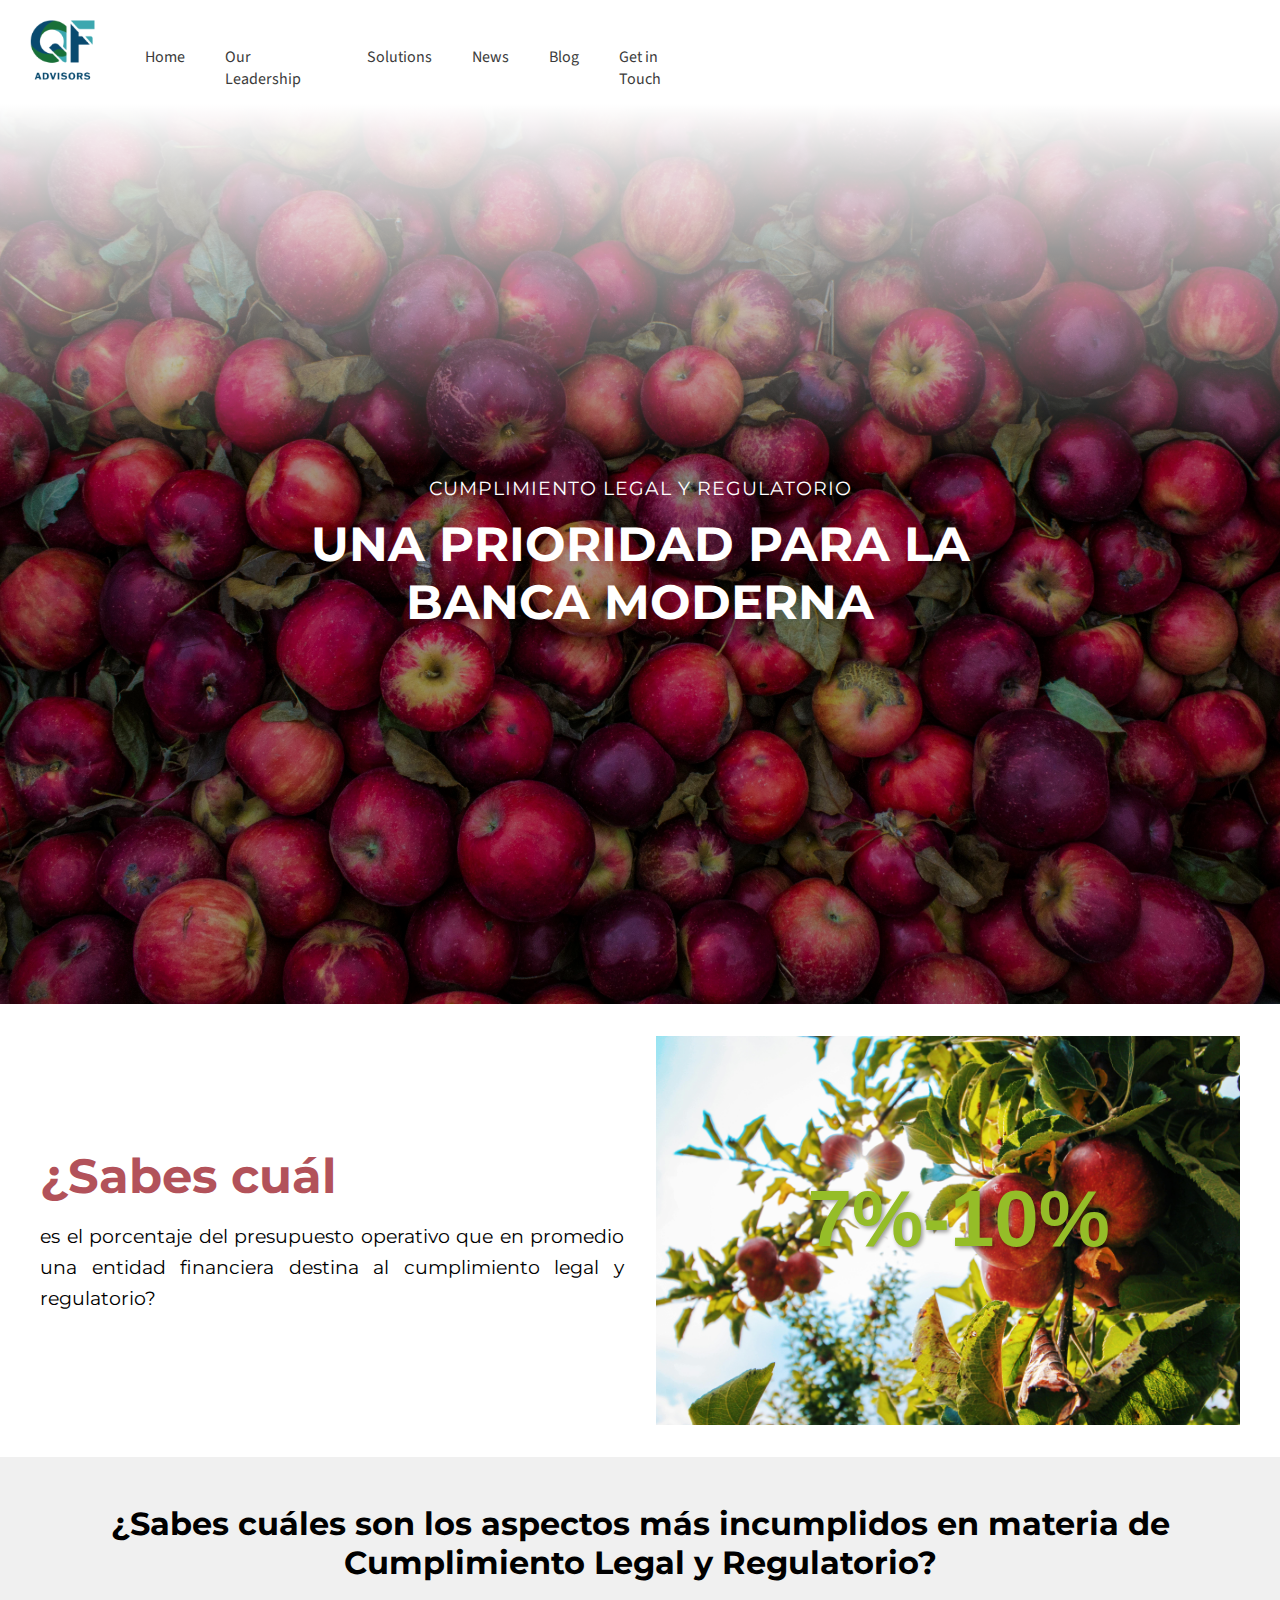
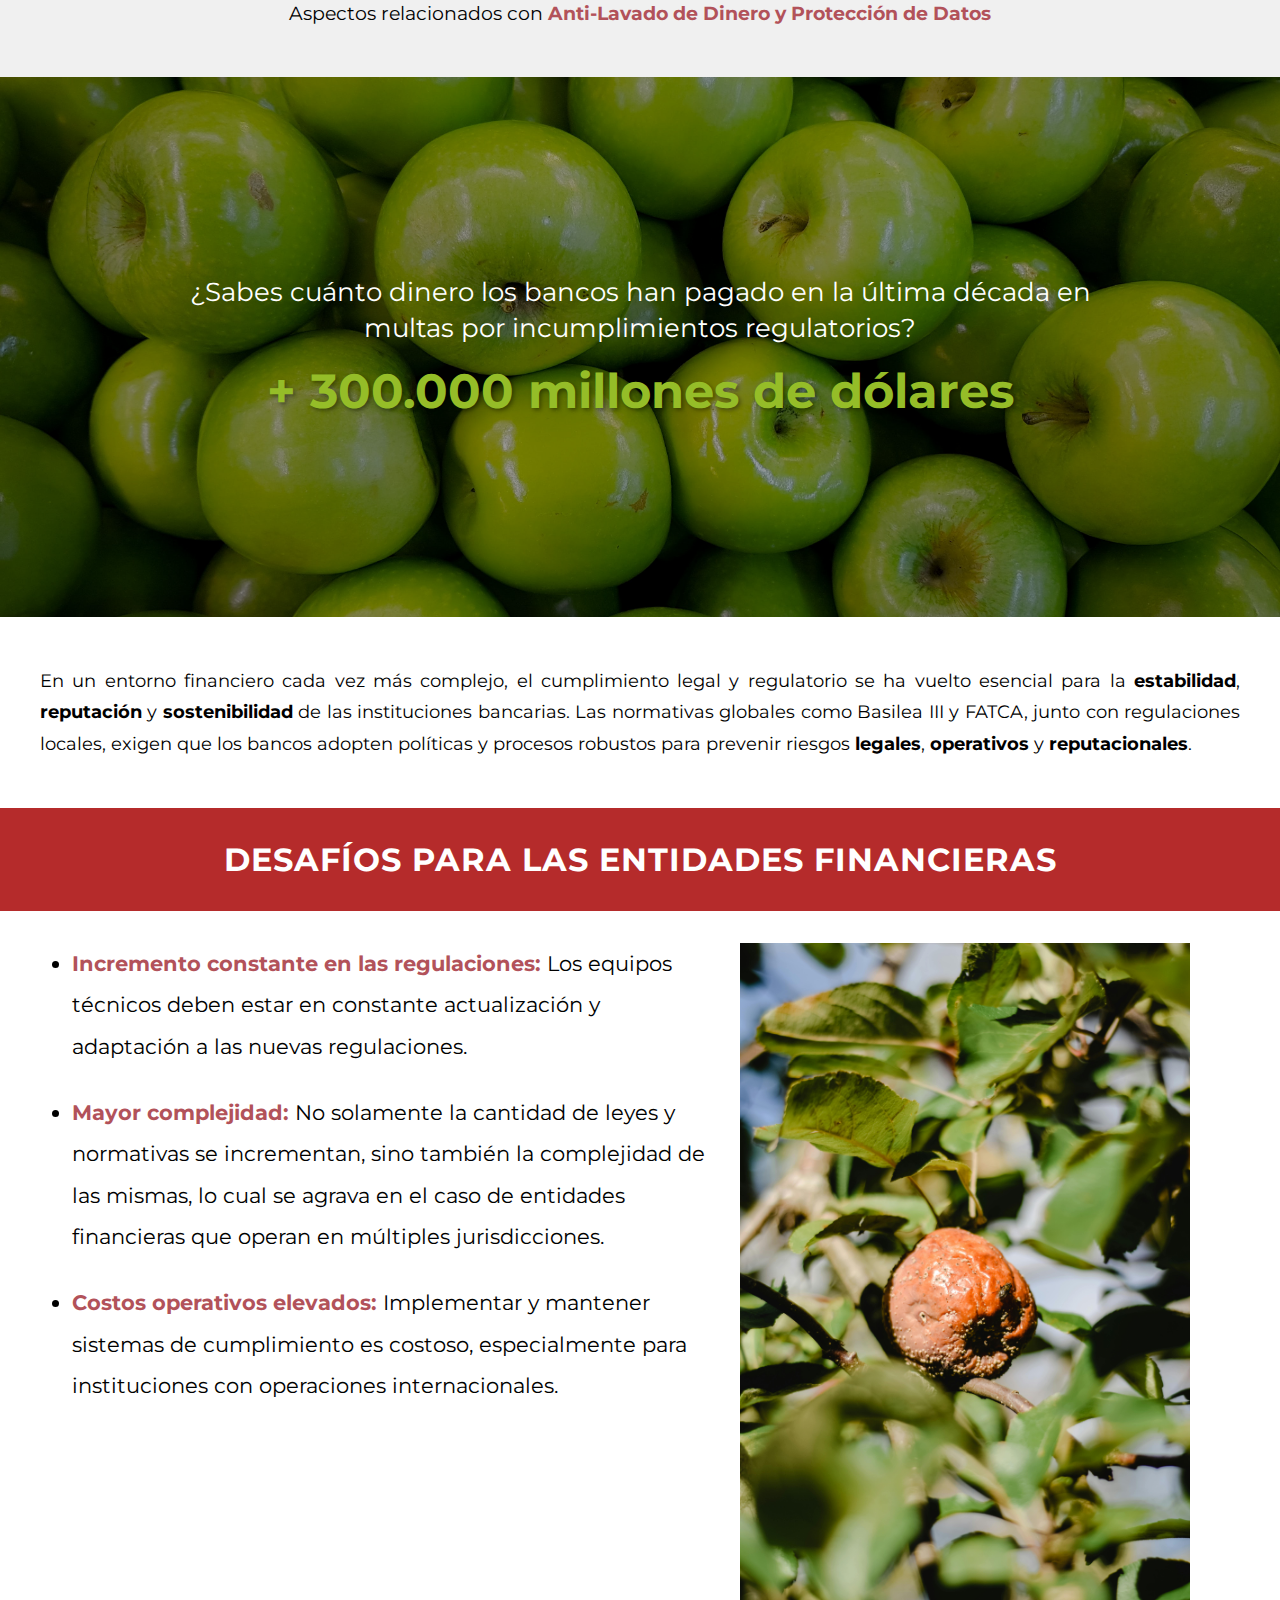
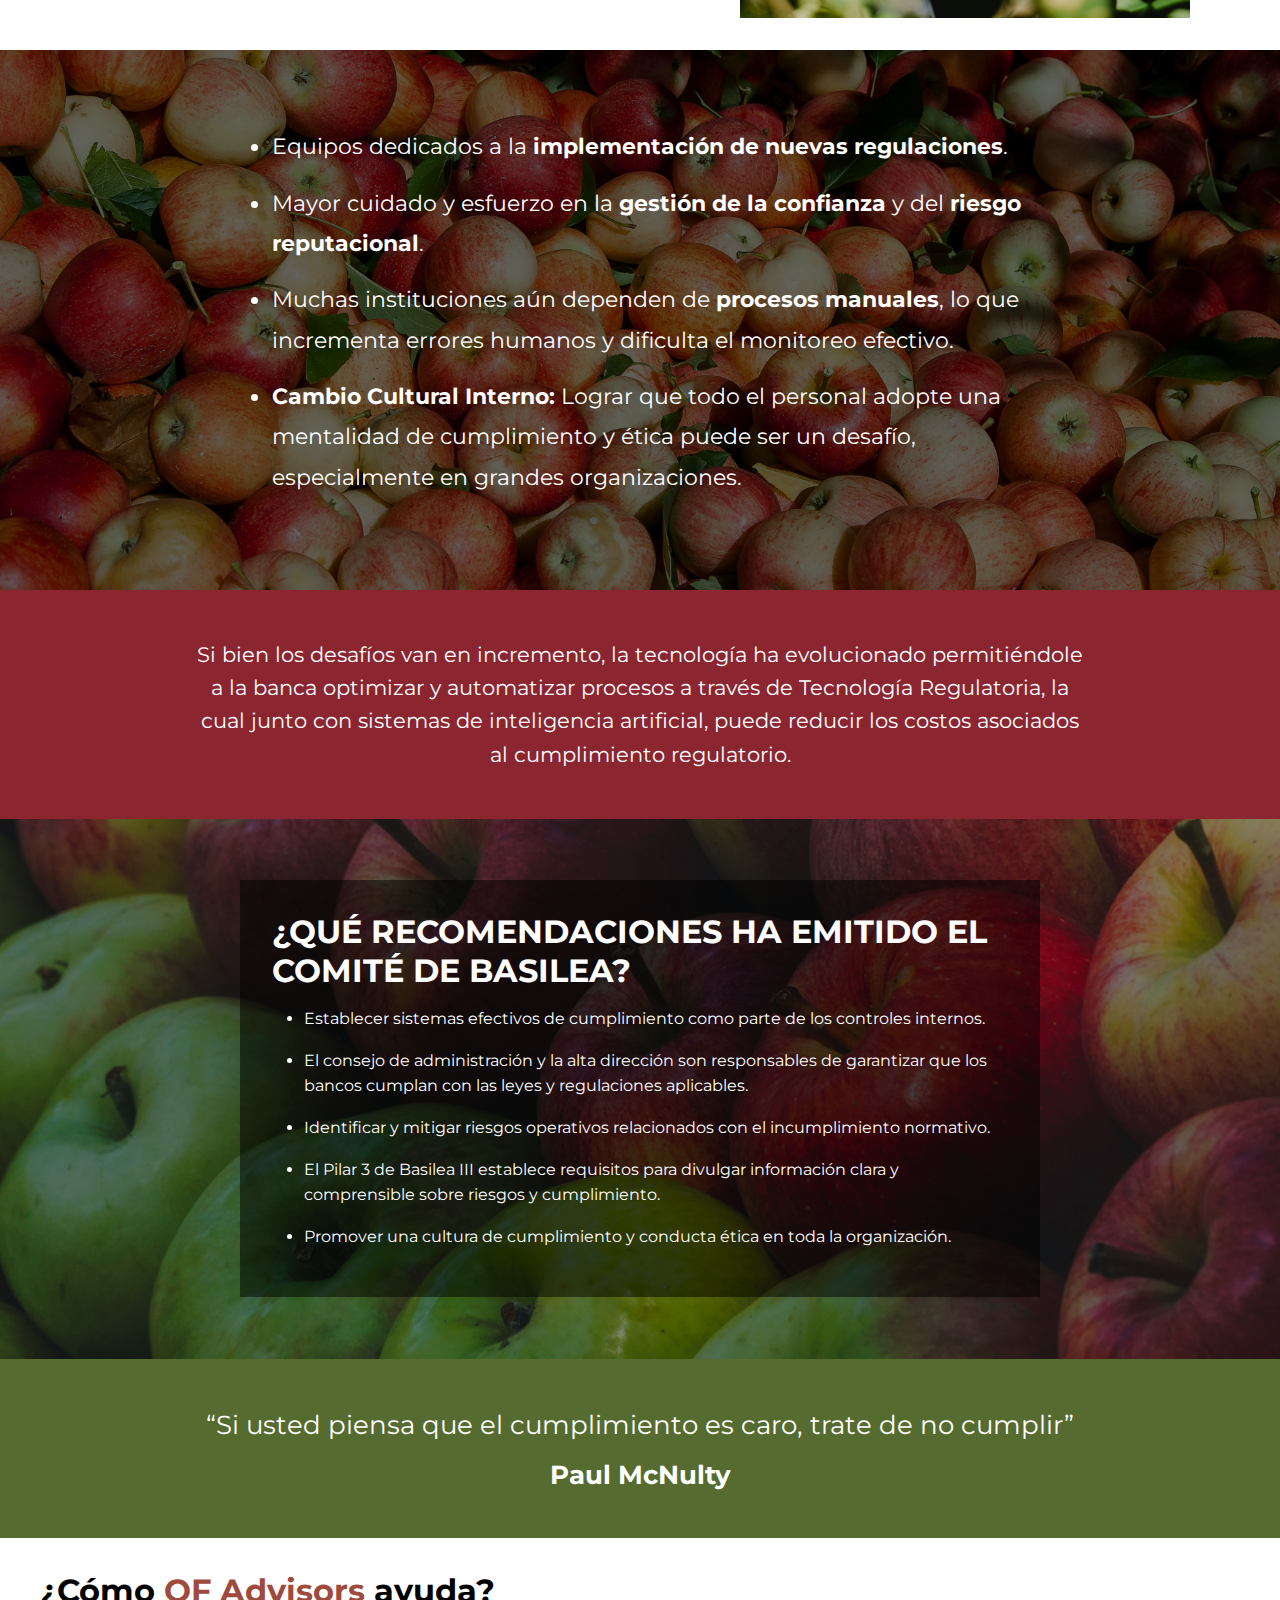
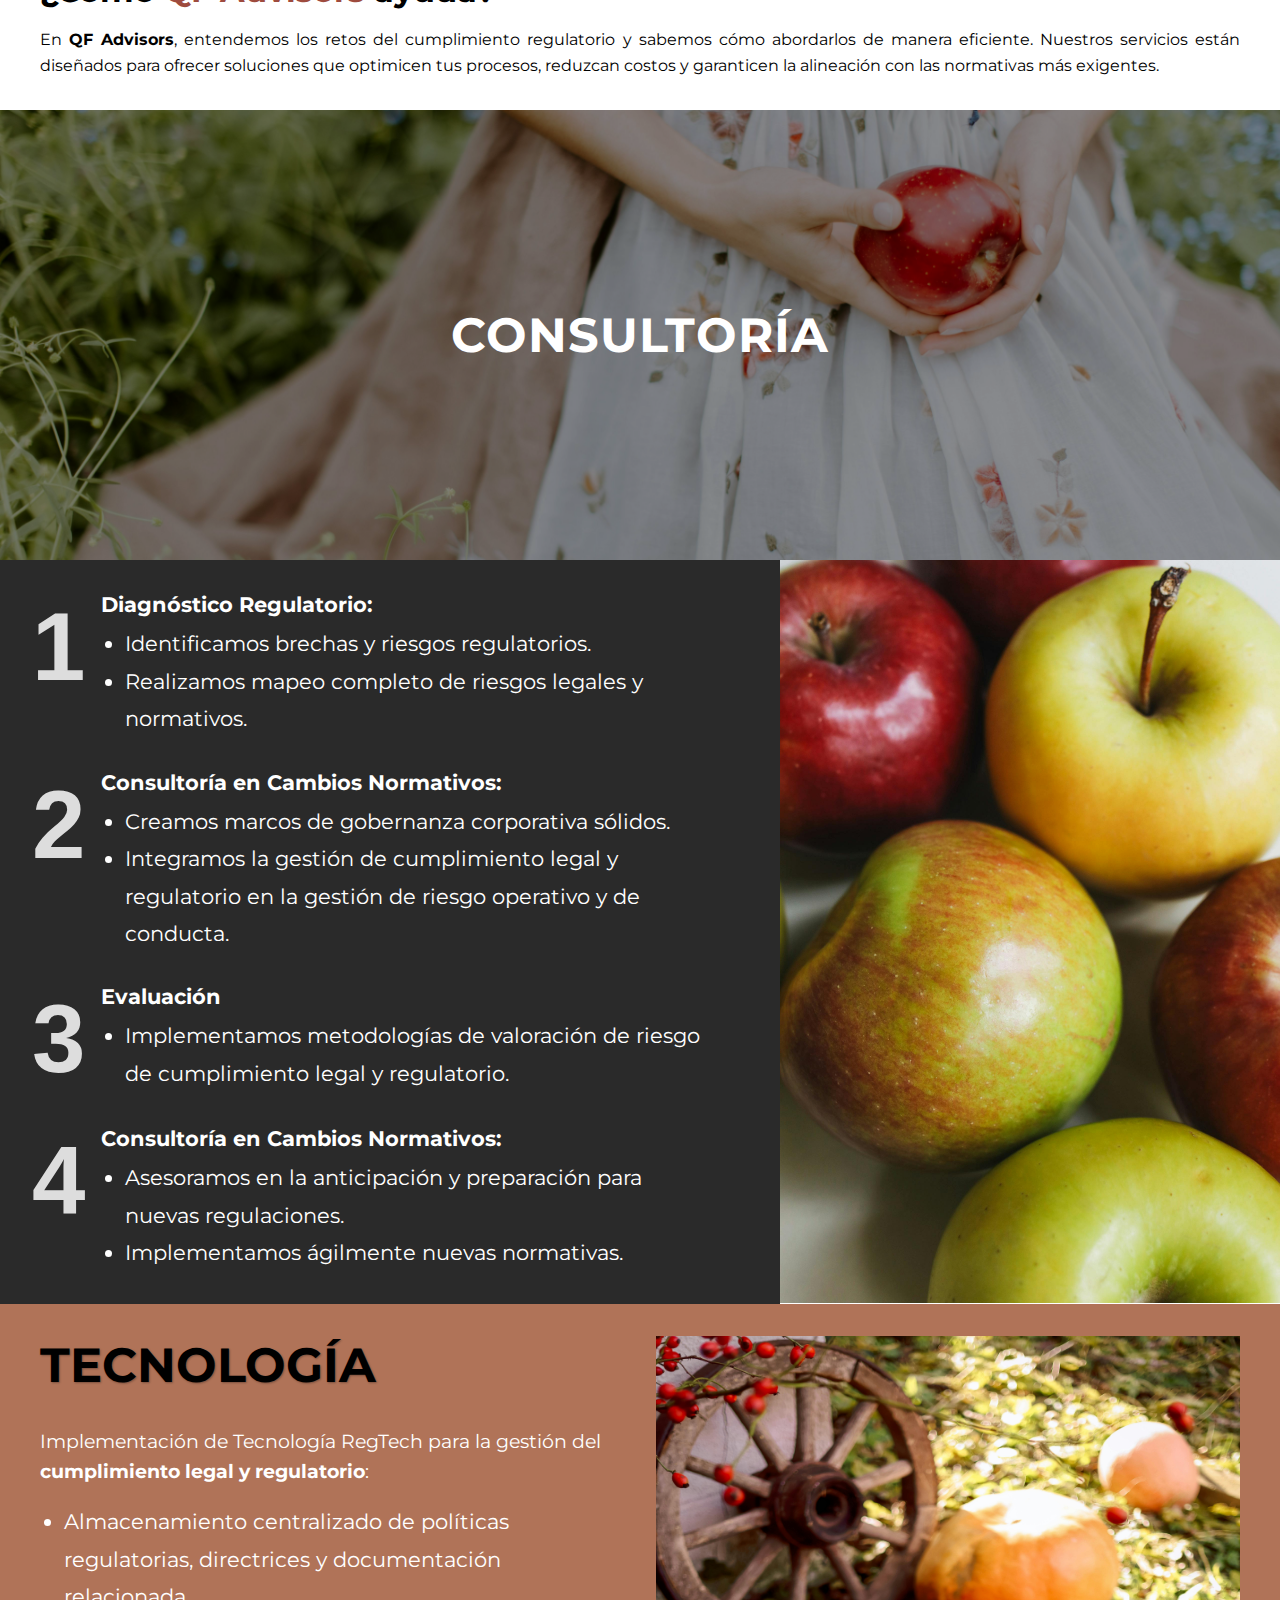
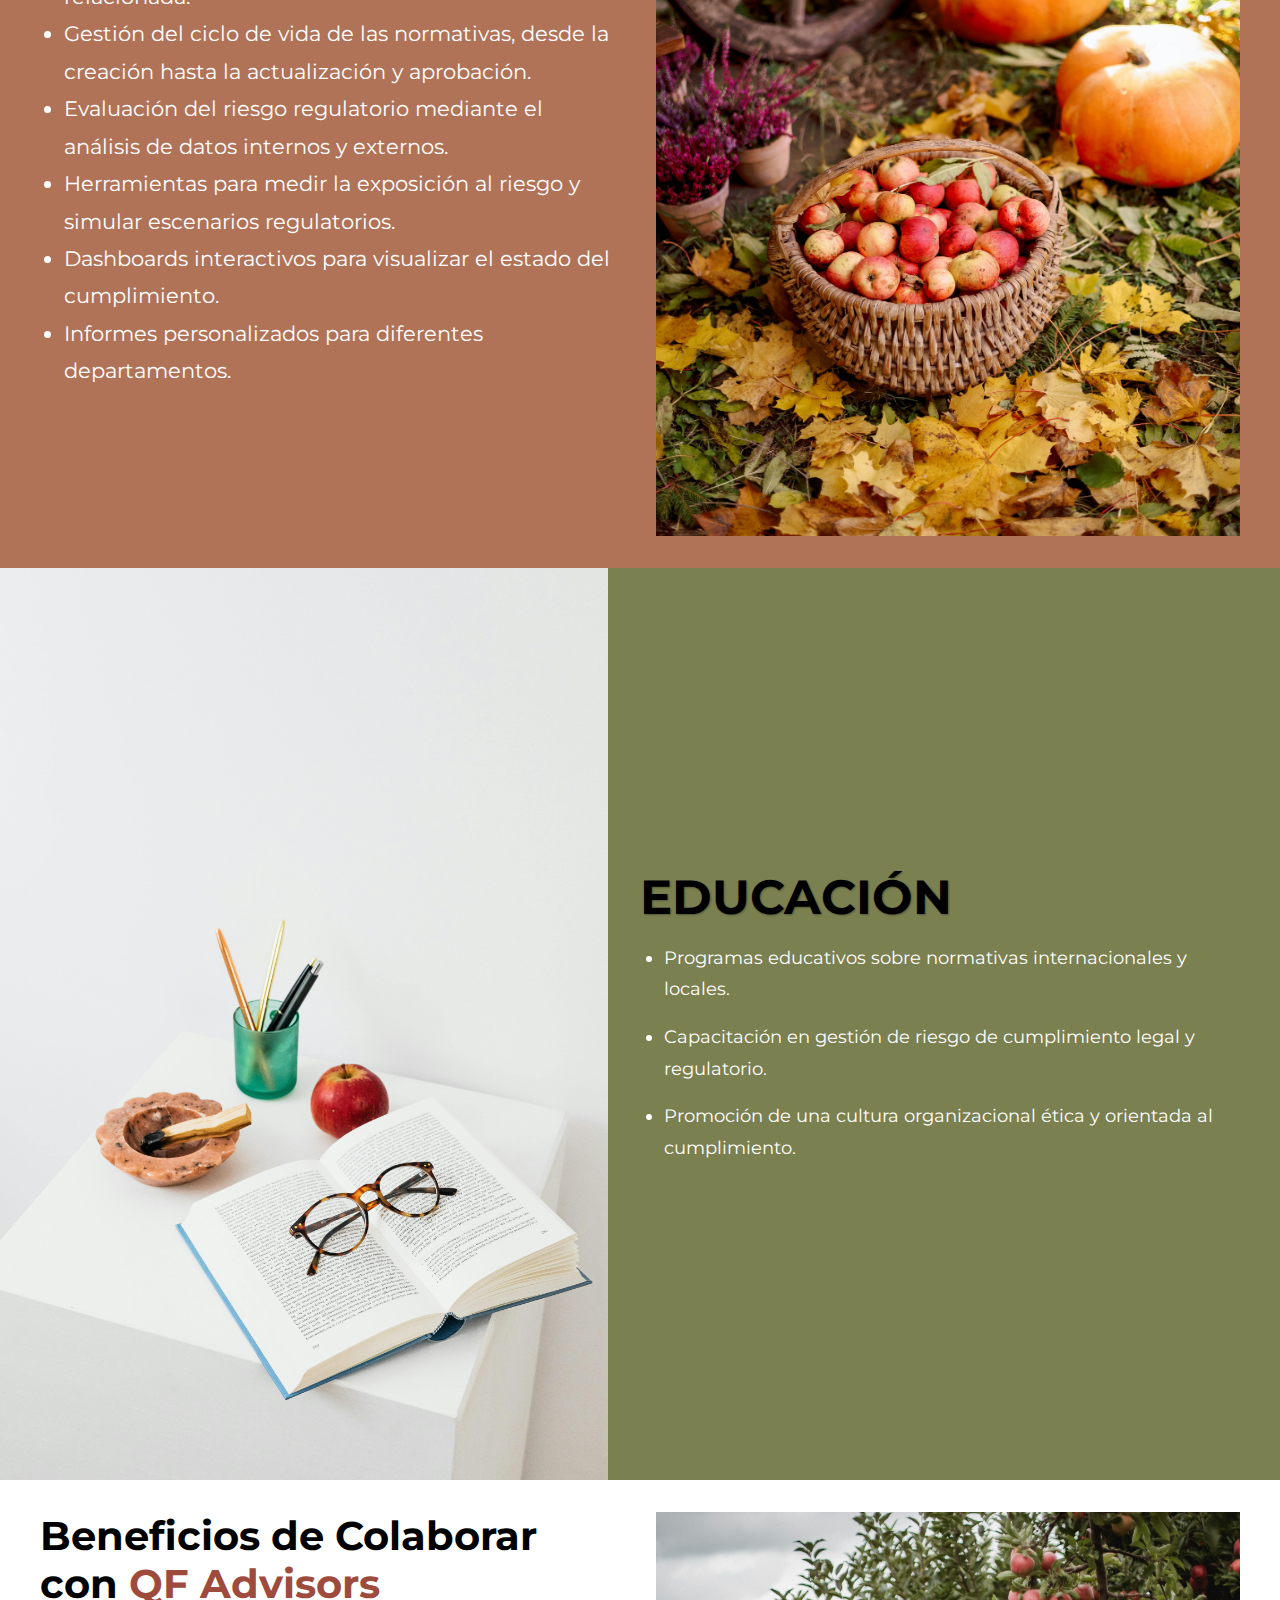
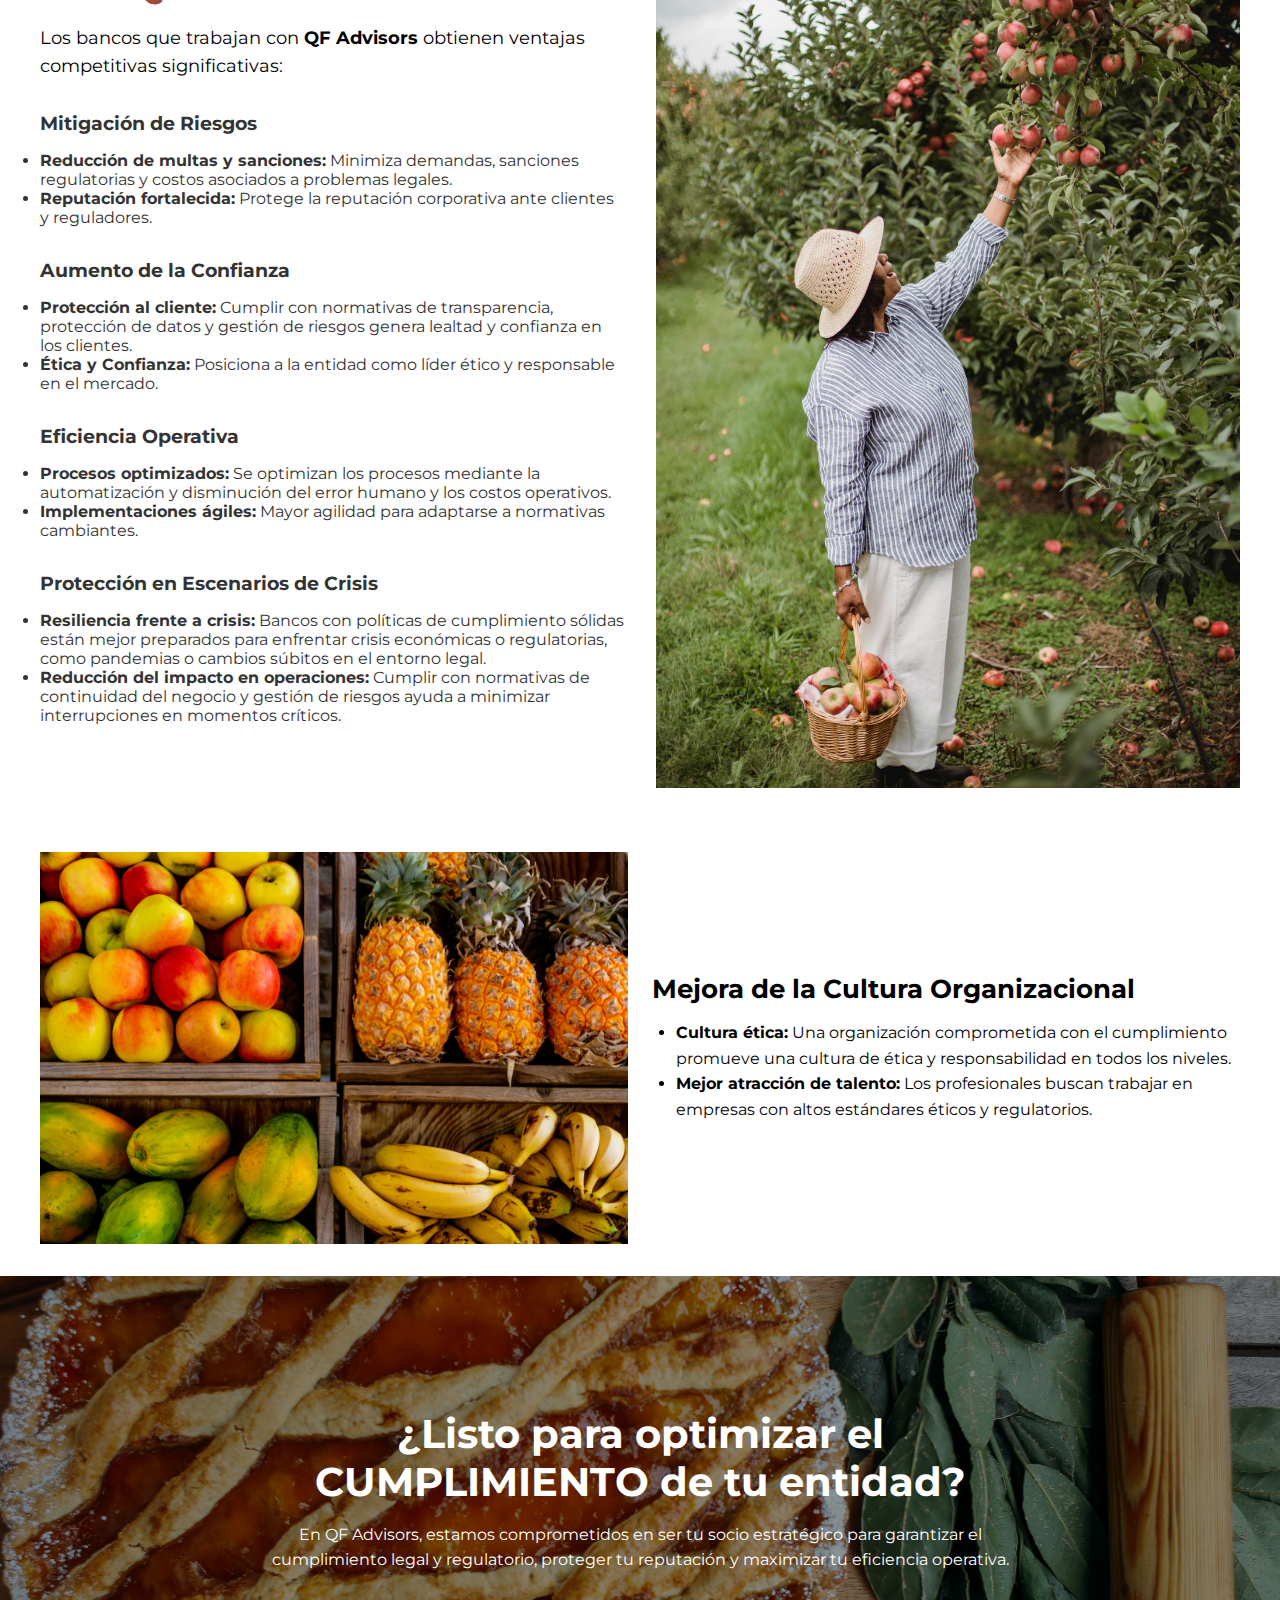
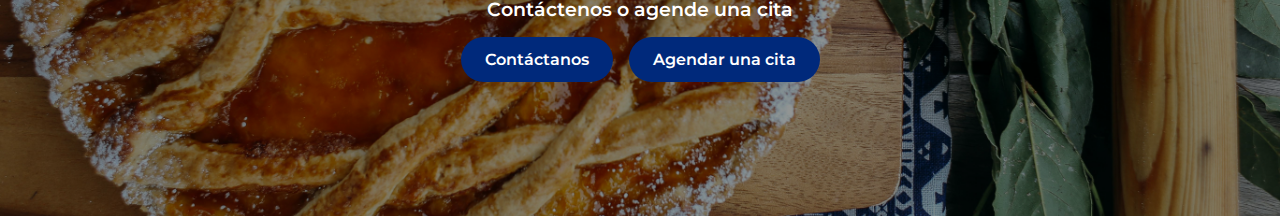
<file: cumpli.html>
<!DOCTYPE html>
<html lang="en">
<head>
    <link rel="stylesheet" href="css/styles.css" />
  <meta charset="UTF-8" />
  <meta name="viewport" content="width=device-width, initial-scale=1.0"/>
  <title>QF Advisors</title>
  <link rel="preconnect" href="https://fonts.googleapis.com">
<link rel="preconnect" href="https://fonts.gstatic.com" crossorigin>
<link rel="preconnect" href="https://fonts.googleapis.com">
<link rel="preconnect" href="https://fonts.gstatic.com" crossorigin>
<link rel="preconnect" href="https://fonts.googleapis.com">
<link rel="preconnect" href="https://fonts.gstatic.com" crossorigin>
<link rel="preconnect" href="https://fonts.googleapis.com">
<link rel="preconnect" href="https://fonts.gstatic.com" crossorigin>
<link rel="preconnect" href="https://fonts.googleapis.com">
<link rel="preconnect" href="https://fonts.gstatic.com" crossorigin>
<link href="https://fonts.googleapis.com/css2?family=DM+Serif+Text:ital@0;1&family=Montserrat:ital,wght@0,100..900;1,100..900&family=Open+Sans:ital,wght@0,300..800;1,300..800&family=Playfair+Display:ital,wght@0,400..900;1,400..900&family=Roboto+Flex:opsz,wght@8..144,100..1000&family=Roboto:ital,wght@0,100..900;1,100..900&family=Scope+One&family=Source+Sans+3:ital,wght@0,200..900;1,200..900&family=Source+Serif+4:ital,opsz,wght@0,8..60,200..900;1,8..60,200..900&family=Tinos:ital,wght@0,400;0,700;1,400;1,700&display=swap" rel="stylesheet">
<!-- Link to external stylesheet (optional) -->
  <!-- <link rel="stylesheet" href="css/styles.css" /> -->

<!-- Logo Section -->
<div class="logo">
    <!-- Replace 'logo.png' with the path to your actual logo file -->
    <img src="img/logo.png" alt="Site Logo" />
  </div>

</head>
<body>

  <!-- Header / Navigation -->
  <header>
    <nav>
      <ul class="navbar">
        <!-- Page 1 -->
        <li>
          <a href="index.html">Home</a>
          <ul class="dropdown">
            <li><a href="page1-sub1.html">Page 1 - Sub 1</a></li>
            <li><a href="page1-sub2.html">Page 1 - Sub 2</a></li>
            <li><a href="page1-sub3.html">Page 1 - Sub 3</a></li>
          </ul>
        </li>
        
        <!-- Page 2 -->
        <li>
          <a href="meet-us.html">Our Leadership</a>
          <ul class="dropdown">
            <li><a href="exbio.html">CEO's Extended Bio</a></li>
            <li><a href="values.html">Our Values and Mission</a></li>
            <li><a href="page1-sub3.html">Page 2 - Sub 3</a></li>
          </ul>
        </li>

        <!-- Page 3 -->
        <li>
          <a href="solutions.html">Solutions</a>
          <ul class="dropdown">
            <li><a href="riesgos-asg.html">ESG risks</a></li>
            <li><a href="cumpli.html">Cumplimiento Legal</a></li>
            <li><a href="page2-sub3.html">Page 3 - Sub 3</a></li>
          </ul>
        </li>

        <!-- Page 4 -->
        <li>
          <a href="page3.html">News</a>
          <ul class="dropdown">
            <li><a href="page3-sub1.html">Page 4 - Sub 1</a></li>
            <li><a href="page3-sub2.html">Page 4 - Sub 2</a></li>
            <li><a href="page3-sub3.html">Page 4 - Sub 3</a></li>
          </ul>
        </li>

        <!-- Page 5 -->
        <li>
          <a href="page4.html">Blog</a>
          <ul class="dropdown">
            <li><a href="page4-sub1.html">Page 5 - Sub 1</a></li>
            <li><a href="page4-sub2.html">Page 5 - Sub 2</a></li>
            <li><a href="page4-sub3.html">Page 5 - Sub 3</a></li>
          </ul>
        </li>

        <!-- Page 6 -->
        <li>
          <a href="page5.html">Get in Touch</a>
          <ul class="dropdown">
            <li><a href="page5-sub1.html">Page 6 - Sub 1</a></li>
            <li><a href="page5-sub2.html">Page 6 - Sub 2</a></li>
            <li><a href="page5-sub3.html">Page 6 - Sub 3</a></li>
          </ul>
        </li>

      </ul>
    </nav>
  </header>

  <!-- Hero Section -->
  <section class="hero-background">
    <!-- (Optional) Dark overlay to ensure text is readable on bright images -->
    <div class="hero-overlay"></div>
    
    <!-- Hero Text Content -->
    <div class="hero-text">
      <h3>CUMPLIMIENTO LEGAL Y REGULATORIO</h3>
      <h1>UNA PRIORIDAD PARA LA BANCA MODERNA</h1>
    </div>
  </section>

  <!-- Percentage Section -->
<section class="percentage-section">
    <div class="percentage-container">
      
      <!-- Left side: Question + supporting text -->
      <div class="percentage-left">
        <!-- Large question text -->
        <h2>
          ¿Sabes cuál
        </h2>
        <!-- Supporting text below the question -->
        <p>
          es el porcentaje del presupuesto operativo que en promedio una 
          entidad financiera destina al cumplimiento legal y regulatorio?
        </p>
      </div>
      
      <!-- Right side: Image with overlay text for “7%-10%” -->
      <div class="percentage-right">
        <div class="percentage-image-wrapper">
          <!-- Replace with your actual image source & alt text -->
          <img src="img/percentage-apple.jpg" alt="Manzanas en un árbol" />
          
          <!-- Large overlay text “7%-10%” -->
          <div class="overlay-text">7%-10%</div>
        </div>
      </div>
      
    </div>
  </section>

  <!-- Gray Section with Big Title & Subtext -->
<section class="gray-intro-section">
    <div class="gray-intro-content">
      <!-- Main heading (large text) -->
      <h2>¿Sabes cuáles son los aspectos más incumplidos en materia de Cumplimiento Legal y Regulatorio?</h2>
      
      <!-- Subtext (smaller text, with highlighted words) -->
      <p>
        Aspectos relacionados con <span class="highlight-text">Anti-Lavado de Dinero y Protección de Datos</span>
      </p>
    </div>
  </section>

  <!-- Regulatory Fines Section -->
<section class="fines-section">
    <!-- Optional overlay to darken/lighten the background for better text contrast -->
    <div class="fines-overlay"></div>
  
    <!-- Text Container -->
    <div class="fines-text">
      <!-- The question -->
      <h2>¿Sabes cuánto dinero los bancos han pagado en la última década en multas por incumplimientos regulatorios?</h2>
      
      <!-- Highlight text (e.g., “+300.000 millones de dólares”) -->
      <h1>+ 300.000 millones de dólares</h1>
    </div>
  </section>

  <!-- Legal & Regulatory Text Section -->
<section class="legal-reg-text-section">
    <div class="legal-reg-text-container">
      <p>
        En un entorno financiero cada vez más complejo, el cumplimiento legal y regulatorio se ha vuelto esencial 
        para la <strong>estabilidad</strong>, <strong>reputación</strong> y <strong>sostenibilidad</strong> de las instituciones bancarias. 
        Las normativas globales como Basilea III y FATCA, junto con regulaciones locales, exigen que los bancos adopten 
        políticas y procesos robustos para prevenir riesgos <strong>legales</strong>, <strong>operativos</strong> y 
        <strong>reputacionales</strong>.
      </p>
    </div>
  </section>

  <!-- Red Banner Section -->
<section class="red-banner">
    <h2>DESAFÍOS PARA LAS ENTIDADES FINANCIERAS</h2>
  </section>

  
<!-- Bullet Points Left, Image Right Section -->
<section class="bullets-image-section">
    <div class="bullets-image-container">
  
      <!-- Left side: Bullet points -->
      <div class="bullets-left">
        <ul>
          <li>
            <strong>Incremento constante en las regulaciones:</strong>
            Los equipos técnicos deben estar en constante actualización 
            y adaptación a las nuevas regulaciones.
          </li>
          <li>
            <strong>Mayor complejidad:</strong>
            No solamente la cantidad de leyes y normativas se incrementan, 
            sino también la complejidad de las mismas, lo cual se agrava 
            en el caso de entidades financieras que operan en múltiples 
            jurisdicciones.
          </li>
          <li>
            <strong>Costos operativos elevados:</strong>
            Implementar y mantener sistemas de cumplimiento es costoso, 
            especialmente para instituciones con operaciones internacionales.
          </li>
        </ul>
      </div>
  
      <!-- Right side: Image -->
      <div class="image-right">
        <!-- Replace 'path/to/your-image.jpg' with your actual image file -->
        <img src="img/rotten.jpg" alt="Apple on a branch" />
      </div>
  
    </div>
  </section>

  <!-- Hero Bullets Section -->
<section class="hero-bullets">
    <!-- Optional overlay to darken/lighten the background -->
    <div class="hero-bullets-overlay"></div>
    
    <!-- Container for bullet points -->
    <div class="hero-bullets-content">
      <ul>
        <li>
          Equipos dedicados a la <strong>implementación de nuevas regulaciones</strong>.
        </li>
        <li>
          Mayor cuidado y esfuerzo en la <strong>gestión de la confianza</strong> 
          y del <strong>riesgo reputacional</strong>.
        </li>
        <li>
          Muchas instituciones aún dependen de <strong>procesos manuales</strong>, 
          lo que incrementa errores humanos y dificulta el monitoreo efectivo.
        </li>
        <li>
          <strong>Cambio Cultural Interno:</strong> Lograr que todo el personal adopte 
          una mentalidad de cumplimiento y ética puede ser un desafío, especialmente 
          en grandes organizaciones.
        </li>
      </ul>
    </div>
  </section>

  <!-- Reddish Section -->
<section class="reddish-section">
    <div class="reddish-section-content">
      <p>
        Si bien los desafíos van en incremento, la tecnología ha evolucionado 
        permitiéndole a la banca optimizar y automatizar procesos a través de 
        Tecnología Regulatoria, la cual junto con sistemas de inteligencia 
        artificial, puede reducir los costos asociados al cumplimiento regulatorio.
      </p>
    </div>
  </section>

  <!-- Basilea Recommendations Section -->
<section class="basilea-section">
  
    <!-- Semi-transparent overlay over the background image -->
    <div class="basilea-overlay"></div>
    
    <!-- Text Container with black background box and white text -->
    <div class="basilea-content">
      <h2>¿QUÉ RECOMENDACIONES HA EMITIDO EL COMITÉ DE BASILEA?</h2>
      <ul>
        <li>Establecer sistemas efectivos de cumplimiento como parte de los controles internos.</li>
        <li>El consejo de administración y la alta dirección son responsables de garantizar que los bancos cumplan con las leyes y regulaciones aplicables.</li>
        <li>Identificar y mitigar riesgos operativos relacionados con el incumplimiento normativo.</li>
        <li>El Pilar 3 de Basilea III establece requisitos para divulgar información clara y comprensible sobre riesgos y cumplimiento.</li>
        <li>Promover una cultura de cumplimiento y conducta ética en toda la organización.</li>
      </ul>
    </div>
    
  </section>

  <!-- Green Quote Banner -->
<section class="green-quote-banner">
    <div class="green-quote-content">
      <p class="quote-text">
        “Si usted piensa que el cumplimiento es caro, trate de no cumplir”
      </p>
      <p class="quote-author">Paul McNulty</p>
    </div>
  </section>

  <!-- QF Advisors Help Section -->
<section class="qf-help-section">
    <div class="qf-help-content">
      <h2>
        ¿Cómo 
        <span class="qf-highlight">QF Advisors</span>
        ayuda?
      </h2>
      <p>
        En <strong>QF Advisors</strong>, entendemos los retos del cumplimiento 
        regulatorio y sabemos cómo abordarlos de manera eficiente. 
        Nuestros servicios están diseñados para ofrecer soluciones que 
        optimicen tus procesos, reduzcan costos y garanticen la alineación 
        con las normativas más exigentes.
      </p>
    </div>
  </section>

  <!-- Consultoría Section -->
<section class="consultoria-section">
    <!-- Black transparent overlay -->
    <div class="consultoria-overlay"></div>
    
    <!-- Main text content (z-index above the overlay) -->
    <div class="consultoria-content">
      <h1>CONSULTORÍA</h1>
    </div>
  </section>

  <!-- Numbered Items Left, Image Right -->
<section class="numbers-image-section">
    <!-- Left: Dark background with numbered blocks -->
    <div class="dark-left-panel">
      
      <!-- 1) First item -->
      <div class="numbered-item">
        <div class="big-number">1</div>
        <div class="item-text">
          <h3>Diagnóstico Regulatorio:</h3>
          <ul>
            <li>Identificamos brechas y riesgos regulatorios.</li>
            <li>Realizamos mapeo completo de riesgos legales y normativos.</li>
          </ul>
        </div>
      </div>
  
      <!-- 2) Second item -->
      <div class="numbered-item">
        <div class="big-number">2</div>
        <div class="item-text">
          <h3>Consultoría en Cambios Normativos:</h3>
          <ul>
            <li>Creamos marcos de gobernanza corporativa sólidos.</li>
            <li>Integramos la gestión de cumplimiento legal y regulatorio 
              en la gestión de riesgo operativo y de conducta.</li>
          </ul>
        </div>
      </div>
  
      <!-- 3) Third item -->
      <div class="numbered-item">
        <div class="big-number">3</div>
        <div class="item-text">
          <h3>Evaluación</h3>
          <ul>
            <li>Implementamos metodologías de valoración de riesgo 
              de cumplimiento legal y regulatorio.</li>
          </ul>
        </div>
      </div>
  
      <!-- 4) Fourth item -->
      <div class="numbered-item">
        <div class="big-number">4</div>
        <div class="item-text">
          <h3>Consultoría en Cambios Normativos:</h3>
          <ul>
            <li>Asesoramos en la anticipación y preparación para nuevas regulaciones.</li>
            <li>Implementamos ágilmente nuevas normativas.</li>
          </ul>
        </div>
      </div>
  
    </div>
    
    <!-- Right: Tall image -->
    <div class="tall-image-right">
      <!-- Replace 'path/to/tall-apple-image.jpg' with your actual image path -->
      <img src="img/tall-apple-image.jpg" alt="Apples in grayscale with a red apple" />
    </div>
  </section>

  <!-- Technology Section (Brown left, image right) -->
<section class="technology-regtech-section">
    <div class="technology-regtech-container">
      
      <!-- Left side: Title, Subtitle, Bullet Points -->
      <div class="tech-left-side">
        <h1 class="tech-big-title">TECNOLOGÍA</h1>
        <p class="tech-subtitle">
          Implementación de Tecnología RegTech para la gestión del 
          <strong class="white-highlight">cumplimiento legal y regulatorio</strong>:
        </p>
        
        <ul class="tech-bullet-list">
          <li>Almacenamiento centralizado de políticas regulatorias, directrices y documentación relacionada.</li>
          <li>Gestión del ciclo de vida de las normativas, desde la creación hasta la actualización y aprobación.</li>
          <li>Evaluación del riesgo regulatorio mediante el análisis de datos internos y externos.</li>
          <li>Herramientas para medir la exposición al riesgo y simular escenarios regulatorios.</li>
          <li>Dashboards interactivos para visualizar el estado del cumplimiento.</li>
          <li>Informes personalizados para diferentes departamentos.</li>
        </ul>
      </div>
      
      <!-- Right side: Tall Image -->
      <div class="tech-right-side">
        <!-- Replace with your actual image path and alt text -->
        <img src="img/apples-factory.jpg" alt="Línea de producción de manzanas" />
      </div>

    </div>
  </section>

  <!-- Education Lateral Section -->
<section class="education-lateral-section">
    <div class="education-lateral-container">
      
      <!-- Left side: Image -->
      <div class="education-lateral-left">
        <!-- Replace with your own image path & alt text -->
        <img src="img/education-image.jpg" alt="Desk with an apple and books" />
      </div>
      
      <!-- Right side: Title & bullet points (green background) -->
      <div class="education-lateral-right">
        <h1>EDUCACIÓN</h1>
        <ul>
          <li>Programas educativos sobre normativas internacionales y locales.</li>
          <li>Capacitación en gestión de riesgo de cumplimiento legal y regulatorio.</li>
          <li>Promoción de una cultura organizacional ética y orientada al cumplimiento.</li>
        </ul>
      </div>
      
    </div>
  </section>

  <!-- Collaboration Benefits Section -->
<section class="collab-benefits-section">
    <div class="collab-benefits-container">
      
      <!-- Left Side: Title, Subtitle, Bullet Points -->
      <div class="collab-left">
        <h1>
          Beneficios de Colaborar con 
          <span class="qf-highlight">QF Advisors</span>
        </h1>
        <p class="collab-subtitle">
          Los bancos que trabajan con <strong>QF Advisors</strong> obtienen 
          ventajas competitivas significativas:
        </p>
        <h3>Mitigación de Riesgos</h3>
        <ul>
          <li>
            <strong>Reducción de multas y sanciones:</strong> Minimiza demandas, 
            sanciones regulatorias y costos asociados a problemas legales.
          </li>
          <li>
            <strong>Reputación fortalecida:</strong> Protege la reputación 
            corporativa ante clientes y reguladores.
          </li>
        </ul>
        
        <h3>Aumento de la Confianza</h3>
        <ul>
          <li>
            <strong>Protección al cliente:</strong> Cumplir con normativas de 
            transparencia, protección de datos y gestión de riesgos genera 
            lealtad y confianza en los clientes.
          </li>
          <li>
            <strong>Ética y Confianza:</strong> Posiciona a la entidad como 
            líder ético y responsable en el mercado.
          </li>
        </ul>

        <h3>Eficiencia Operativa</h3>
<ul>
  <li>
    <strong>Procesos optimizados:</strong> Se optimizan los procesos mediante 
    la automatización y disminución del error humano y los costos operativos.
  </li>
  <li>
    <strong>Implementaciones ágiles:</strong> Mayor agilidad para adaptarse 
    a normativas cambiantes.
  </li>
</ul>

<h3>Protección en Escenarios de Crisis</h3>
<ul>
  <li>
    <strong>Resiliencia frente a crisis:</strong> Bancos con políticas de 
    cumplimiento sólidas están mejor preparados para enfrentar crisis 
    económicas o regulatorias, como pandemias o cambios súbitos 
    en el entorno legal.
  </li>
  <li>
    <strong>Reducción del impacto en operaciones:</strong> Cumplir con 
    normativas de continuidad del negocio y gestión de riesgos ayuda 
    a minimizar interrupciones en momentos críticos.
  </li>
</ul>
        </ul>
      </div>
      
      <!-- Right Side: Image aligned toward the bottom -->
      <div class="collab-right">
        <!-- Replace with your actual image & alt text -->
        <img src="img/harvest.jpg" alt="Mujer cosechando manzanas" />
      </div>
      
    </div>
  </section>

<!-- Culture Section -->
<section class="culture-lateral-section">
    <div class="culture-lateral-container">
      
      <!-- Left side: Image -->
      <div class="culture-lateral-left">
        <!-- Replace 'img/fruits-crates.jpg' with your actual image path & alt text -->
        <img src="img/fruits.jpg" alt="Fruits in crates" />
      </div>
      
      <!-- Right side: Title & bullet points -->
      <div class="culture-lateral-right">
        <h3>Mejora de la Cultura Organizacional</h3>
        <ul>
          <li>
            <strong>Cultura ética:</strong> Una organización comprometida con el 
            cumplimiento promueve una cultura de ética y responsabilidad en todos 
            los niveles.
          </li>
          <li>
            <strong>Mejor atracción de talento:</strong> Los profesionales buscan 
            trabajar en empresas con altos estándares éticos y regulatorios.
          </li>
        </ul>
      </div>
      
    </div>
  </section>

  <!-- CTA Section -->
<section class="cta-section">
    <!-- Black overlay to darken the image for better text contrast -->
    <div class="cta-overlay"></div>
  
    <!-- Main CTA content (text + buttons) -->
    <div class="cta-content">
      <h2>¿Listo para optimizar el CUMPLIMIENTO de tu entidad?</h2>
      <p>
        En QF Advisors, estamos comprometidos en ser tu socio estratégico 
        para garantizar el cumplimiento legal y regulatorio, proteger tu 
        reputación y maximizar tu eficiencia operativa.
      </p>
      <h3>Contáctenos o agende una cita</h3>
      
      <!-- Buttons container -->
      <div class="cta-buttons">
        <a href="page5.html" class="cta-button">Contáctanos</a>
        <a href="page5.html" class="cta-button">Agendar una cita</a>
      </div>
    </div>
  </section>
</file>
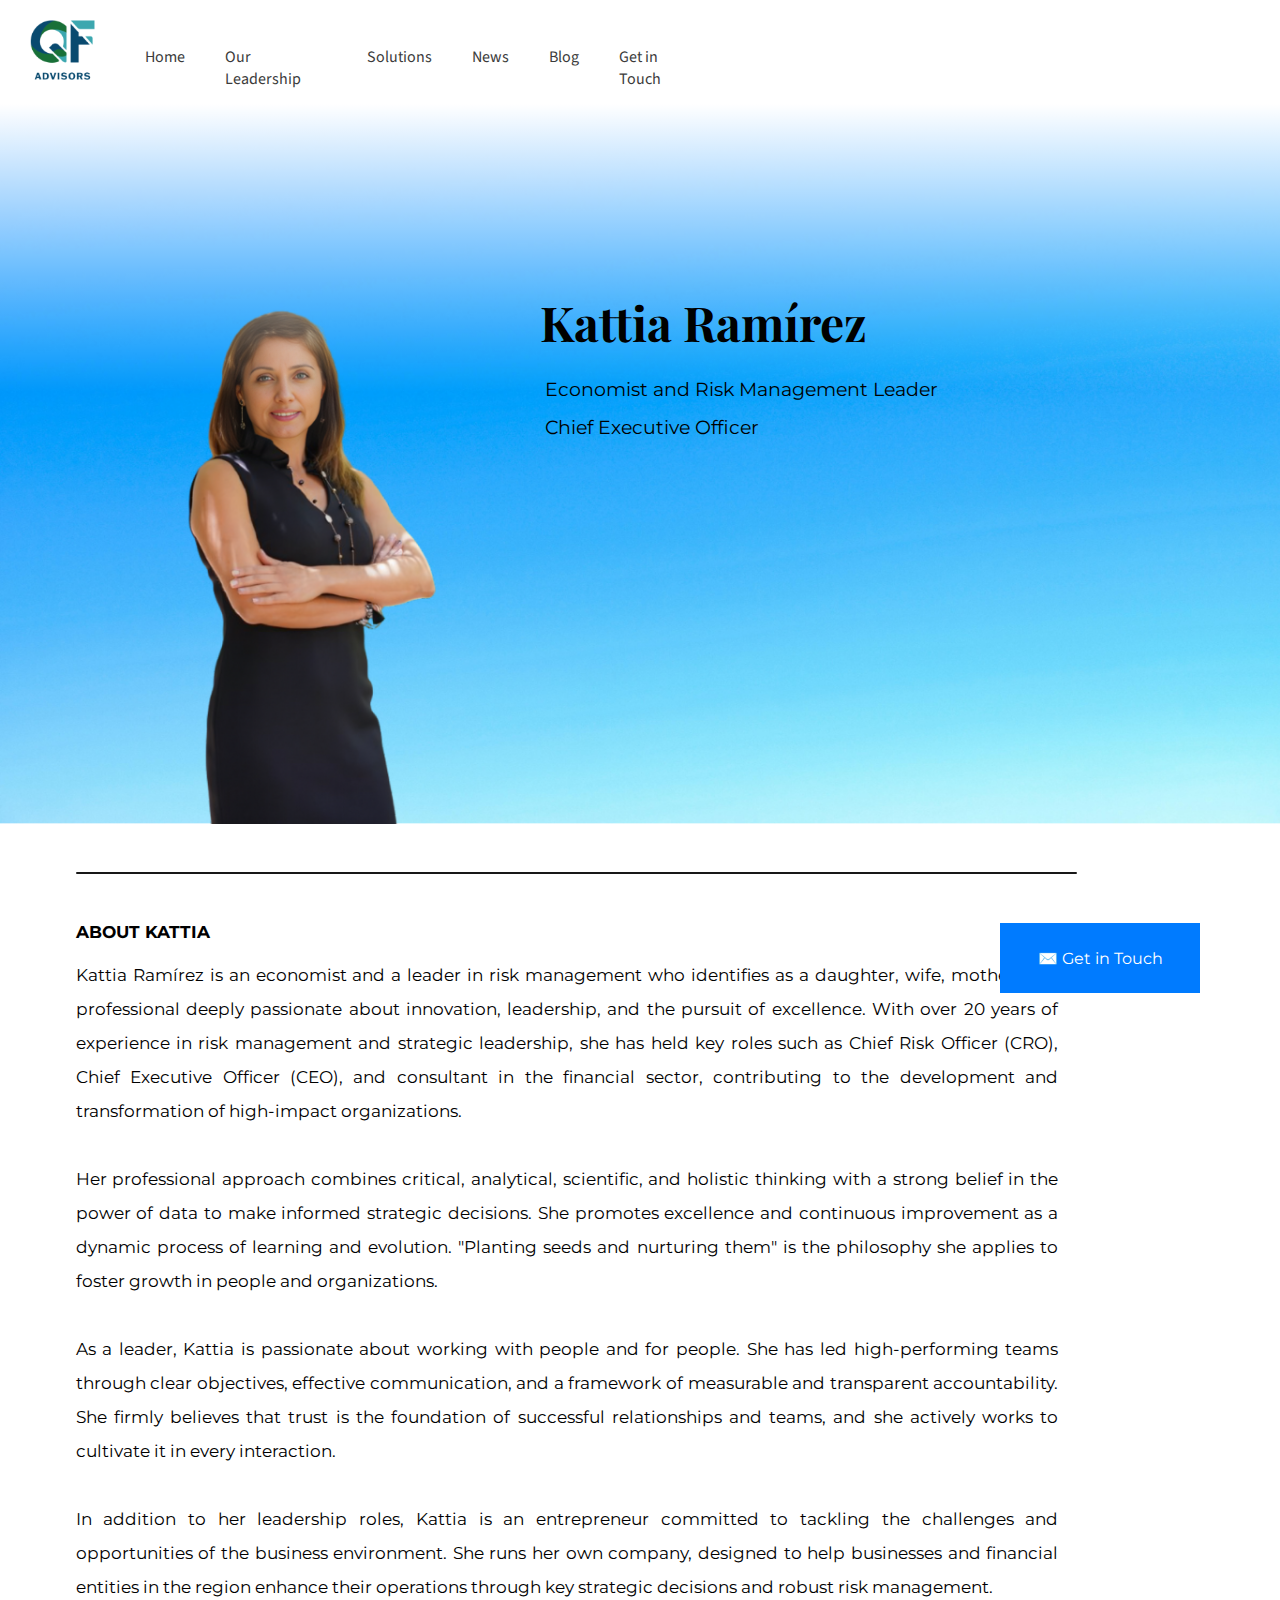
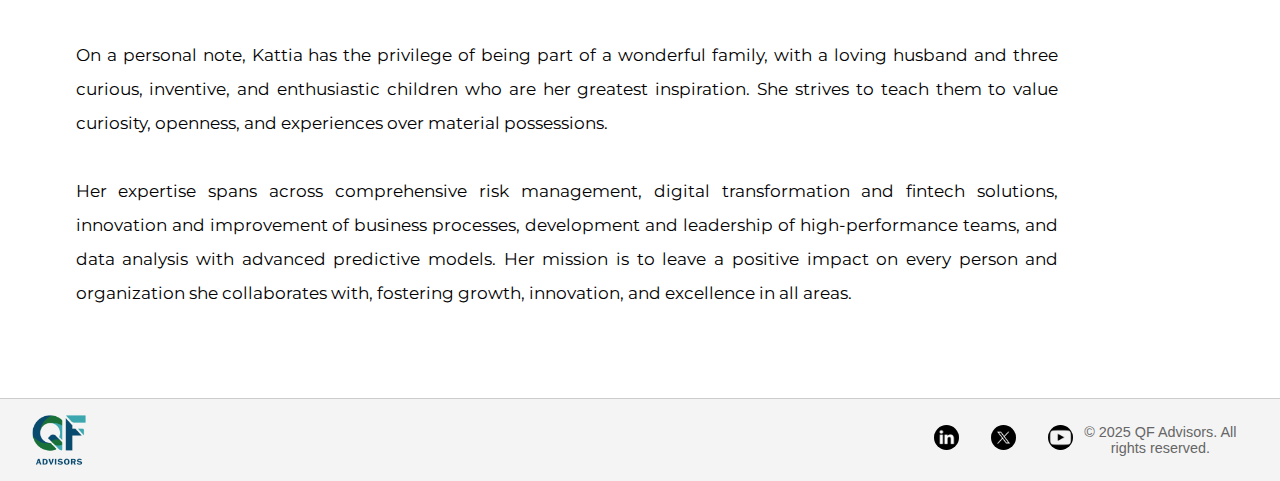
<file: exbio.html>
<!DOCTYPE html>
<html lang="en">
<head>
    <link rel="stylesheet" href="css/styles.css" />
  <meta charset="UTF-8" />
  <meta name="viewport" content="width=device-width, initial-scale=1.0"/>
  <title>QF Advisors</title>
  <link rel="preconnect" href="https://fonts.googleapis.com">
<link rel="preconnect" href="https://fonts.gstatic.com" crossorigin>
<link rel="preconnect" href="https://fonts.googleapis.com">
<link rel="preconnect" href="https://fonts.gstatic.com" crossorigin>
<link rel="preconnect" href="https://fonts.googleapis.com">
<link rel="preconnect" href="https://fonts.gstatic.com" crossorigin>
<link rel="preconnect" href="https://fonts.googleapis.com">
<link rel="preconnect" href="https://fonts.gstatic.com" crossorigin>
<link rel="preconnect" href="https://fonts.googleapis.com">
<link rel="preconnect" href="https://fonts.gstatic.com" crossorigin>
<link href="https://fonts.googleapis.com/css2?family=DM+Serif+Text:ital@0;1&family=Montserrat:ital,wght@0,100..900;1,100..900&family=Open+Sans:ital,wght@0,300..800;1,300..800&family=Playfair+Display:ital,wght@0,400..900;1,400..900&family=Roboto+Flex:opsz,wght@8..144,100..1000&family=Roboto:ital,wght@0,100..900;1,100..900&family=Scope+One&family=Source+Sans+3:ital,wght@0,200..900;1,200..900&family=Source+Serif+4:ital,opsz,wght@0,8..60,200..900;1,8..60,200..900&family=Tinos:ital,wght@0,400;0,700;1,400;1,700&display=swap" rel="stylesheet">
<!-- Link to external stylesheet (optional) -->
  <!-- <link rel="stylesheet" href="css/styles.css" /> -->

<!-- Logo Section -->
<div class="logo">
    <!-- Replace 'logo.png' with the path to your actual logo file -->
    <img src="img/logo.png" alt="Site Logo" />
  </div>

</head>
<body>

  <!-- Header / Navigation -->
  <header>
    <nav>
      <ul class="navbar">
        <!-- Page 1 -->
        <li>
          <a href="index.html">Home</a>
          <ul class="dropdown">
            <li><a href="page1-sub1.html">Page 1 - Sub 1</a></li>
            <li><a href="page1-sub2.html">Page 1 - Sub 2</a></li>
            <li><a href="page1-sub3.html">Page 1 - Sub 3</a></li>
          </ul>
        </li>
        
        <!-- Page 2 -->
        <li>
          <a href="meet-us.html">Our Leadership</a>
          <ul class="dropdown">
            <li><a href="exbio.html">CEO's Extended Bio</a></li>
            <li><a href="values.html">Our Values and Mission</a></li>
            <li><a href="page1-sub3.html">Page 2 - Sub 3</a></li>
          </ul>
        </li>

        <!-- Page 3 -->
        <li>
            <a href="solutions.html">Solutions</a>
          <ul class="dropdown">
            <li><a href="riesgos-asg.html">ESG risks</a></li>
            <li><a href="cumpli.html">Cumplimiento Legal</a></li>
            <li><a href="page2-sub3.html">Page 3 - Sub 3</a></li>
          </ul>
        </li>

        <!-- Page 4 -->
        <li>
          <a href="page3.html">News</a>
          <ul class="dropdown">
            <li><a href="page3-sub1.html">Page 4 - Sub 1</a></li>
            <li><a href="page3-sub2.html">Page 4 - Sub 2</a></li>
            <li><a href="page3-sub3.html">Page 4 - Sub 3</a></li>
          </ul>
        </li>

        <!-- Page 5 -->
        <li>
          <a href="page4.html">Blog</a>
          <ul class="dropdown">
            <li><a href="page4-sub1.html">Page 5 - Sub 1</a></li>
            <li><a href="page4-sub2.html">Page 5 - Sub 2</a></li>
            <li><a href="page4-sub3.html">Page 5 - Sub 3</a></li>
          </ul>
        </li>

        <!-- Page 6 -->
        <li>
          <a href="page5.html">Get in Touch</a>
          <ul class="dropdown">
            <li><a href="page5-sub1.html">Page 6 - Sub 1</a></li>
            <li><a href="page5-sub2.html">Page 6 - Sub 2</a></li>
            <li><a href="page5-sub3.html">Page 6 - Sub 3</a></li>
          </ul>
        </li>

      </ul>
    </nav>
  </header>

  
  <!-- Hero Section -->

<section class="hero-sky">
    <!-- Replace 'your-hero-image.jpg' with the actual path to your background image -->
    <img 
    src="img/hero-sky.png" 
    alt="Hero" 
    class="hero-image"
  />
<!-- This overlay contains the gradient that fades from white to transparent -->
    <div class="hero-overlay-sky"></div>
  <!-- This overlay contains the gradient that fades from white to transparent -->
  <div class="hero-content-sky">
    <h1>Kattia Ramírez</h1>
    <p>Economist and Risk Management Leader <br> Chief Executive Officer</p>
  </div>
</section>

<div class="extended-bio-section">
    <!-- Cool Line -->
    <hr class="cool-line" />

    <!-- Title: About Kattia -->
    <h2>ABOUT KATTIA</h2>

    <!-- Extended Bio Container: Left & Right columns -->
    <div class="extended-bio-container">

      <!-- Left side: Extended bio -->
      <div class="extended-bio-left">
        <p>
            Kattia Ramírez is an economist and a leader in risk management who identifies as a daughter, wife, mother, and professional deeply passionate about innovation, leadership, and the pursuit of excellence. With over 20 years of experience in risk management and strategic leadership, she has held key roles such as Chief Risk Officer (CRO), Chief Executive Officer (CEO), and consultant in the financial sector, contributing to the development and transformation of high-impact organizations.<br><br>

            Her professional approach combines critical, analytical, scientific, and holistic thinking with a strong belief in the power of data to make informed strategic decisions. She promotes excellence and continuous improvement as a dynamic process of learning and evolution. "Planting seeds and nurturing them" is the philosophy she applies to foster growth in people and organizations.<br><br>
            
            As a leader, Kattia is passionate about working with people and for people. She has led high-performing teams through clear objectives, effective communication, and a framework of measurable and transparent accountability. She firmly believes that trust is the foundation of successful relationships and teams, and she actively works to cultivate it in every interaction.<br><br>
            
            In addition to her leadership roles, Kattia is an entrepreneur committed to tackling the challenges and opportunities of the business environment. She runs her own company, designed to help businesses and financial entities in the region enhance their operations through key strategic decisions and robust risk management.<br><br>
            
            On a personal note, Kattia has the privilege of being part of a wonderful family, with a loving husband and three curious, inventive, and enthusiastic children who are her greatest inspiration. She strives to teach them to value curiosity, openness, and experiences over material possessions.<br><br>
            
            Her expertise spans across comprehensive risk management, digital transformation and fintech solutions, innovation and improvement of business processes, development and leadership of high-performance teams, and data analysis with advanced predictive models. Her mission is to leave a positive impact on every person and organization she collaborates with, fostering growth, innovation, and excellence in all areas.<br><br>
            
            
        </p>
      </div>

        <!-- Get in Touch Button -->
  <button class="get-in-touch-button" id="getInTouchBtn"> ✉️ Get in Touch</button>

  <!-- The Modal -->
  <div class="modal" id="contactModal">
    <div class="modal-content">
      <span class="close-button" id="closeModal">&times;</span>
      <h2>Contact Information</h2>
      <form>
        <label for="name">Name</label>
        <input 
          type="text" 
          id="name" 
          name="name" 
          placeholder="Enter your name..."
        />
        
        <label for="email">Email</label>
        <input 
          type="email" 
          id="email" 
          name="email" 
          placeholder="Enter your email..."
        />
        
        <label for="message">Message</label>
        <textarea 
          id="message" 
          name="message" 
          rows="4" 
          placeholder="Enter your message..."
        ></textarea>

        <button type="submit">Submit</button>
      </form>
    </div>
  </div>

  <!-- Link to external JS -->
  <script src="script.js"></script>
</body>

      <!-- FOOTER (Optional) -->
  <!-- Footer Section -->
  <footer class="footer">
    <!-- Left side: Logo -->
    <div class="footer-left">
      <!-- Replace the src with your real logo -->
      <img src="img/logo.png" alt="Company Logo" class="footer-logo">
    </div>

    <!-- Right side: Images linking to Google -->
    <div class="footer-right">
      <!-- Each image is a link to Google (open in new tab) -->
      <a 
        href="https://google.com" 
        target="_blank" 
        rel="noopener noreferrer"
      >
        <img src="img/link.jpg" alt="Google Link 1">
      </a>

      <a 
        href="https://google.com" 
        target="_blank" 
        rel="noopener noreferrer"
      >
        <img src="img/x.png" alt="Google Link 2">
      </a>

      <a 
        href="https://google.com" 
        target="_blank" 
        rel="noopener noreferrer"
      >
        <img src="img/youtube.png" alt="Google Link 3">
      </a>
    </div>

    <!-- Copyright Line -->
    <div class="footer-copyright">
      &copy; 2025 QF Advisors. All rights reserved.
    </div>

  </footer>
</file>
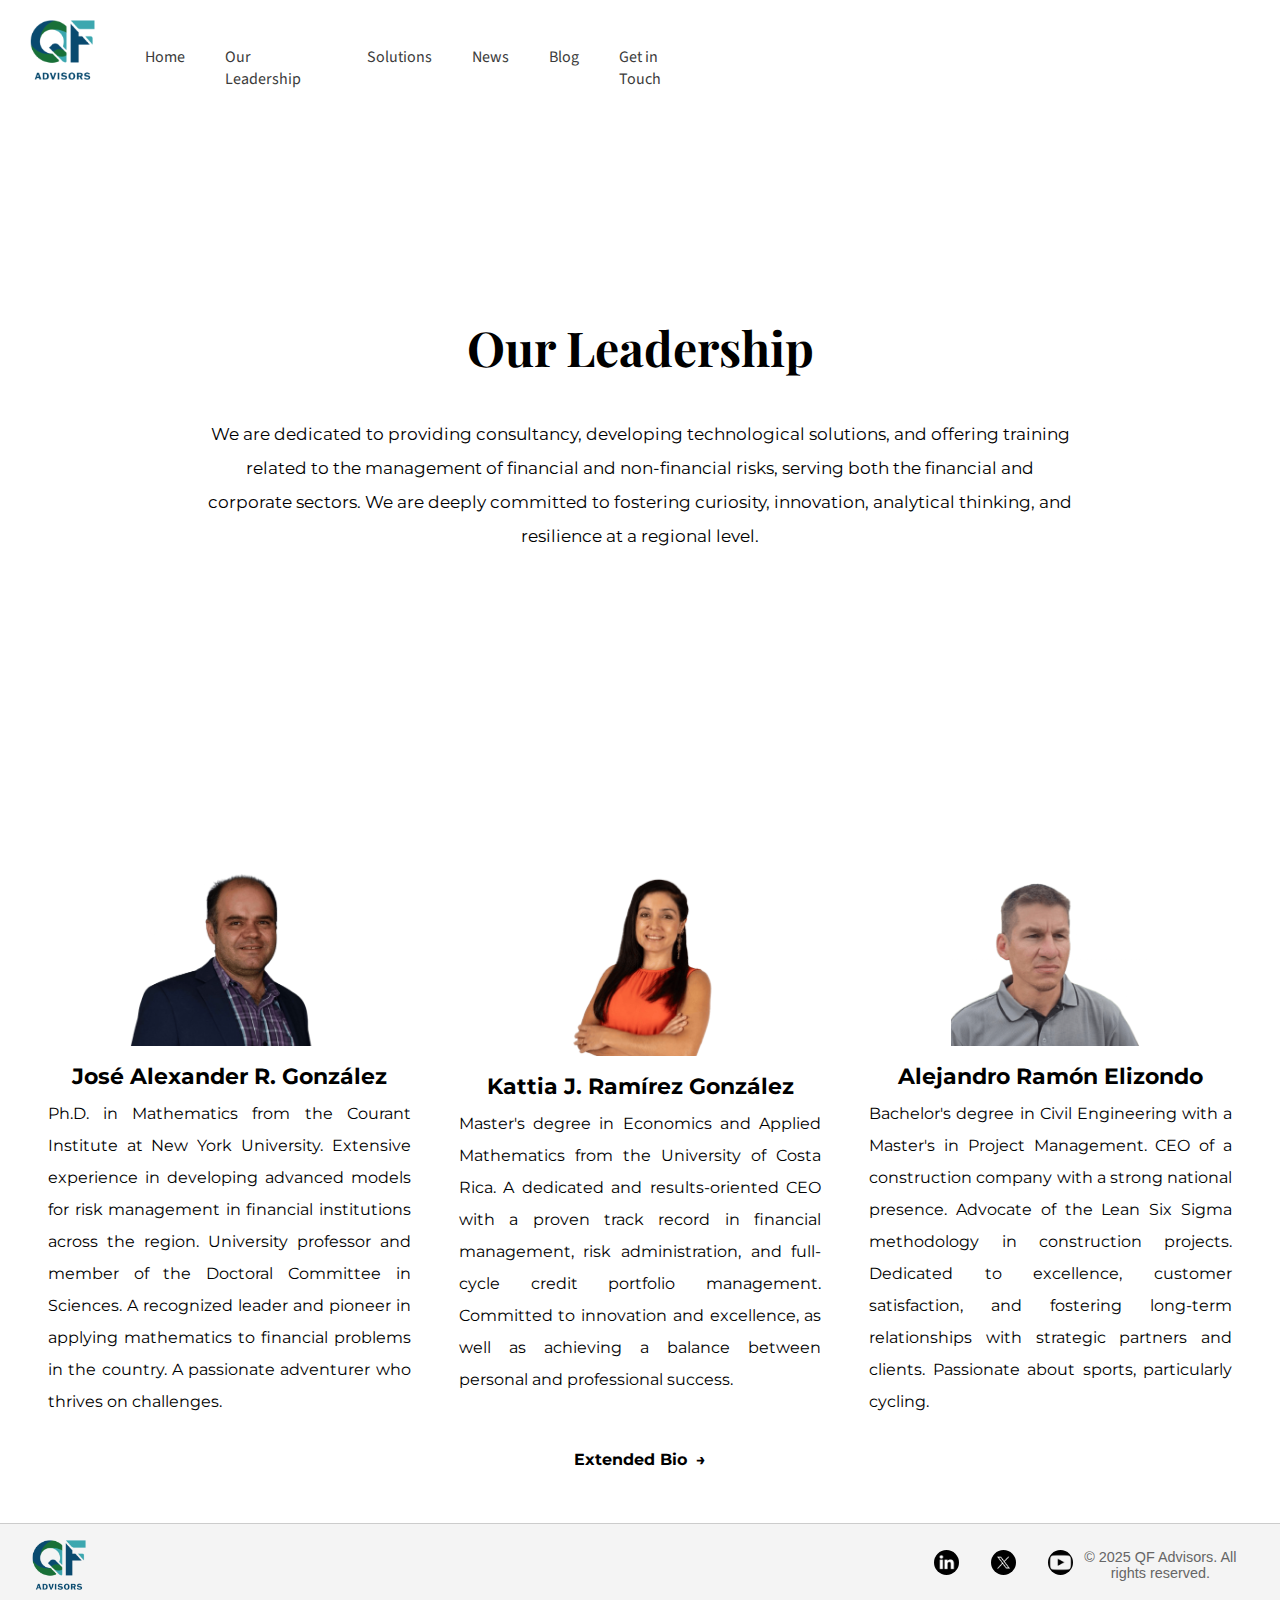
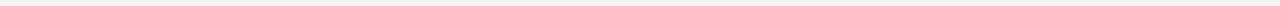
<file: meet-us.html>
<!DOCTYPE html>
<html lang="en">
<head>
    <link rel="stylesheet" href="css/styles.css" />
  <meta charset="UTF-8" />
  <meta name="viewport" content="width=device-width, initial-scale=1.0"/>
  <title>QF Advisors</title>
  <link rel="preconnect" href="https://fonts.googleapis.com">
<link rel="preconnect" href="https://fonts.gstatic.com" crossorigin>
<link rel="preconnect" href="https://fonts.googleapis.com">
<link rel="preconnect" href="https://fonts.gstatic.com" crossorigin>
<link rel="preconnect" href="https://fonts.googleapis.com">
<link rel="preconnect" href="https://fonts.gstatic.com" crossorigin>
<link rel="preconnect" href="https://fonts.googleapis.com">
<link rel="preconnect" href="https://fonts.gstatic.com" crossorigin>
<link rel="preconnect" href="https://fonts.googleapis.com">
<link rel="preconnect" href="https://fonts.gstatic.com" crossorigin>
<link href="https://fonts.googleapis.com/css2?family=DM+Serif+Text:ital@0;1&family=Montserrat:ital,wght@0,100..900;1,100..900&family=Open+Sans:ital,wght@0,300..800;1,300..800&family=Playfair+Display:ital,wght@0,400..900;1,400..900&family=Roboto+Flex:opsz,wght@8..144,100..1000&family=Roboto:ital,wght@0,100..900;1,100..900&family=Scope+One&family=Source+Sans+3:ital,wght@0,200..900;1,200..900&family=Source+Serif+4:ital,opsz,wght@0,8..60,200..900;1,8..60,200..900&family=Tinos:ital,wght@0,400;0,700;1,400;1,700&display=swap" rel="stylesheet">
<!-- Link to external stylesheet (optional) -->
  <!-- <link rel="stylesheet" href="css/styles.css" /> -->

<!-- Logo Section -->
<div class="logo">
    <!-- Replace 'logo.png' with the path to your actual logo file -->
    <img src="img/logo.png" alt="Site Logo" />
  </div>

</head>
<body>

  <!-- Header / Navigation -->
  <header>
    <nav>
      <ul class="navbar">
        <!-- Page 1 -->
        <li>
          <a href="index.html">Home</a>
          <ul class="dropdown">
            <li><a href="page1-sub1.html">Page 1 - Sub 1</a></li>
            <li><a href="page1-sub2.html">Page 1 - Sub 2</a></li>
            <li><a href="page1-sub3.html">Page 1 - Sub 3</a></li>
          </ul>
        </li>
        
        <!-- Page 2 -->
        <li>
          <a href="meet-us.html">Our Leadership</a>
          <ul class="dropdown">
            <li><a href="exbio.html">CEO's Extended Bio</a></li>
            <li><a href="values.html">Our Values and Mission</a></li>
            <li><a href="page1-sub3.html">Page 2 - Sub 3</a></li>
          </ul>
        </li>

        <!-- Page 3 -->
        <li>
          <a href="solutions.html">Solutions</a>
          <ul class="dropdown">
            <li><a href="riesgos-asg.html">ESG risks</a></li>
            <li><a href="cumpli.html">Cumplimiento Legal</a></li>
            <li><a href="page2-sub3.html">Page 3 - Sub 3</a></li>
          </ul>
        </li>

        <!-- Page 4 -->
        <li>
          <a href="page3.html">News</a>
          <ul class="dropdown">
            <li><a href="page3-sub1.html">Page 4 - Sub 1</a></li>
            <li><a href="page3-sub2.html">Page 4 - Sub 2</a></li>
            <li><a href="page3-sub3.html">Page 4 - Sub 3</a></li>
          </ul>
        </li>

        <!-- Page 5 -->
        <li>
          <a href="page4.html">Blog</a>
          <ul class="dropdown">
            <li><a href="page4-sub1.html">Page 5 - Sub 1</a></li>
            <li><a href="page4-sub2.html">Page 5 - Sub 2</a></li>
            <li><a href="page4-sub3.html">Page 5 - Sub 3</a></li>
          </ul>
        </li>

        <!-- Page 6 -->
        <li>
          <a href="page5.html">Get in Touch</a>
          <ul class="dropdown">
            <li><a href="page5-sub1.html">Page 6 - Sub 1</a></li>
            <li><a href="page5-sub2.html">Page 6 - Sub 2</a></li>
            <li><a href="page5-sub3.html">Page 6 - Sub 3</a></li>
          </ul>
        </li>

      </ul>
    </nav>
  </header>


  <section class="hero-page1">
    <!-- Replace 'your-hero-image.jpg' with the actual path to your background image -->
  <div class="hero-content-page1">
    <h1>Our Leadership</h1>
    <p>We are dedicated to providing consultancy, developing technological solutions, and offering training related to the management of financial and non-financial risks, serving both the financial and corporate sectors. We are deeply committed to fostering curiosity, innovation, analytical thinking, and resilience at a regional level.</p>
  </div>
  
</section>

<body>

  <section class="founders">
    <!-- Left Column -->
    <div class="founder-col left-col">
      <img 
        src="img/alex.png" 
        alt="Left Founder" 
        class="founder-image"
      />
      <h3>José Alexander R. González</h3>
      <p>
        Ph.D. in Mathematics from the Courant Institute at New York University. Extensive experience in developing advanced models for risk management in financial institutions across the region. University professor and member of the Doctoral Committee in Sciences. A recognized leader and pioneer in applying mathematics to financial problems in the country. A passionate adventurer who thrives on challenges.
      </p>
    </div>

    <!-- Middle Column (stands out, is bigger, has "Extended Bio" link) -->
    <div class="founder-col center-col">
      <img 
        src="img/kattia.png" 
        alt="Center Founder" 
        class="founder-image"
      />
      <h3>Kattia J. Ramírez González</h3>
      <p>
        Master's degree in Economics and Applied Mathematics from the University of Costa Rica. A dedicated and results-oriented CEO with a proven track record in financial management, risk administration, and full-cycle credit portfolio management. Committed to innovation and excellence, as well as achieving a balance between personal and professional success.
      </p>
      <!-- Extended Bio link -->
      <a href="page1-sub1.html" class="extended-bio-link">
        Extended Bio
        <span class="arrow">→</span>
      </a>
    </div>

    <!-- Right Column -->
    <div class="founder-col right-col">
      <img 
        src="img/ale.png" 
        alt="Right Founder" 
        class="founder-image"
      />
      <h3>Alejandro Ramón Elizondo</h3>
      <p>
        Bachelor's degree in Civil Engineering with a Master's in Project Management. CEO of a construction company with a strong national presence. Advocate of the Lean Six Sigma methodology in construction projects. Dedicated to excellence, customer satisfaction, and fostering long-term relationships with strategic partners and clients. Passionate about sports, particularly cycling.
      </p>
    </div>
  </section>

</body>

<!-- Footer Section -->
<footer class="footer">
  <!-- Left side: Logo -->
  <div class="footer-left">
    <!-- Replace the src with your real logo -->
    <img src="img/logo.png" alt="Company Logo" class="footer-logo">
  </div>

  <!-- Right side: Images linking to Google -->
  <div class="footer-right">
    <!-- Each image is a link to Google (open in new tab) -->
    <a 
      href="https://google.com" 
      target="_blank" 
      rel="noopener noreferrer"
    >
      <img src="img/link.jpg" alt="Google Link 1">
    </a>

    <a 
      href="https://google.com" 
      target="_blank" 
      rel="noopener noreferrer"
    >
      <img src="img/x.png" alt="Google Link 2">
    </a>

    <a 
      href="https://google.com" 
      target="_blank" 
      rel="noopener noreferrer"
    >
      <img src="img/youtube.png" alt="Google Link 3">
    </a>
  </div>

  <!-- Copyright Line -->
  <div class="footer-copyright">
    &copy; 2025 QF Advisors. All rights reserved.
  </div>

</footer>
</file>
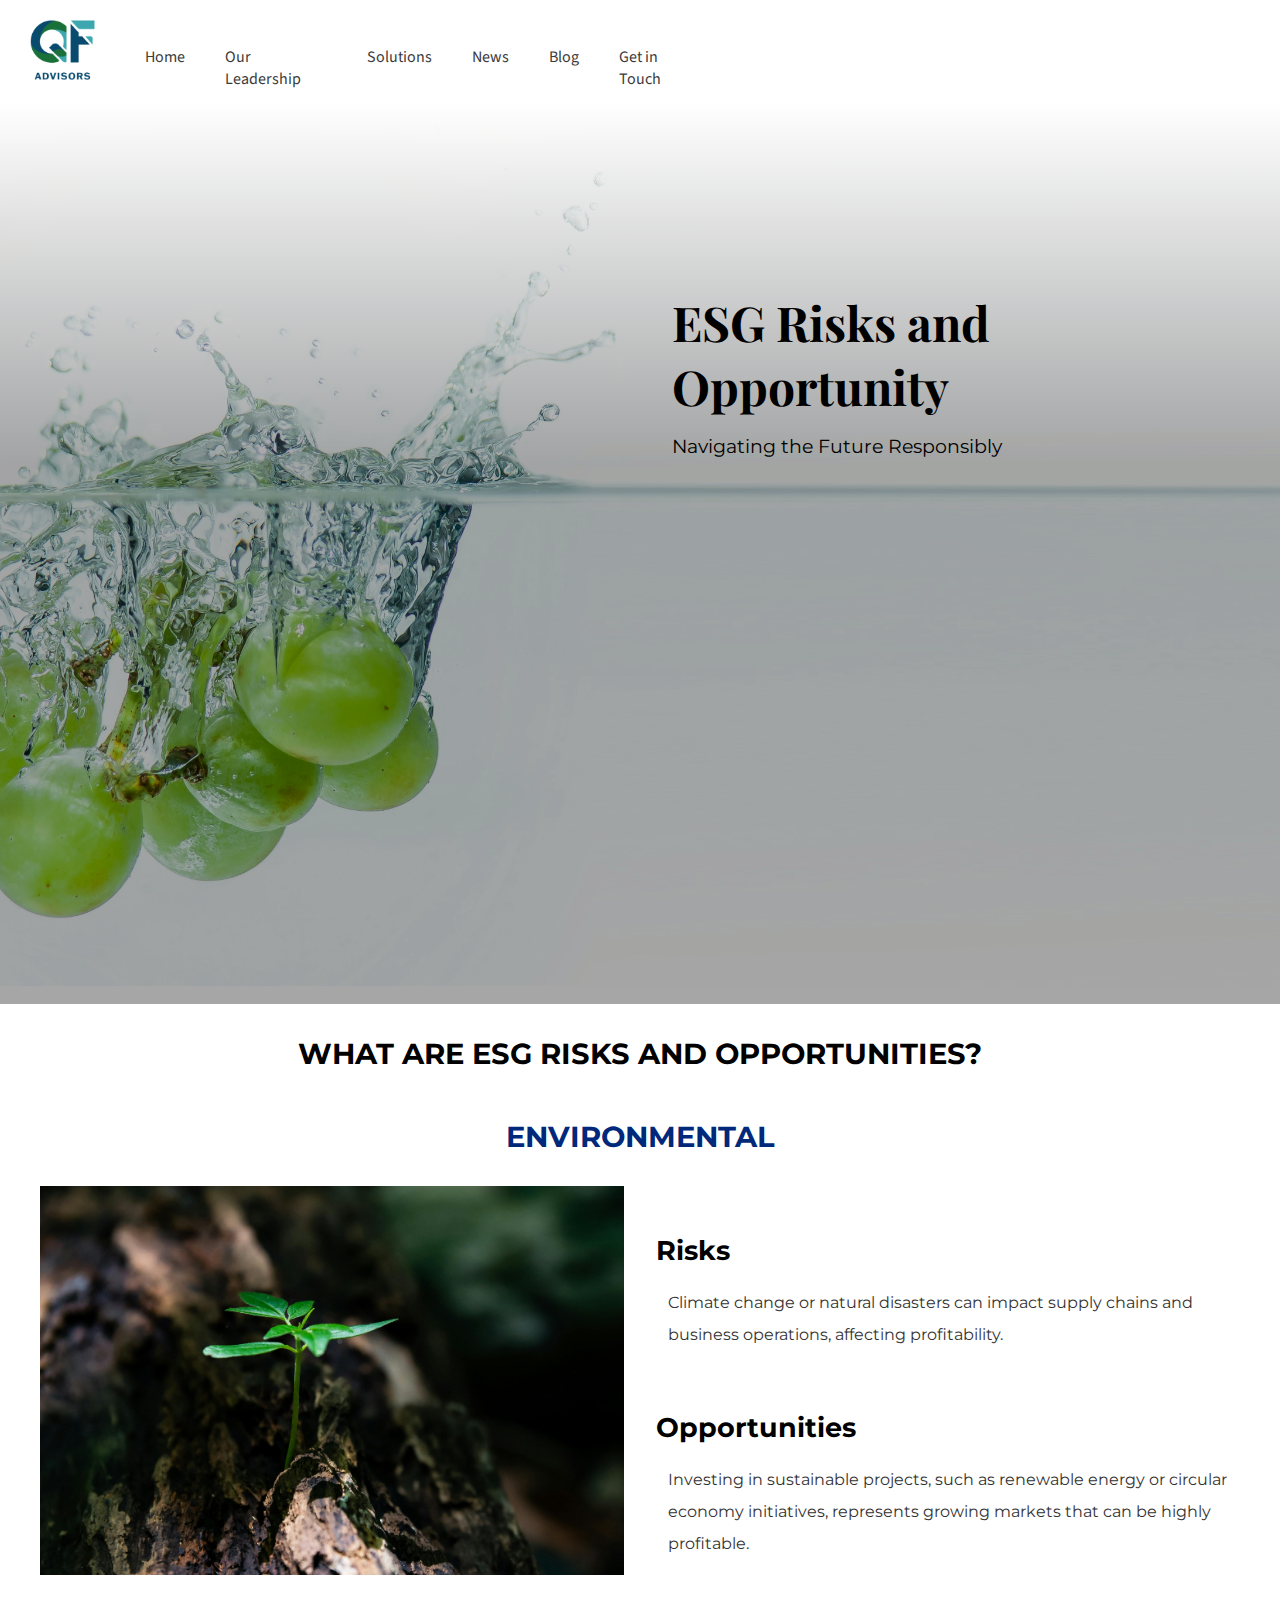
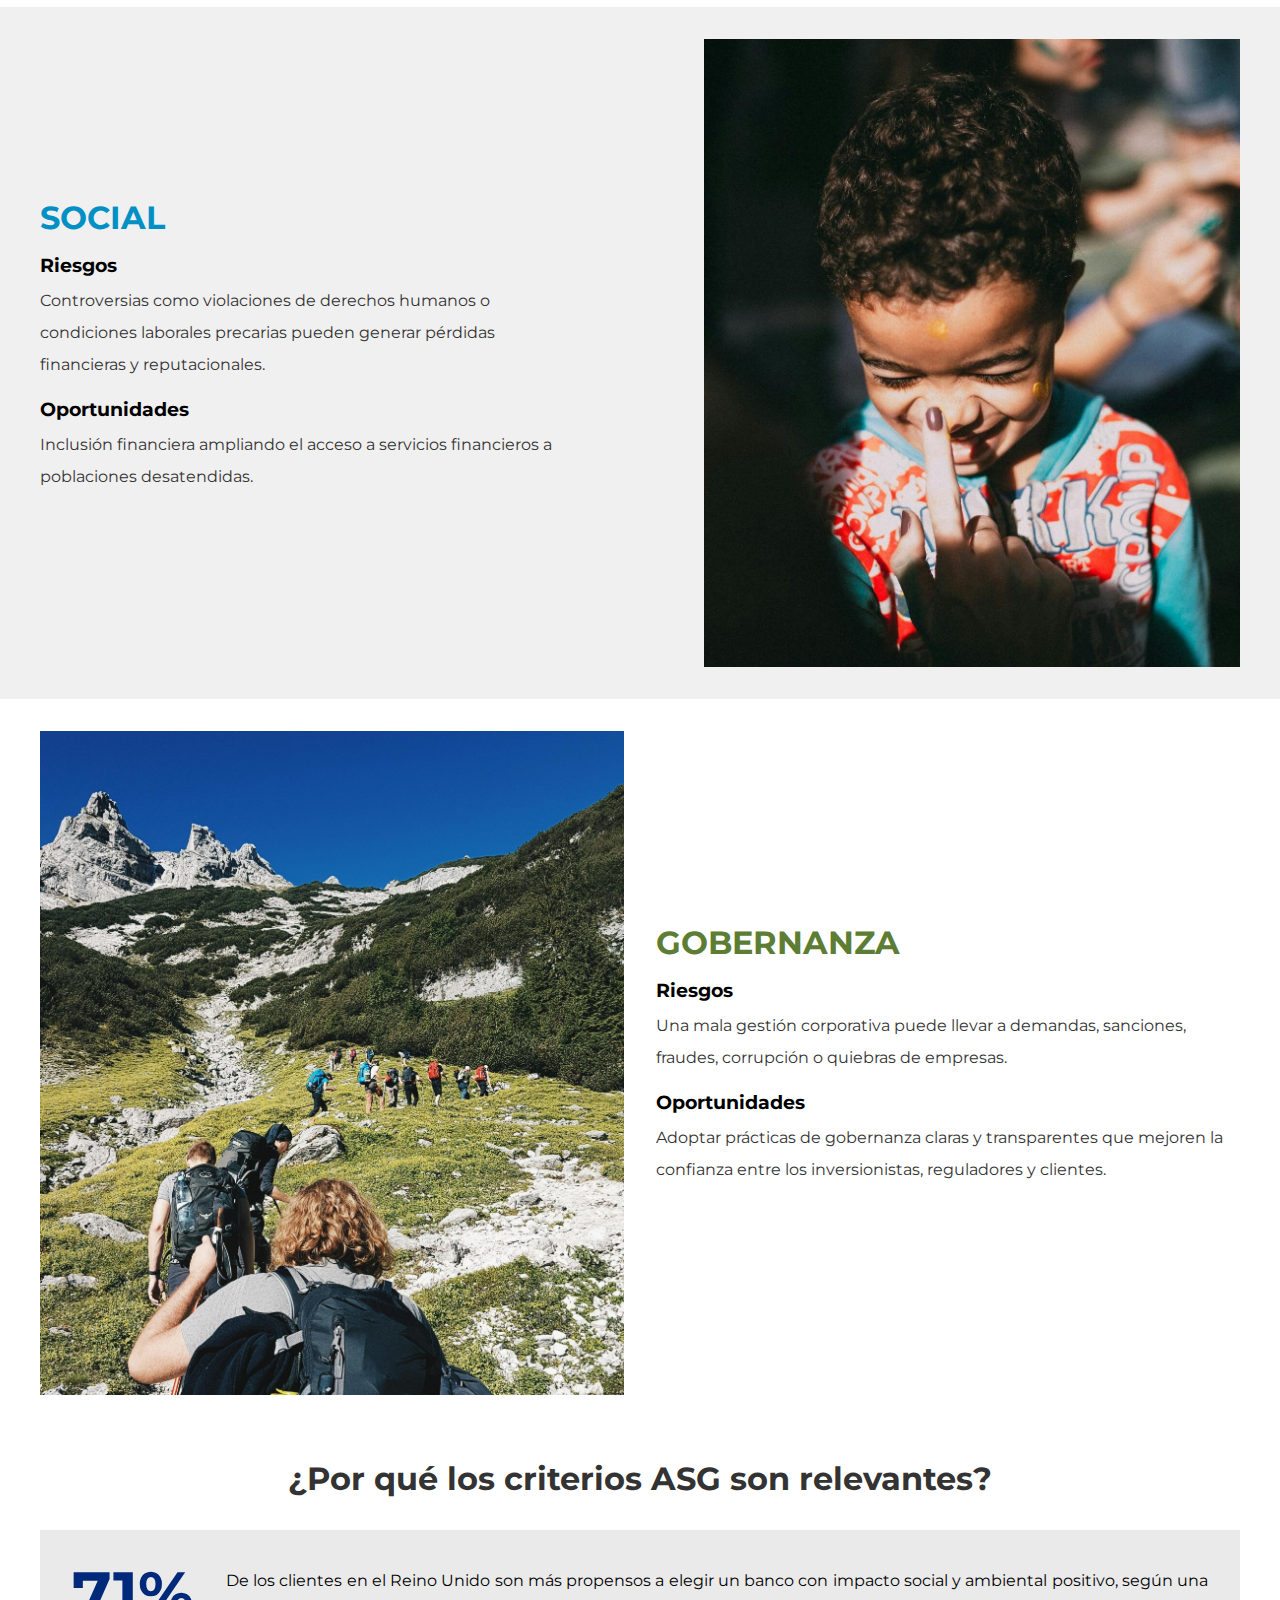
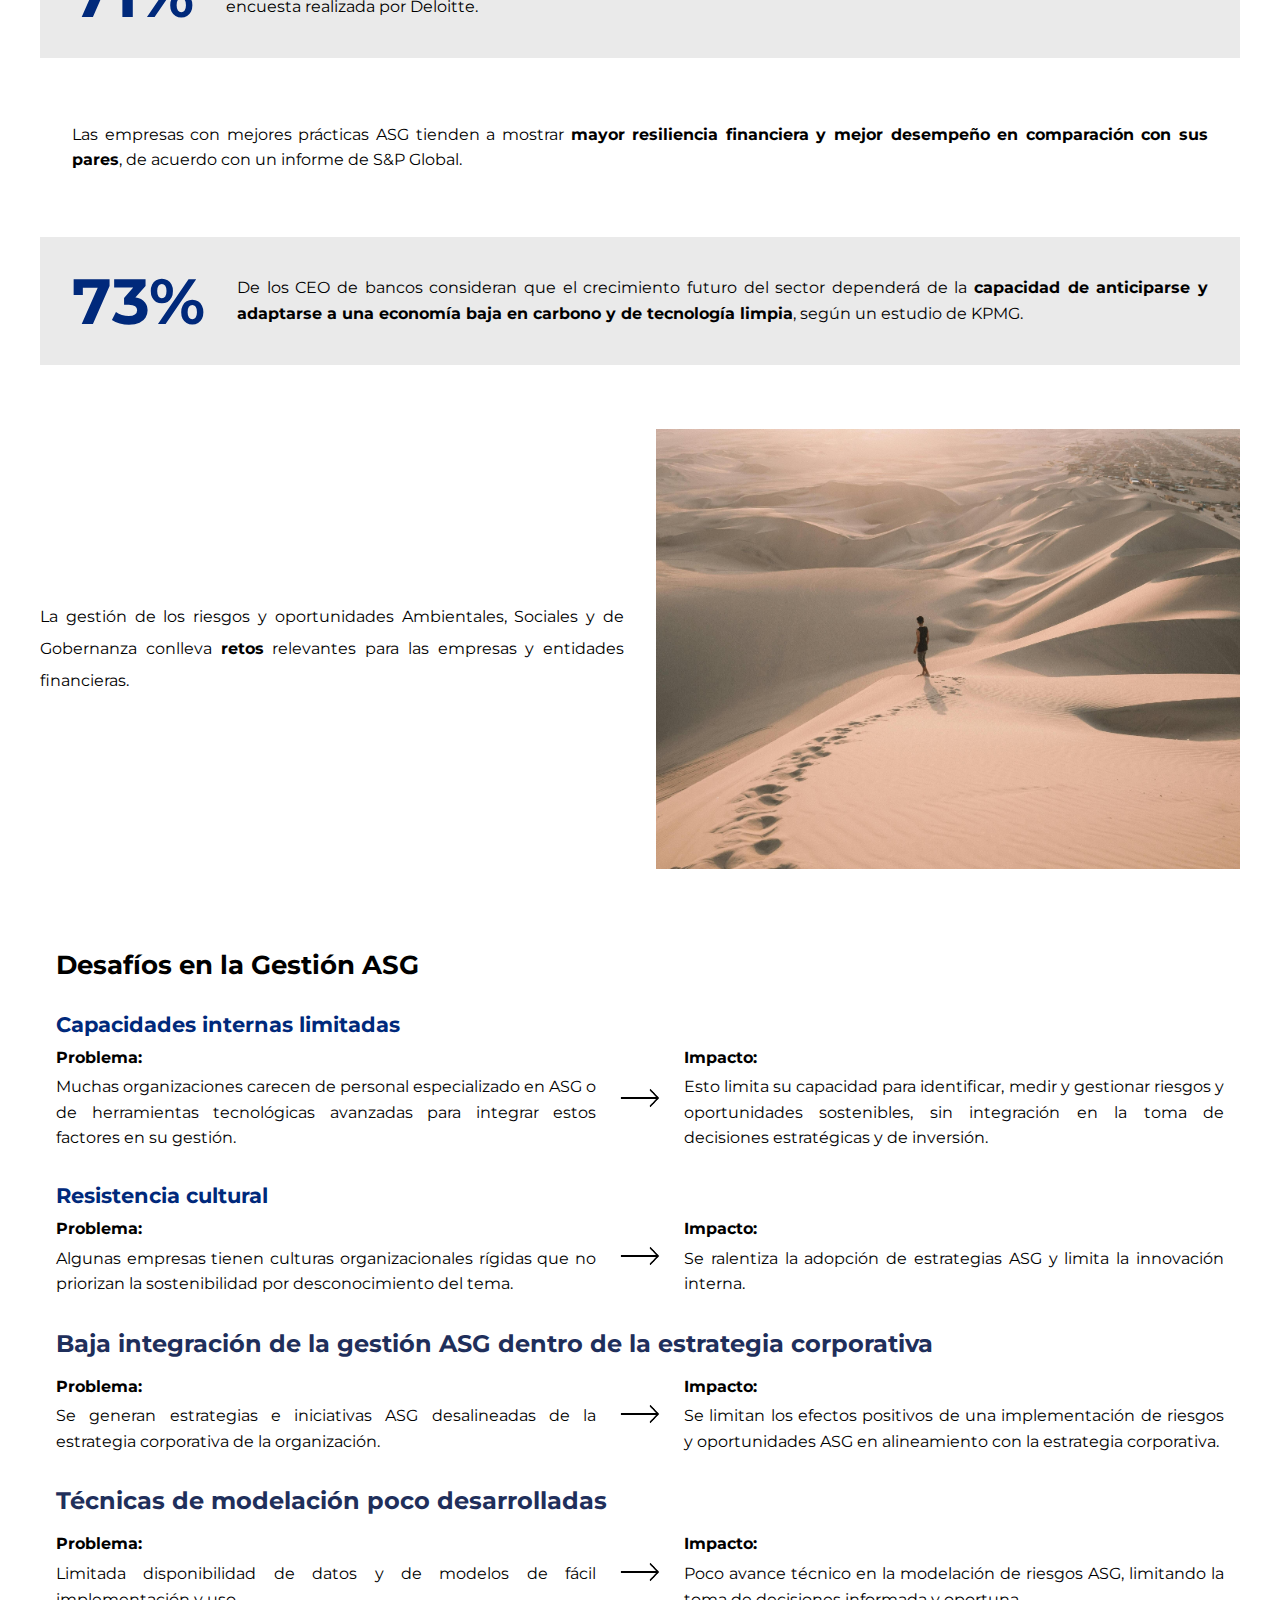
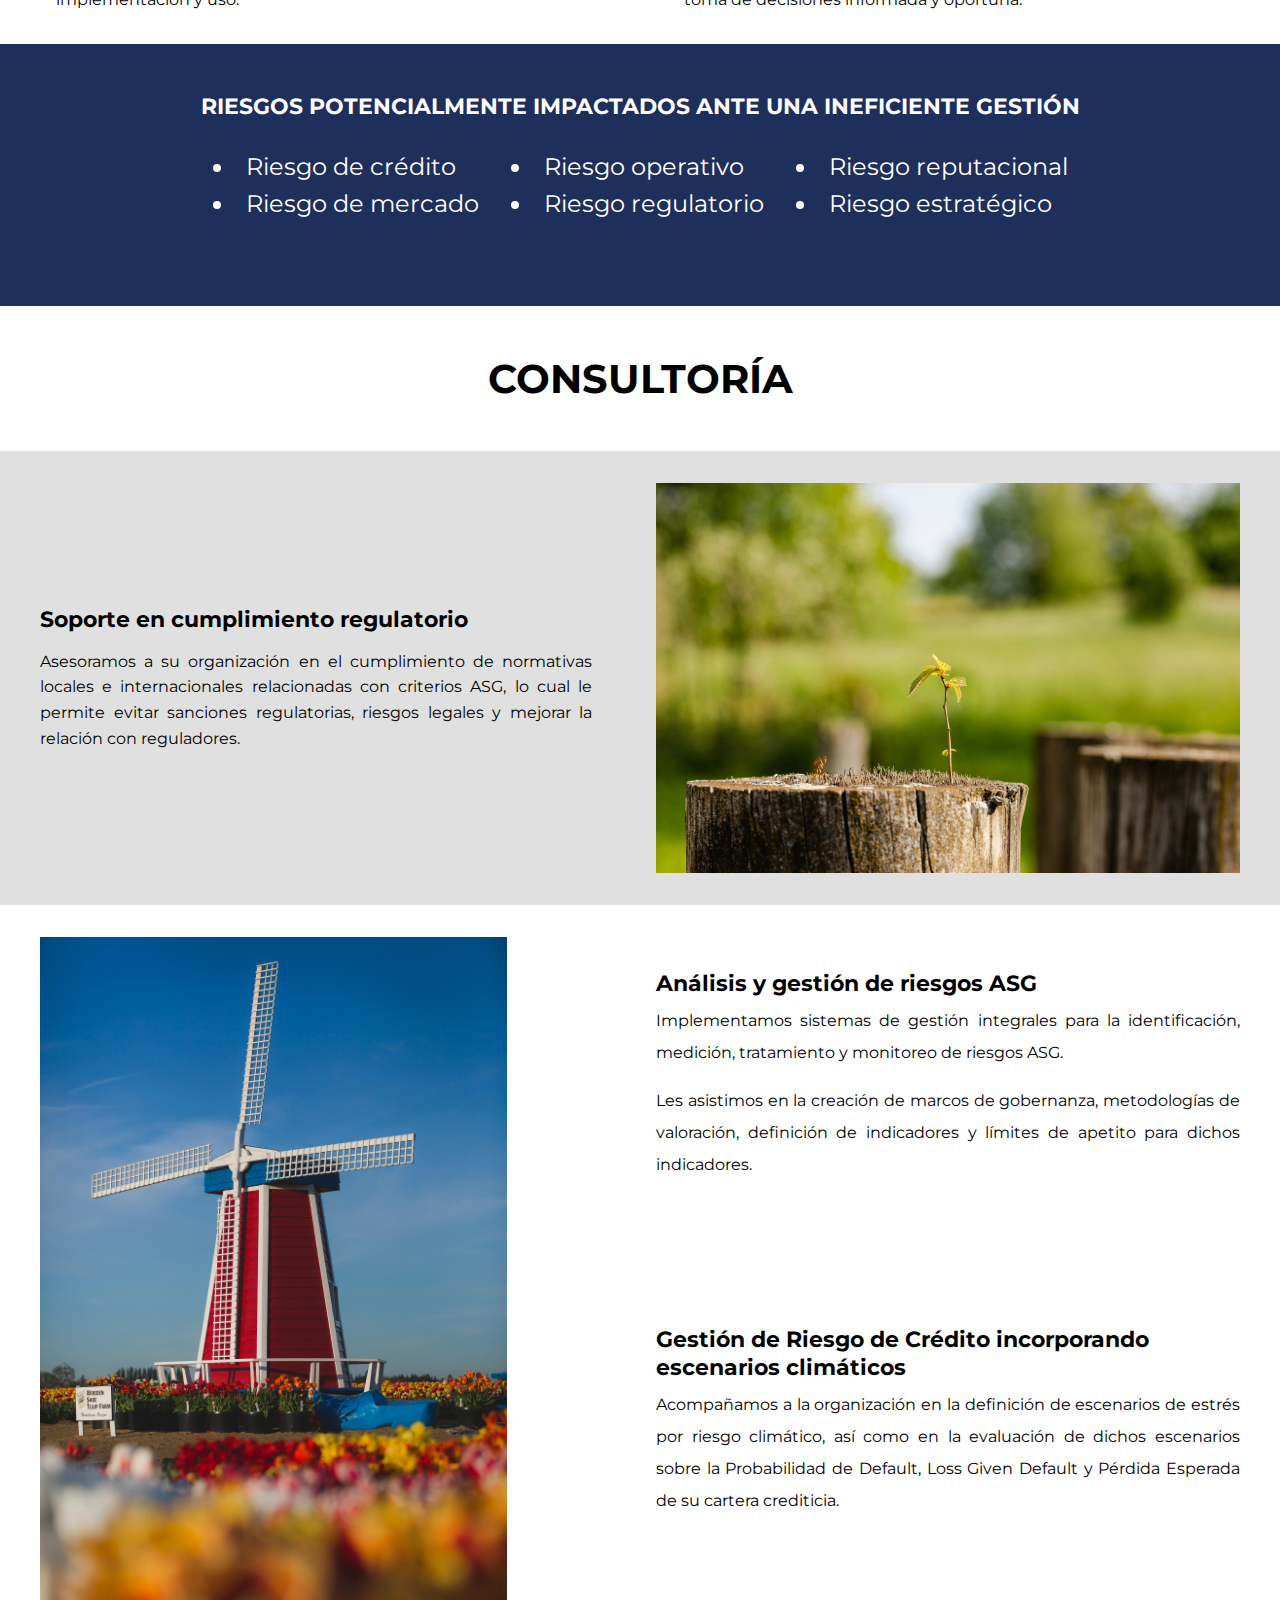
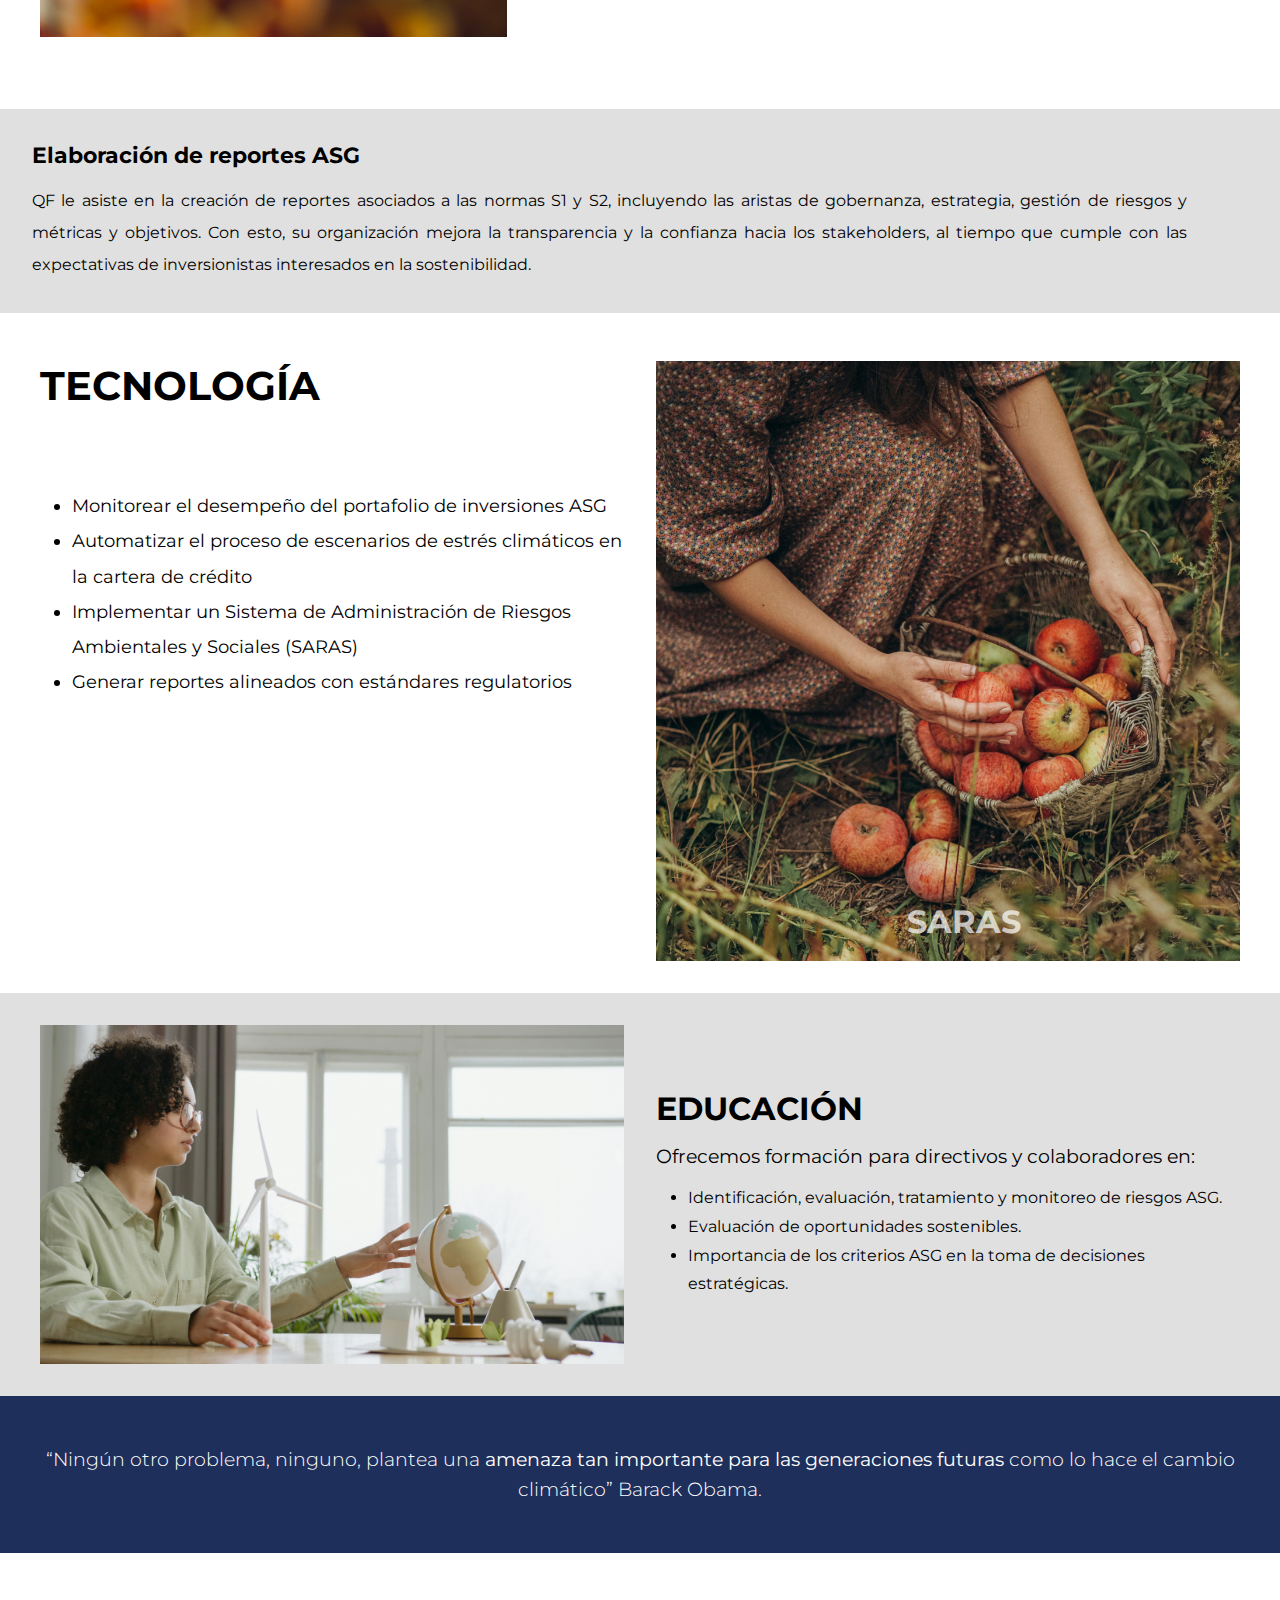
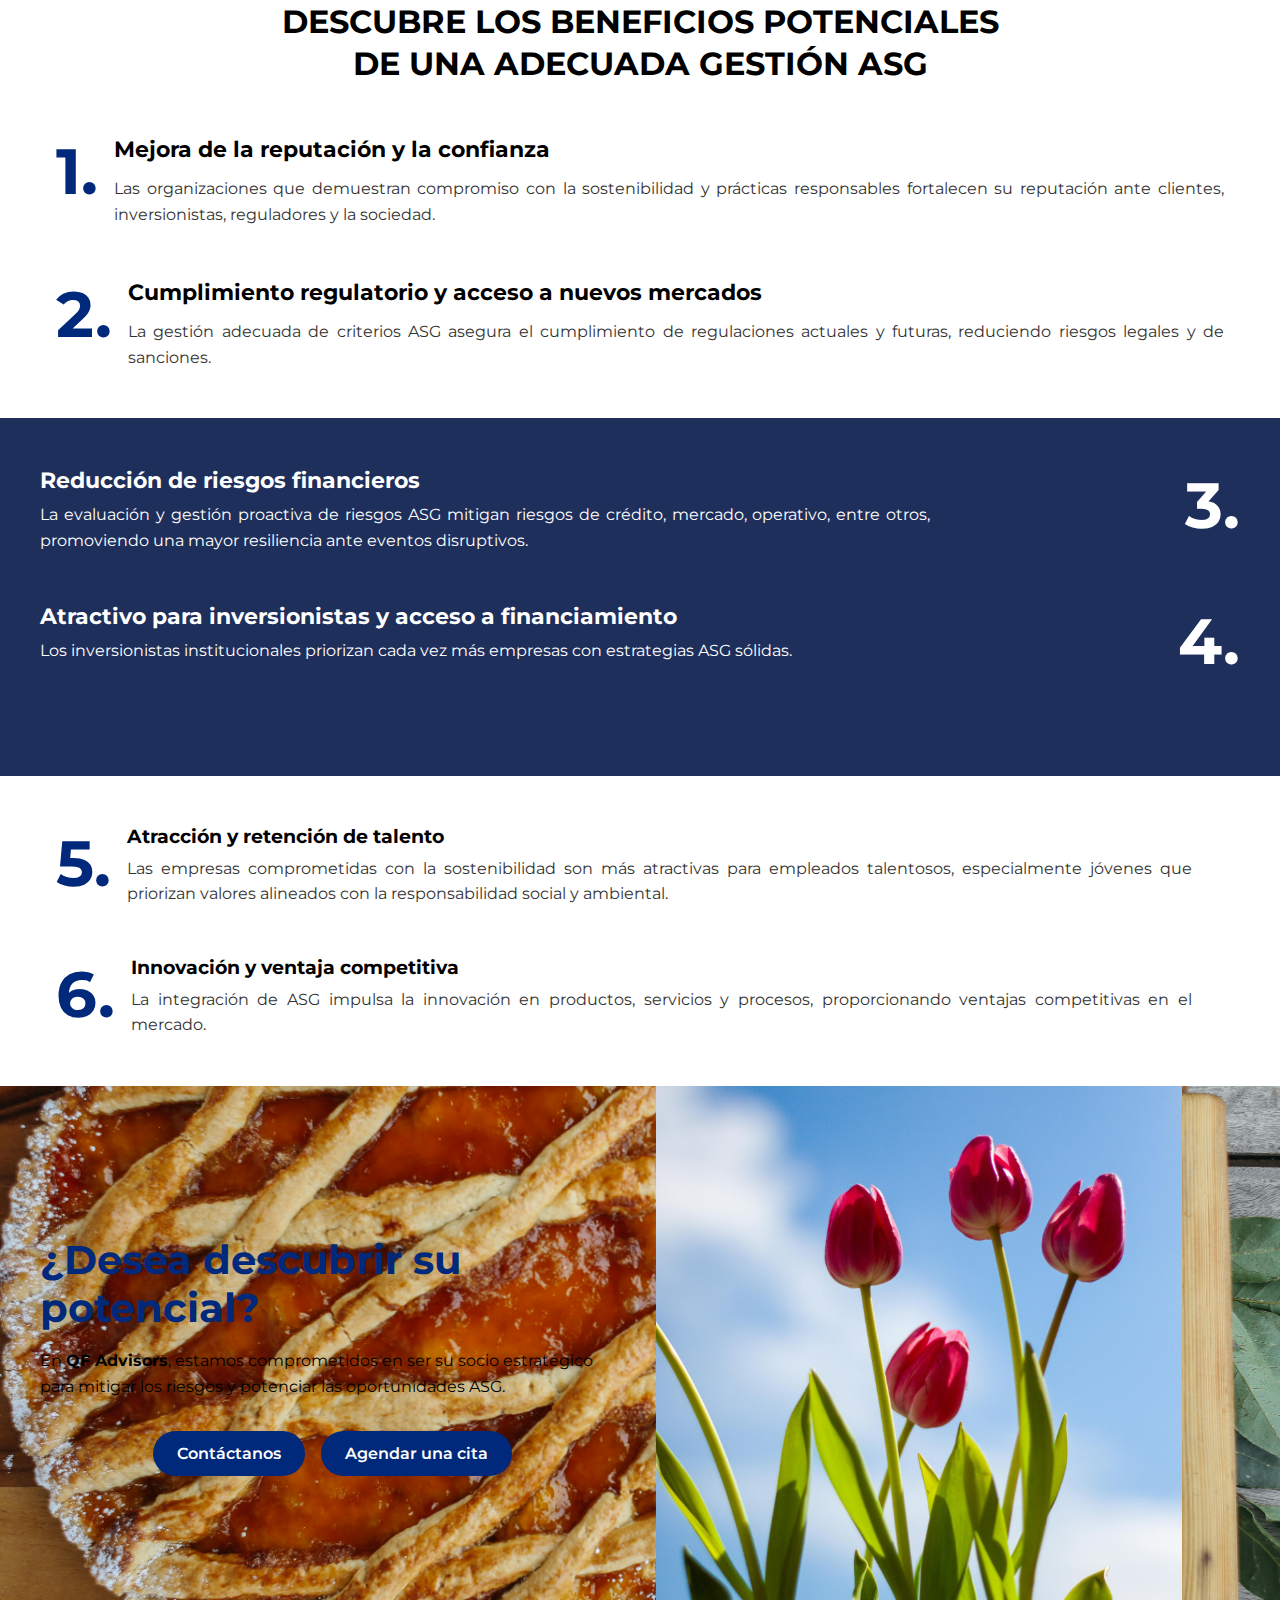
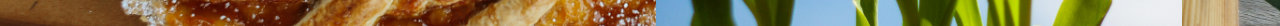
<file: riesgos-asg.html>
<!DOCTYPE html>
<html lang="en">
<head>
    <link rel="stylesheet" href="css/styles.css" />
  <meta charset="UTF-8" />
  <meta name="viewport" content="width=device-width, initial-scale=1.0"/>
  <title>QF Advisors</title>
  <link rel="preconnect" href="https://fonts.googleapis.com">
<link rel="preconnect" href="https://fonts.gstatic.com" crossorigin>
<link rel="preconnect" href="https://fonts.googleapis.com">
<link rel="preconnect" href="https://fonts.gstatic.com" crossorigin>
<link rel="preconnect" href="https://fonts.googleapis.com">
<link rel="preconnect" href="https://fonts.gstatic.com" crossorigin>
<link rel="preconnect" href="https://fonts.googleapis.com">
<link rel="preconnect" href="https://fonts.gstatic.com" crossorigin>
<link rel="preconnect" href="https://fonts.googleapis.com">
<link rel="preconnect" href="https://fonts.gstatic.com" crossorigin>
<link href="https://fonts.googleapis.com/css2?family=DM+Serif+Text:ital@0;1&family=Montserrat:ital,wght@0,100..900;1,100..900&family=Open+Sans:ital,wght@0,300..800;1,300..800&family=Playfair+Display:ital,wght@0,400..900;1,400..900&family=Roboto+Flex:opsz,wght@8..144,100..1000&family=Roboto:ital,wght@0,100..900;1,100..900&family=Scope+One&family=Source+Sans+3:ital,wght@0,200..900;1,200..900&family=Source+Serif+4:ital,opsz,wght@0,8..60,200..900;1,8..60,200..900&family=Tinos:ital,wght@0,400;0,700;1,400;1,700&display=swap" rel="stylesheet">
<!-- Link to external stylesheet (optional) -->
  <!-- <link rel="stylesheet" href="css/styles.css" /> -->

<!-- Logo Section -->
<div class="logo">
    <!-- Replace 'logo.png' with the path to your actual logo file -->
    <img src="img/logo.png" alt="Site Logo" />
  </div>

</head>
<body>

  <!-- Header / Navigation -->
  <header>
    <nav>
      <ul class="navbar">
        <!-- Page 1 -->
        <li>
          <a href="index.html">Home</a>
          <ul class="dropdown">
            <li><a href="page1-sub1.html">Page 1 - Sub 1</a></li>
            <li><a href="page1-sub2.html">Page 1 - Sub 2</a></li>
            <li><a href="page1-sub3.html">Page 1 - Sub 3</a></li>
          </ul>
        </li>
        
        <!-- Page 2 -->
        <li>
          <a href="meet-us.html">Our Leadership</a>
          <ul class="dropdown">
            <li><a href="exbio.html">CEO's Extended Bio</a></li>
            <li><a href="values.html">Our Values and Mission</a></li>
            <li><a href="page1-sub3.html">Page 2 - Sub 3</a></li>
          </ul>
        </li>

        <!-- Page 3 -->
        <li>
          <a href="solutions.html">Solutions</a>
          <ul class="dropdown">
            <li><a href="riesgos-asg.html">ESG risks</a></li>
            <li><a href="cumpli.html">Cumplimiento Legal</a></li>
            <li><a href="page2-sub3.html">Page 3 - Sub 3</a></li>
          </ul>
        </li>

        <!-- Page 4 -->
        <li>
          <a href="page3.html">News</a>
          <ul class="dropdown">
            <li><a href="page3-sub1.html">Page 4 - Sub 1</a></li>
            <li><a href="page3-sub2.html">Page 4 - Sub 2</a></li>
            <li><a href="page3-sub3.html">Page 4 - Sub 3</a></li>
          </ul>
        </li>

        <!-- Page 5 -->
        <li>
          <a href="page4.html">Blog</a>
          <ul class="dropdown">
            <li><a href="page4-sub1.html">Page 5 - Sub 1</a></li>
            <li><a href="page4-sub2.html">Page 5 - Sub 2</a></li>
            <li><a href="page4-sub3.html">Page 5 - Sub 3</a></li>
          </ul>
        </li>

        <!-- Page 6 -->
        <li>
          <a href="page5.html">Get in Touch</a>
          <ul class="dropdown">
            <li><a href="page5-sub1.html">Page 6 - Sub 1</a></li>
            <li><a href="page5-sub2.html">Page 6 - Sub 2</a></li>
            <li><a href="page5-sub3.html">Page 6 - Sub 3</a></li>
          </ul>
        </li>

      </ul>
    </nav>
  </header>

  
  <!-- Hero Section -->

<section class="hero">
    <!-- Replace 'your-hero-image.jpg' with the actual path to your background image -->
    <img 
    src="img/hero-asg.jpg" 
    alt="Hero" 
    class="hero-image"
  />
<!-- This overlay contains the gradient that fades from white to transparent -->
    <div class="hero-overlay"></div>
  <!-- This overlay contains the gradient that fades from white to transparent -->
  <div class="hero-content">
    <h1>ESG Risks and Opportunity</h1>
    <p>Navigating the Future Responsibly</p>
  </div>
</section>

<!-- ESG Risks and Opportunities Section -->
<section class="esg-risks-opportunities">
    <h2 class="esg-title">WHAT ARE ESG RISKS AND OPPORTUNITIES?</h2>
    <h3 class="esg-title">ENVIRONMENTAL</h3>
    
    <div class="esg-content">
      <!-- Left: Image -->
      <div class="esg-image">
        <!-- Update the src to your actual image path -->
        <img src="img/plant.jpg" alt="ESG illustration" />
      </div>
      
      <!-- Right: Two subtitles stacked vertically -->
      <div class="esg-column">
        <h3>Risks</h3>
        <p>Climate change or natural disasters can impact supply chains and business operations, affecting profitability.</p>
        
        <h3>Opportunities</h3>
        <p>Investing in sustainable projects, such as renewable energy or circular economy initiatives, represents growing markets that can be highly profitable.</p>
      </div>
      
    </div> <!-- .esg-content -->
  </section>

  <!-- Gray Social Section -->
<section class="social-section">
    <div class="social-content">
      <!-- Left side: Titles and descriptions -->
      <div class="social-left">
        <h2 class="main-title">SOCIAL</h2>
        
        <h3 class="subtitle">Riesgos</h3>
        <p class="description">
          Controversias como violaciones de derechos humanos o condiciones laborales
          precarias pueden generar pérdidas financieras y reputacionales.
        </p>
        
        <h3 class="subtitle">Oportunidades</h3>
        <p class="description">
          Inclusión financiera ampliando el acceso a servicios financieros 
          a poblaciones desatendidas.
        </p>
      </div>
      
      <!-- Right side: Image -->
      <div class="social-right">
        <img src="img/stress.jpg" alt="Person under stress at work" />
      </div>
    </div>
  </section>

  <!-- Governance Section -->
<section class="governance-section">
    <div class="governance-content">
      
      <!-- Left side: Image -->
      <div class="governance-left">
        <!-- Replace with your own image path & alt text -->
        <img src="img/hike.jpg" alt="Hiking through mountains" />
      </div>
      
      <!-- Right side: Title, Subtitles, Descriptions -->
      <div class="governance-right">
        <h2 class="main-title">GOBERNANZA</h2>
        
        <h3 class="subtitle">Riesgos</h3>
        <p class="description">
          <!-- Replace with your own text -->
          Una mala gestión corporativa puede llevar a demandas, sanciones,
          fraudes, corrupción o quiebras de empresas.
        </p>
        
        <h3 class="subtitle">Oportunidades</h3>
        <p class="description">
          <!-- Replace with your own text -->
          Adoptar prácticas de gobernanza claras y transparentes que 
          mejoren la confianza entre los inversionistas, reguladores y clientes.
        </p>
      </div>
      
    </div> <!-- .governance-content -->
  </section>

  <!-- ASG Relevance Section -->
<section class="asg-relevance-section">
    <!-- Title at the top -->
    <h2>¿Por qué los criterios ASG son relevantes?</h2>
    
    <!-- Container for the "info bars" -->
    <div class="asg-relevance-content">
      
      <!-- 1) First box: gray background, % on the left, text on the right -->
      <div class="asg-box grey-bg">
        <div class="asg-percentage">71%</div>
        <p>
          De los clientes en el Reino Unido son más propensos a elegir 
          un banco con impacto social y ambiental positivo, según 
          una encuesta realizada por Deloitte.
        </p>
      </div>
      
      <!-- 2) Second box: white background, text only -->
      <div class="asg-box white-bg">
        <p>
          Las empresas con mejores prácticas ASG tienden a mostrar 
          <strong>mayor resiliencia financiera y mejor desempeño en comparación 
          con sus pares</strong>, de acuerdo con un informe de S&P Global.
        </p>
      </div>
      
      <!-- 3) Third box: gray background, text on the left, % on the right -->
      <div class="asg-box grey-bg reverse">
        <p>
          De los CEO de bancos consideran que el crecimiento futuro 
          del sector dependerá de la <strong>capacidad de anticiparse y adaptarse 
          a una economía baja en carbono y de tecnología limpia</strong>, según 
          un estudio de KPMG.
        </p>
        <div class="asg-percentage">73%</div>
      </div>
      
    </div> <!-- .asg-relevance-content -->
  </section>

  <!-- Desert Section: text on the left, image on the right -->
<section class="desert-section">
    <div class="desert-container">
      
      <!-- Left side: Text -->
      <div class="desert-text">
        <p>
          La gestión de los riesgos y oportunidades Ambientales, 
          Sociales y de Gobernanza conlleva <strong>retos</strong>
          relevantes para las empresas y entidades financieras.
        </p>
      </div>
      
      <!-- Right side: Image -->
      <div class="desert-image">
        <!-- Replace the path with your actual image file -->
        <img src="img/desert.jpg" alt="Person walking on desert dunes" />
      </div>
      
    </div>
  </section>

  <!-- ASG Challenges Section -->
<section class="challenges-section">
    <h2>Desafíos en la Gestión ASG</h2>
    
    <!-- 1) Challenge item -->
    <div class="challenge-item">
      <h3>Capacidades internas limitadas</h3>
      <div class="challenge-row">
        <div class="problem">
          <strong>Problema:</strong> Muchas organizaciones carecen de personal especializado en ASG
          o de herramientas tecnológicas avanzadas para integrar estos factores en su gestión.
        </div>
        <div class="arrow-container">
          <!-- Replace with your own arrow image path -->
          <img src="img/arrow.png" alt="Arrow" />
        </div>
        <div class="impact">
          <strong>Impacto:</strong> Esto limita su capacidad para identificar, medir y gestionar riesgos 
          y oportunidades sostenibles, sin integración en la toma de decisiones estratégicas y de inversión.
        </div>
      </div>
    </div>
  
    <!-- 2) Another challenge item -->
    <div class="challenge-item">
      <h3>Resistencia cultural</h3>
      <div class="challenge-row">
        <div class="problem">
          <strong>Problema:</strong> Algunas empresas tienen culturas organizacionales rígidas 
          que no priorizan la sostenibilidad por desconocimiento del tema.
        </div>
        <div class="arrow-container">
          <img src="img/arrow.png" alt="Arrow" />
        </div>
        <div class="impact">
          <strong>Impacto:</strong> Se ralentiza la adopción de estrategias ASG y limita la innovación interna.
        </div>
      </div>
    </div>
    
    <!-- 3) Add more as needed... -->
    <!-- ... -->
  
  </section>


  <section class="esg-challenges">
  
    <!-- 1) Challenge item -->
    <div class="challenge-block">
      <h2 class="challenge-title">
        Baja integración de la gestión ASG dentro de la estrategia corporativa
      </h2>
      
      <div class="challenge-row">
        <!-- Left side: Problema -->
        <div class="problem">
          <strong>Problema:</strong>
          Se generan estrategias e iniciativas ASG desalineadas de la estrategia 
          corporativa de la organización.
        </div>
        
        <!-- Center: Arrow icon -->
        <div class="arrow-container">
          <img src="img/arrow.png" alt="Arrow" />
        </div>
        
        <!-- Right side: Impacto -->
        <div class="impact">
          <strong>Impacto:</strong>
          Se limitan los efectos positivos de una implementación de riesgos 
          y oportunidades ASG en alineamiento con la estrategia corporativa.
        </div>
      </div>
    </div>
    
    <!-- 2) Another challenge item -->
    <div class="challenge-block">
      <h2 class="challenge-title">
        Técnicas de modelación poco desarrolladas
      </h2>
      
      <div class="challenge-row">
        <div class="problem">
          <strong>Problema:</strong>
          Limitada disponibilidad de datos y de modelos de fácil implementación y uso.
        </div>
        <div class="arrow-container">
          <img src="img/arrow.png" alt="Arrow" />
        </div>
        <div class="impact">
          <strong>Impacto:</strong>
          Poco avance técnico en la modelación de riesgos ASG, limitando la toma de 
          decisiones informada y oportuna.
        </div>
      </div>
    </div>
  
  </section>

  <!-- Blue Banner Section -->
<section class="blue-section">
    <div class="blue-content">
      <!-- Heading text on the blue background -->
      <h2>RIESGOS POTENCIALMENTE IMPACTADOS ANTE UNA INEFICIENTE GESTIÓN</h2>
      
      <!-- Two columns of bullet points (example) -->
      <div class="risk-lists">
        <ul>
          <li>Riesgo de crédito</li>
          <li>Riesgo de mercado</li>
        </ul>
        <ul>
          <li>Riesgo operativo</li>
          <li>Riesgo regulatorio</li>
        </ul>
        <ul>
          <li>Riesgo reputacional</li>
          <li>Riesgo estratégico</li>
        </ul>
      </div>
    </div>
  </section>
  
  <!-- White Section with big title -->
  <section class="white-section">
    <h1>CONSULTORÍA</h1>
  </section>

  <!-- Gray Section with Text on Left, Image on Right -->
<section class="gray-right-image-section">
    <div class="gray-right-container">
      <!-- Left side: Title & Paragraph -->
      <div class="gray-right-text">
        <h3>Soporte en cumplimiento regulatorio</h3>
        <p>
          Asesoramos a su organización en el cumplimiento de normativas locales 
          e internacionales relacionadas con criterios ASG, lo cual le permite 
          evitar sanciones regulatorias, riesgos legales y mejorar la relación 
          con reguladores.
        </p>
      </div>
      
      <!-- Right side: Image -->
      <div class="gray-right-image">
        <!-- Replace with your actual image path & alt text -->
        <img src="img/madera.jpg" alt="Broto en un tronco de madera" />
      </div>
    </div>
  </section>

  <!-- Windmill Section: Image on the left, multiple text blocks on the right -->
<section class="windmill-section">
    <div class="windmill-container">
      
      <!-- Left side: Image -->
      <div class="windmill-image">
        <!-- Replace with your actual image path & alt text -->
        <img src="img/windmill.jpg" alt="Windmill at sunset" />
      </div>
      
      <!-- Right side: Text column with multiple titles + paragraphs -->
      <div class="windmill-text-column">
        
        <!-- 1) First Text Block -->
        <div class="text-block">
          <h3>Análisis y gestión de riesgos ASG</h3>
          <p>
            Implementamos sistemas de gestión integrales para 
            la identificación, medición, tratamiento y monitoreo de riesgos ASG.
          </p>
          <p>
            Les asistimos en la creación de marcos de gobernanza, 
            metodologías de valoración, definición de indicadores y límites 
            de apetito para dichos indicadores.
          </p>
        </div>
        
        <!-- 2) Second Text Block -->
        <div class="text-block">
          <h3>Gestión de Riesgo de Crédito incorporando escenarios climáticos</h3>
          <p>
            Acompañamos a la organización en la definición de escenarios 
            de estrés por riesgo climático, así como en la evaluación de 
            dichos escenarios sobre la Probabilidad de Default, Loss Given 
            Default y Pérdida Esperada de su cartera crediticia.
          </p>
        </div>
        
        <!-- Add more text blocks if needed -->
        
      </div> <!-- .windmill-text-column -->
      
    </div> <!-- .windmill-container -->
  </section>

  <!-- ASG Report Section with Gray Background -->
<section class="asg-report-section">
    <h3>Elaboración de reportes ASG</h3>
    <p>
      QF le asiste en la creación de reportes asociados a las normas S1 y S2, 
      incluyendo las aristas de gobernanza, estrategia, gestión de riesgos y 
      métricas y objetivos. Con esto, su organización mejora la transparencia 
      y la confianza hacia los stakeholders, al tiempo que cumple con las 
      expectativas de inversionistas interesados en la sostenibilidad.
    </p>
  </section>

  <section class="technology-section">
    <div class="technology-container">
      
      <!-- Left Side: Title, Subtitle, Text -->
      <div class="tech-left">
        <h1 class="tech-title">TECNOLOGÍA</h1>
        <h3 class="tech-subtitle">
          Proporcionamos soluciones tecnológicas que le permiten:
        </h3>
        <ul class="tech-list">
          <li>Monitorear el desempeño del portafolio de inversiones ASG</li>
          <li>Automatizar el proceso de escenarios de estrés climáticos en la cartera de crédito</li>
          <li>Implementar un Sistema de Administración de Riesgos Ambientales y Sociales (SARAS)</li>
          <li>Generar reportes alineados con estándares regulatorios</li>
        </ul>
      </div>
      
      <!-- Right Side: Image with text “SARAS” at the bottom -->
      <div class="tech-right">
        <div class="tech-image-container">
          <!-- Replace the src with your actual image path -->
          <img src="img/basket.jpg" alt="Basket of apples" />
          
          <!-- Semi-transparent text overlay at the bottom -->
          <div class="tech-overlay-text">SARAS</div>
        </div>
      </div>
      
    </div> <!-- .technology-container -->
  </section>

  <!-- Education Section -->
<section class="education-section">
    <div class="education-container">
      
      <!-- Left side: Image -->
      <div class="education-left">
        <!-- Replace with your actual image path & alt text -->
        <img src="img/educ.jpg" alt="Person teaching with globe and wind turbine model" />
      </div>
      
      <!-- Right side: Title, subtitle, bullet points -->
      <div class="education-right">
        <h2>EDUCACIÓN</h2>
        <h3>Ofrecemos formación para directivos y colaboradores en:</h3>
        <ul>
          <li>Identificación, evaluación, tratamiento y monitoreo de riesgos ASG.</li>
          <li>Evaluación de oportunidades sostenibles.</li>
          <li>Importancia de los criterios ASG en la toma de decisiones estratégicas.</li>
        </ul>
      </div>
      
    </div>
  </section>

  <!-- Blue Quote Section -->
<section class="blue-quote-section">
    <div class="blue-quote-content">
      <p>
        “Ningún otro problema, ninguno, plantea una 
        <strong>amenaza tan importante para las generaciones futuras</strong> 
        como lo hace el cambio climático” Barack Obama.
      </p>
    </div>
  </section>

  <section class="benefits-asg">
    <!-- Main Title -->
    <h2 class="benefits-title">
      DESCUBRE LOS BENEFICIOS POTENCIALES <br />
      DE UNA ADECUADA GESTIÓN ASG
    </h2>
    
    <!-- 1) First Benefit Item -->
    <div class="benefit-block">
      <div class="number">1.</div>
      <div class="benefit-text">
        <h3>Mejora de la reputación y la confianza</h3>
        <p>
          Las organizaciones que demuestran compromiso con la sostenibilidad 
          y prácticas responsables fortalecen su reputación ante clientes, 
          inversionistas, reguladores y la sociedad.
        </p>
      </div>
    </div>
    
    <!-- 2) Second Benefit Item -->
    <div class="benefit-block">
      <div class="number">2.</div>
      <div class="benefit-text">
        <h3>Cumplimiento regulatorio y acceso a nuevos mercados</h3>
        <p>
          La gestión adecuada de criterios ASG asegura el cumplimiento 
          de regulaciones actuales y futuras, reduciendo riesgos legales 
          y de sanciones.
        </p>
      </div>
    </div>
  
    <!-- Repeat more .benefit-block for additional points -->
    
  </section>

  <section class="benefits-on-blue">
    <div class="benefits-on-blue-content">
      
      <!-- Main heading (optional) -->
      
      <!-- Benefit Block #1 -->
      <div class="benefit-block-blue">
        <!-- Left: Title + Paragraph -->
        <div class="benefit-text-blue">
          <h3>Reducción de riesgos financieros</h3>
          <p>
            La evaluación y gestión proactiva de riesgos ASG mitigan 
            riesgos de crédito, mercado, operativo, entre otros, 
            promoviendo una mayor resiliencia ante eventos disruptivos.
          </p>
        </div>
        <!-- Right: Large Number -->
        <div class="benefit-number-blue">3.</div>
      </div>
      
      <!-- Benefit Block #2 -->
      <div class="benefit-block-blue">
        <div class="benefit-text-blue">
          <h3>Atractivo para inversionistas y acceso a financiamiento</h3>
          <p>
            Los inversionistas institucionales priorizan cada vez más empresas 
            con estrategias ASG sólidas.
          </p>
        </div>
        <div class="benefit-number-blue">4.</div>
      </div>
      
      <!-- Repeat additional blocks for #5, #6, etc. as needed -->
      
    </div>
  </section>

  <!-- Numbers on the Left, Text on the Right Section -->
<section class="numbers-section">
    
    <!-- 5) Fifth Benefit Block -->
    <div class="number-block">
      <div class="big-num">5.</div>
      <div class="number-text">
        <h3>Atracción y retención de talento</h3>
        <p>
          Las empresas comprometidas con la sostenibilidad son más 
          atractivas para empleados talentosos, especialmente jóvenes 
          que priorizan valores alineados con la responsabilidad 
          social y ambiental.
        </p>
      </div>
    </div>
  
    <!-- 6) Sixth Benefit Block -->
    <div class="number-block">
      <div class="big-num">6.</div>
      <div class="number-text">
        <h3>Innovación y ventaja competitiva</h3>
        <p>
          La integración de ASG impulsa la innovación en productos, 
          servicios y procesos, proporcionando ventajas competitivas 
          en el mercado.
        </p>
      </div>
    </div>
    
    <!-- Repeat for additional numbers/items as needed -->
  </section>

  <!-- CTA Section: Title Left, Buttons, Image Right -->
<section class="cta-section">
    <div class="cta-container">
      
      <!-- Left side: Big Title, Paragraph, Buttons -->
      <div class="cta-left">
        <h2>¿Desea descubrir su potencial?</h2>
        <p>
          En <strong>QF Advisors</strong>, estamos comprometidos en ser 
          su socio estratégico para mitigar los riesgos y 
          potenciar las oportunidades ASG.
        </p>
        <div class="cta-buttons">
          <!-- Both buttons point to page5.html, adjust text & links as desired -->
          <a href="page5.html" class="cta-button">Contáctanos</a>
          <a href="page5.html" class="cta-button">Agendar una cita</a>
        </div>
      </div>
      
      <!-- Right side: Image -->
      <div class="cta-right">
        <!-- Replace with your actual image path & alt text -->
        <img src="img/tulips.jpg" alt="Flores tulipanes" />
      </div>
      
    </div>
  </section>
</file>
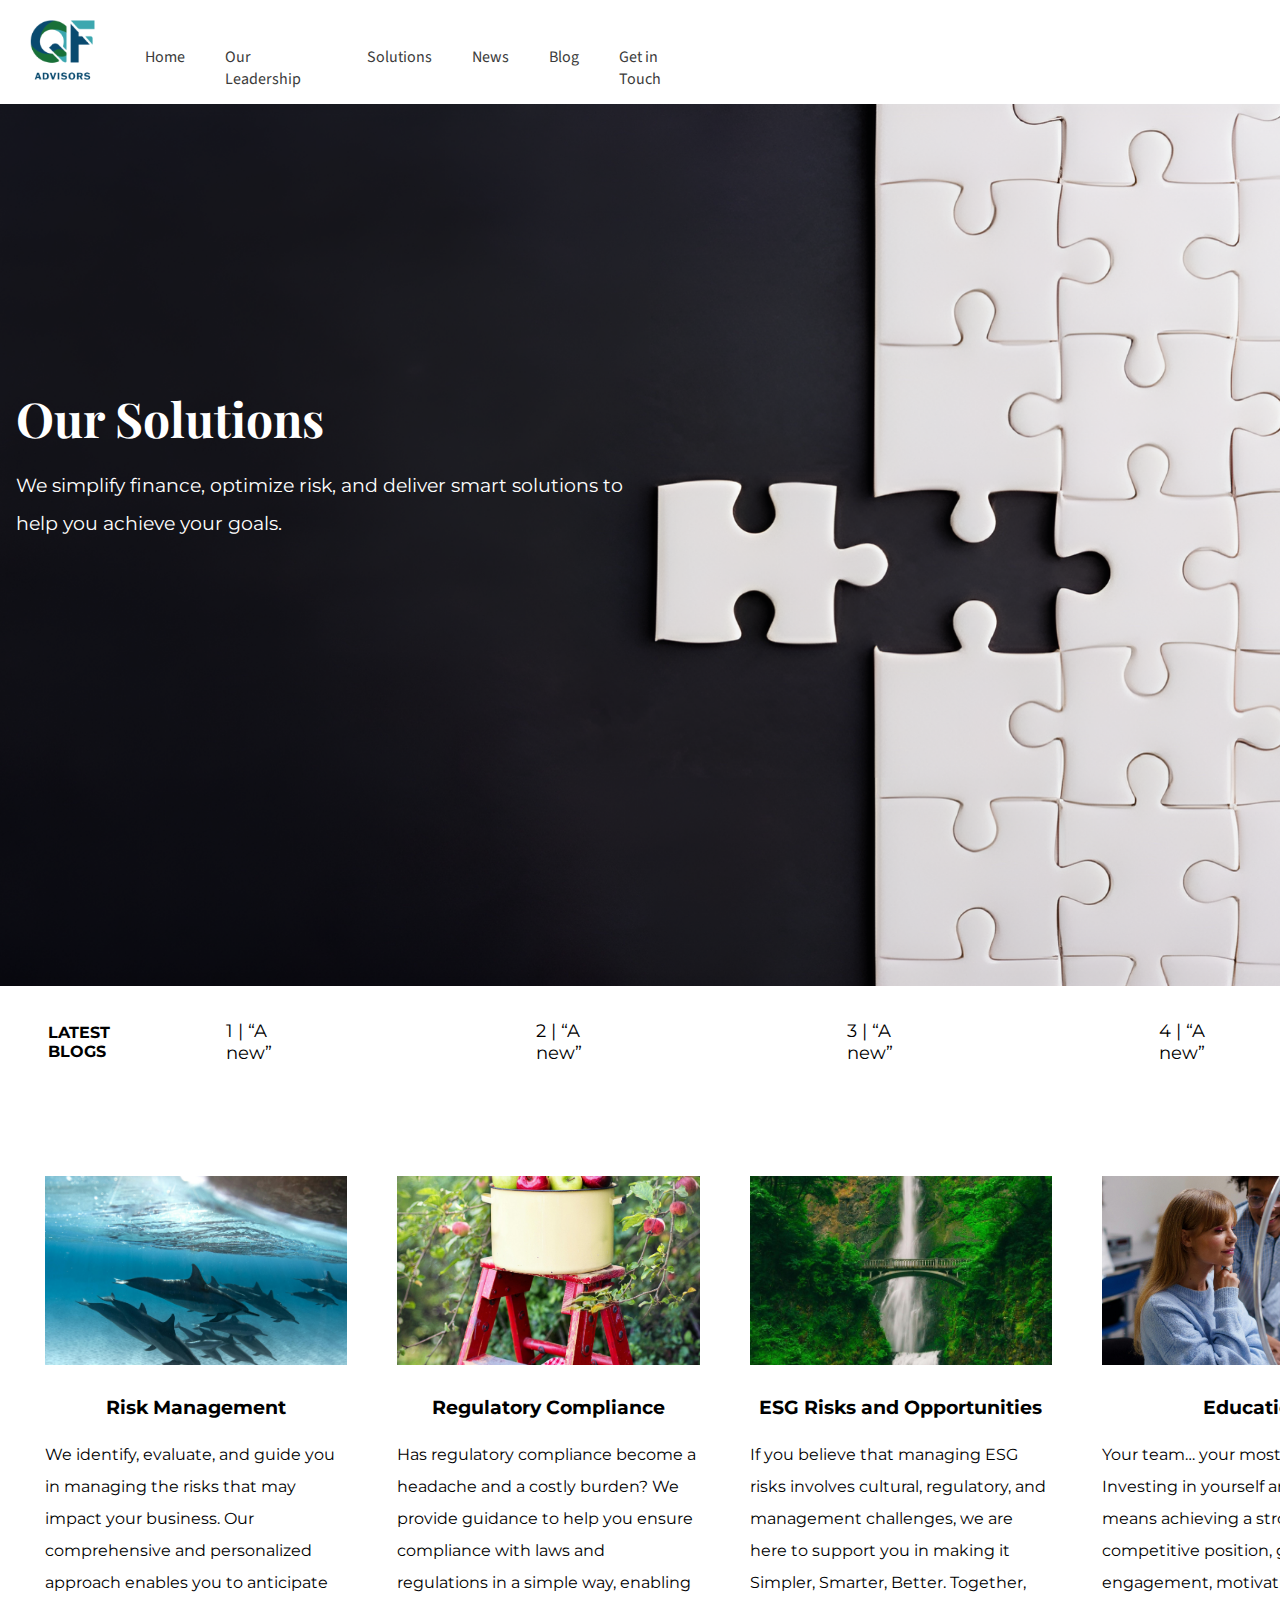
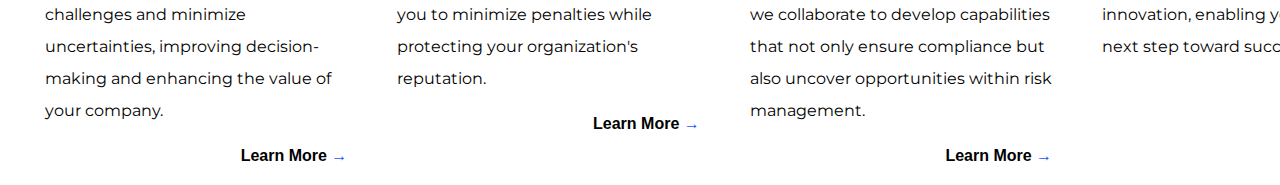
<file: solutions.html>
<!DOCTYPE html>
<html lang="en">
<head>
    <link rel="stylesheet" href="css/styles.css" />
  <meta charset="UTF-8" />
  <meta name="viewport" content="width=device-width, initial-scale=1.0"/>
  <title>QF Advisors</title>
  <link rel="preconnect" href="https://fonts.googleapis.com">
<link rel="preconnect" href="https://fonts.gstatic.com" crossorigin>
<link rel="preconnect" href="https://fonts.googleapis.com">
<link rel="preconnect" href="https://fonts.gstatic.com" crossorigin>
<link rel="preconnect" href="https://fonts.googleapis.com">
<link rel="preconnect" href="https://fonts.gstatic.com" crossorigin>
<link rel="preconnect" href="https://fonts.googleapis.com">
<link rel="preconnect" href="https://fonts.gstatic.com" crossorigin>
<link rel="preconnect" href="https://fonts.googleapis.com">
<link rel="preconnect" href="https://fonts.gstatic.com" crossorigin>
<link href="https://fonts.googleapis.com/css2?family=DM+Serif+Text:ital@0;1&family=Montserrat:ital,wght@0,100..900;1,100..900&family=Open+Sans:ital,wght@0,300..800;1,300..800&family=Playfair+Display:ital,wght@0,400..900;1,400..900&family=Roboto+Flex:opsz,wght@8..144,100..1000&family=Roboto:ital,wght@0,100..900;1,100..900&family=Scope+One&family=Source+Sans+3:ital,wght@0,200..900;1,200..900&family=Source+Serif+4:ital,opsz,wght@0,8..60,200..900;1,8..60,200..900&family=Tinos:ital,wght@0,400;0,700;1,400;1,700&display=swap" rel="stylesheet">
<!-- Link to external stylesheet (optional) -->
  <!-- <link rel="stylesheet" href="css/styles.css" /> -->

<!-- Logo Section -->
<div class="logo">
    <!-- Replace 'logo.png' with the path to your actual logo file -->
    <img src="img/logo.png" alt="Site Logo" />
  </div>

</head>
<body>

  <!-- Header / Navigation -->
  <header>
    <nav>
      <ul class="navbar">
        <!-- Page 1 -->
        <li>
          <a href="index.html">Home</a>
          <ul class="dropdown">
            <li><a href="page1-sub1.html">Page 1 - Sub 1</a></li>
            <li><a href="page1-sub2.html">Page 1 - Sub 2</a></li>
            <li><a href="page1-sub3.html">Page 1 - Sub 3</a></li>
          </ul>
        </li>
        
        <!-- Page 2 -->
        <li>
          <a href="meet-us.html">Our Leadership</a>
          <ul class="dropdown">
            <li><a href="exbio.html">CEO's Extended Bio</a></li>
            <li><a href="values.html">Our Values and Mission</a></li>
            <li><a href="page1-sub3.html">Page 2 - Sub 3</a></li>
          </ul>
        </li>

        <!-- Page 3 -->
        <li>
          <a href="solutions.html">Solutions</a>
          <ul class="dropdown">
            <li><a href="riesgos-asg.html">ESG risks</a></li>
            <li><a href="cumpli.html">Cumplimiento Legal</a></li>
            <li><a href="page2-sub3.html">Page 3 - Sub 3</a></li>
          </ul>
        </li>

        <!-- Page 4 -->
        <li>
          <a href="page3.html">News</a>
          <ul class="dropdown">
            <li><a href="page3-sub1.html">Page 4 - Sub 1</a></li>
            <li><a href="page3-sub2.html">Page 4 - Sub 2</a></li>
            <li><a href="page3-sub3.html">Page 4 - Sub 3</a></li>
          </ul>
        </li>

        <!-- Page 5 -->
        <li>
          <a href="page4.html">Blog</a>
          <ul class="dropdown">
            <li><a href="page4-sub1.html">Page 5 - Sub 1</a></li>
            <li><a href="page4-sub2.html">Page 5 - Sub 2</a></li>
            <li><a href="page4-sub3.html">Page 5 - Sub 3</a></li>
          </ul>
        </li>

        <!-- Page 6 -->
        <li>
          <a href="page5.html">Get in Touch</a>
          <ul class="dropdown">
            <li><a href="page5-sub1.html">Page 6 - Sub 1</a></li>
            <li><a href="page5-sub2.html">Page 6 - Sub 2</a></li>
            <li><a href="page5-sub3.html">Page 6 - Sub 3</a></li>
          </ul>
        </li>

      </ul>
    </nav>
  </header>
 <!-- Hero Section -->

 <section class="hero">
  <!-- Replace 'your-hero-image.jpg' with the actual path to your background image -->
  <img 
  src="img/hero-sol1.jpg" 
  alt="Hero" 
  class="hero-image"
/>
<!-- This overlay contains the gradient that fades from white to transparent -->
<div class="hero-content-sol">
  <h1>Our Solutions</h1>
  <p>We simplify finance, optimize risk, and deliver smart solutions to help you achieve your goals.</p>
</div>

</section>


<section class="news-bar">
  <h2>LATEST BLOGS</h2>
  <div class="news-items">
    <!-- 4 news items, hover turns them blue -->
    <div class="news-item">1 | “A new”</div>
    <div class="news-item">2 | “A new”</div>
    <div class="news-item">3 | “A new”</div>
    <div class="news-item">4 | “A new”</div>
  </div>
</section>


  <body>
  
    <div class="container-4">
    
      <!-- Column 1 -->
      <div class="column-2 left-align">
        <img src="img/delf.jpg" alt="Image 1" />
        <h3>Risk Management</h3>
        <p>We identify, evaluate, and guide you in managing the risks that may impact your business. Our comprehensive and personalized approach enables you to anticipate challenges and minimize uncertainties, improving decision-making and enhancing the value of your company.</p>
        <a class="learn-more" href="page3.html">
          Learn More <span class="arrow-2">&rarr;</span>
        </a>
      </div>
  
      <!-- Column 2 -->
      <div class="column-2 left-center">
        <img src="img/apple.jpg" alt="Image 2" />
        <h3>Regulatory Compliance</h3>
        <p>Has regulatory compliance become a headache and a costly burden? We provide guidance to help you ensure compliance with laws and regulations in a simple way, enabling you to minimize penalties while protecting your organization's reputation.</p>
        <a class="learn-more" href="page3.html">
          Learn More <span class="arrow-2">&rarr;</span>
        </a>
      </div>
  
      <!-- Column 3 -->
      <div class="column-2 right-center">
        <img src="img/fall.jpg" alt="Image 3" />
        <h3>ESG Risks and Opportunities</h3>
        <p>If you believe that managing ESG risks involves cultural, regulatory, and management challenges, we are here to support you in making it Simpler, Smarter, Better. Together, we collaborate to develop capabilities that not only ensure compliance but also uncover opportunities within risk management.</p>
        <a class="learn-more" href="page3.html">
          Learn More <span class="arrow-2">&rarr;</span>
        </a>
      </div>
  
      <!-- Column 4 -->
      <div class="column-2 right-align">
        <img src="img/edu.jpg" alt="Image 4" />
        <h3>Education</h3>
        <p>Your team… your most valuable asset. Investing in yourself and your team means achieving a stronger competitive position, greater engagement, motivation, and innovation, enabling you to take the next step toward success.</p>
        <a class="learn-more" href="page3.html">
          Learn More <span class="arrow-2">&rarr;</span>
        </a>
      </div>
  
    </div>
  
  </body>
  </html>
</file>
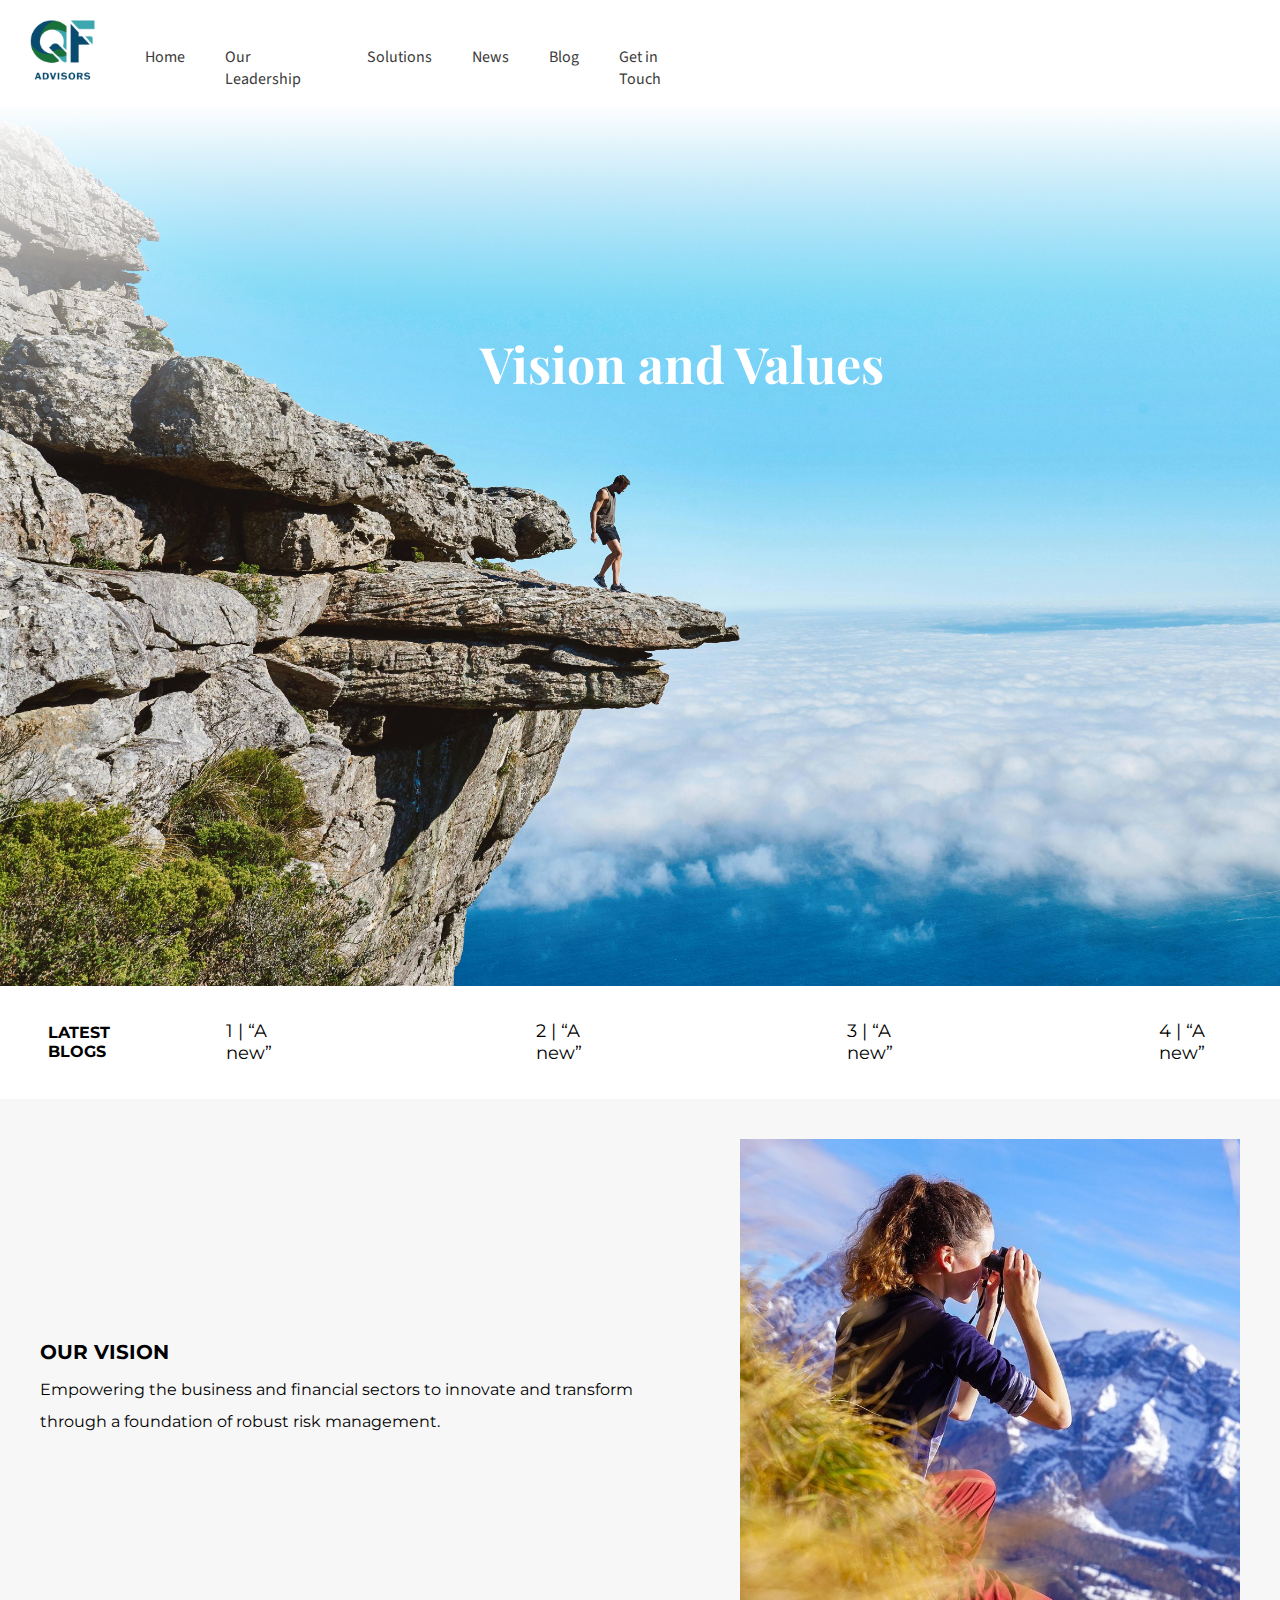
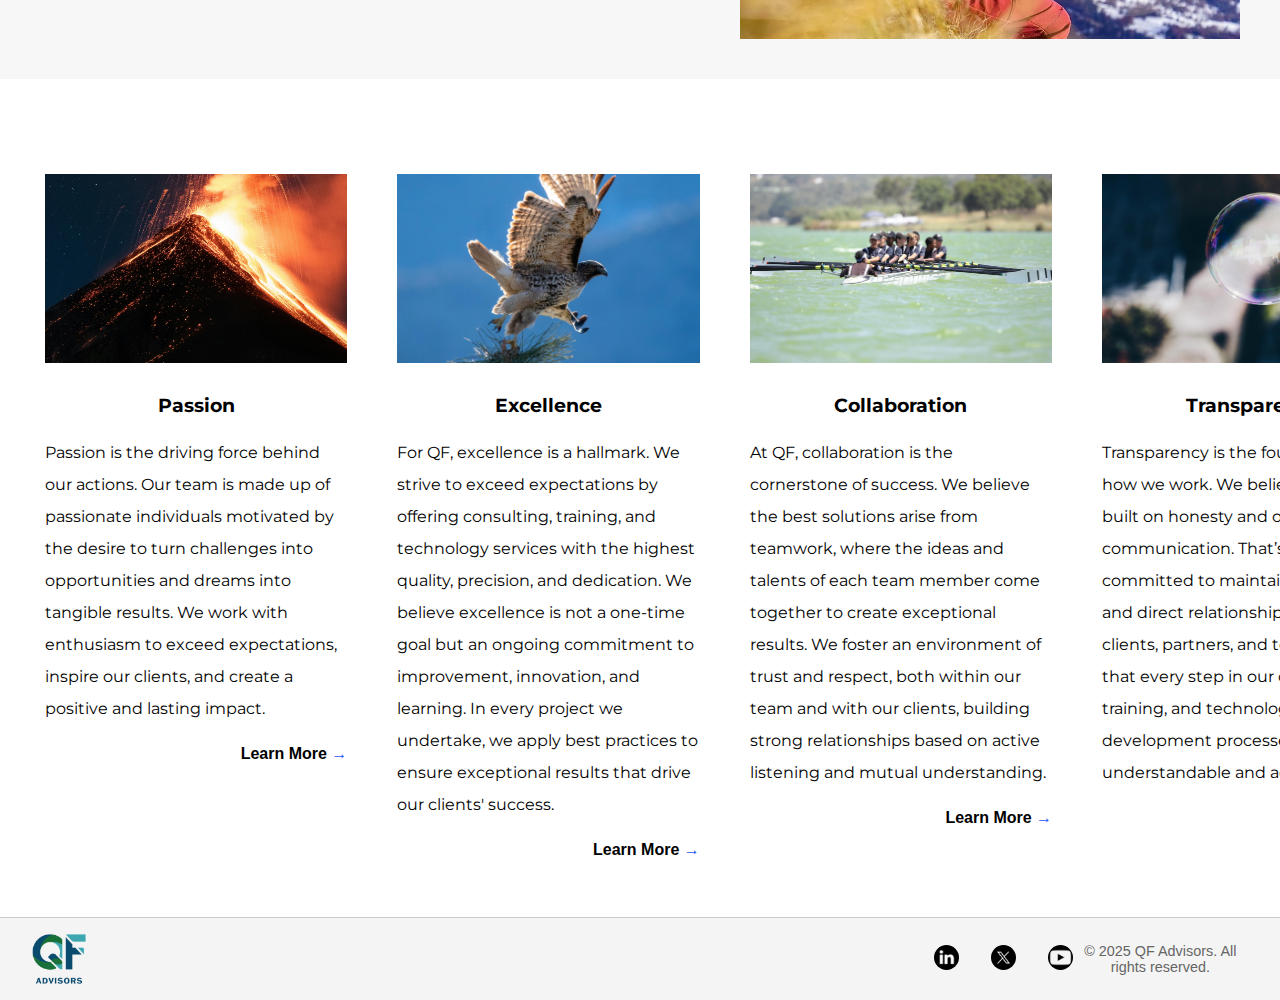
<file: values.html>
<!DOCTYPE html>
<html lang="en">
<head>
    <link rel="stylesheet" href="css/styles.css" />
  <meta charset="UTF-8" />
  <meta name="viewport" content="width=device-width, initial-scale=1.0"/>
  <title>QF Advisors</title>
  <link rel="preconnect" href="https://fonts.googleapis.com">
<link rel="preconnect" href="https://fonts.gstatic.com" crossorigin>
<link rel="preconnect" href="https://fonts.googleapis.com">
<link rel="preconnect" href="https://fonts.gstatic.com" crossorigin>
<link rel="preconnect" href="https://fonts.googleapis.com">
<link rel="preconnect" href="https://fonts.gstatic.com" crossorigin>
<link rel="preconnect" href="https://fonts.googleapis.com">
<link rel="preconnect" href="https://fonts.gstatic.com" crossorigin>
<link rel="preconnect" href="https://fonts.googleapis.com">
<link rel="preconnect" href="https://fonts.gstatic.com" crossorigin>
<link href="https://fonts.googleapis.com/css2?family=DM+Serif+Text:ital@0;1&family=Montserrat:ital,wght@0,100..900;1,100..900&family=Open+Sans:ital,wght@0,300..800;1,300..800&family=Playfair+Display:ital,wght@0,400..900;1,400..900&family=Roboto+Flex:opsz,wght@8..144,100..1000&family=Roboto:ital,wght@0,100..900;1,100..900&family=Scope+One&family=Source+Sans+3:ital,wght@0,200..900;1,200..900&family=Source+Serif+4:ital,opsz,wght@0,8..60,200..900;1,8..60,200..900&family=Tinos:ital,wght@0,400;0,700;1,400;1,700&display=swap" rel="stylesheet">
<!-- Link to external stylesheet (optional) -->
  <!-- <link rel="stylesheet" href="css/styles.css" /> -->

<!-- Logo Section -->
<div class="logo">
    <!-- Replace 'logo.png' with the path to your actual logo file -->
    <img src="img/logo.png" alt="Site Logo" />
  </div>

</head>
<body>

  <!-- Header / Navigation -->
  <header>
    <nav>
      <ul class="navbar">
        <!-- Page 1 -->
        <li>
          <a href="index.html">Home</a>
          <ul class="dropdown">
            <li><a href="page1-sub1.html">Page 1 - Sub 1</a></li>
            <li><a href="page1-sub2.html">Page 1 - Sub 2</a></li>
            <li><a href="page1-sub3.html">Page 1 - Sub 3</a></li>
          </ul>
        </li>
        
        <!-- Page 2 -->
        <li>
          <a href="meet-us.html">Our Leadership</a>
          <ul class="dropdown">
            <li><a href="exbio.html">CEO's Extended Bio</a></li>
            <li><a href="values.html">Our Values and Mission</a></li>
            <li><a href="page1-sub3.html">Page 2 - Sub 3</a></li>
          </ul>
        </li>

        <!-- Page 3 -->
        <li>
            <a href="solutions.html">Solutions</a>
          <ul class="dropdown">
            <li><a href="riesgos-asg.html">ESG risks</a></li>
            <li><a href="cumpli.html">Cumplimiento Legal</a></li>
            <li><a href="page2-sub3.html">Page 3 - Sub 3</a></li>
          </ul>
        </li>

        <!-- Page 4 -->
        <li>
          <a href="page3.html">News</a>
          <ul class="dropdown">
            <li><a href="page3-sub1.html">Page 4 - Sub 1</a></li>
            <li><a href="page3-sub2.html">Page 4 - Sub 2</a></li>
            <li><a href="page3-sub3.html">Page 4 - Sub 3</a></li>
          </ul>
        </li>

        <!-- Page 5 -->
        <li>
          <a href="page4.html">Blog</a>
          <ul class="dropdown">
            <li><a href="page4-sub1.html">Page 5 - Sub 1</a></li>
            <li><a href="page4-sub2.html">Page 5 - Sub 2</a></li>
            <li><a href="page4-sub3.html">Page 5 - Sub 3</a></li>
          </ul>
        </li>

        <!-- Page 6 -->
        <li>
          <a href="page5.html">Get in Touch</a>
          <ul class="dropdown">
            <li><a href="page5-sub1.html">Page 6 - Sub 1</a></li>
            <li><a href="page5-sub2.html">Page 6 - Sub 2</a></li>
            <li><a href="page5-sub3.html">Page 6 - Sub 3</a></li>
          </ul>
        </li>

      </ul>
    </nav>
  </header>

   <!-- Hero Section -->

<section class="hero-values">
    <!-- Replace 'your-hero-image.jpg' with the actual path to your background image -->
    <img 
    src="img/hero-values.jpg" 
    alt="Hero" 
    class="hero-image"
  />
<!-- This overlay contains the gradient that fades from white to transparent -->
    <div class="hero-overlay-values"></div>
  <!-- This overlay contains the gradient that fades from white to transparent -->
  <div class="hero-content-values">
    <h1>Vision and Values</h1>
  </div>
</section>

<section class="news-bar">
    <h2>LATEST BLOGS</h2>
    <div class="news-items">
      <!-- 4 news items, hover turns them blue -->
      <div class="news-item">1 | “A new”</div>
      <div class="news-item">2 | “A new”</div>
      <div class="news-item">3 | “A new”</div>
      <div class="news-item">4 | “A new”</div>
    </div>
  </section>

  <!-- Dark Blue Section -->
  <section class="dark-blue-section">
    <!-- Left side: title + small text -->
    <div class="left-content">
      <h2>OUR VISION</h2>
      <p>Empowering the business and financial sectors to innovate and transform through a foundation of robust risk management.</p>
    </div>

    <!-- Right side: square picture placeholder -->
    <div class="right-content">
      <!-- You could replace this with an actual <img> tag if you want an actual picture -->
      <img 
      src="img/horizon.jpg" 
      alt="Horizon" 
      class="image-placeholder"
    ></div>
    </div>
  </section>

  <div class="container-4">
    
    <!-- Column 1 -->
    <div class="column-2 left-align">
      <img src="img/value1.jpg" alt="Image 1" />
      <h3>Passion</h3>
      <p>Passion is the driving force behind our actions. Our team is made up of passionate individuals motivated by the desire to turn challenges into opportunities and dreams into tangible results.  
        We work with enthusiasm to exceed expectations, inspire our clients, and create a positive and lasting impact.</p>
     
      <a class="learn-more" href="page3.html">
        Learn More <span class="arrow-2">&rarr;</span>
      </a>
    </div>

    <!-- Column 2 -->
    <div class="column-2 left-center">
      <img src="img/value2.jpg" alt="Image 2" />
      <h3>Excellence</h3>
      <p> For QF, excellence is a hallmark. We strive to exceed expectations by offering consulting, training, and technology services with the highest quality, precision, and dedication.
        We believe excellence is not a one-time goal but an ongoing commitment to improvement, innovation, and learning. In every project we undertake, we apply best practices to ensure exceptional results that drive our clients' success.</p>
      <a class="learn-more" href="page3.html">
        Learn More <span class="arrow-2">&rarr;</span>
      </a>
    </div>

    <!-- Column 3 -->
    <div class="column-2 right-center">
      <img src="img/value3.jpg" alt="Image 3" />
      <h3>Collaboration</h3>
      <p>At QF, collaboration is the cornerstone of success. We believe the best solutions arise from teamwork, where the ideas and talents of each team member come together to create exceptional results.  
        We foster an environment of trust and respect, both within our team and with our clients, building strong relationships based on active listening and mutual understanding.</p>
      <a class="learn-more" href="page3.html">
        Learn More <span class="arrow-2">&rarr;</span>
      </a>
    </div>

    <!-- Column 4 -->
    <div class="column-2 right-align">
      <img src="img/value4.jpg" alt="Image 4" />
      <h3>Transparency</h3>
      <p>Transparency is the foundation of how we work. We believe trust is built on honesty and open communication. That’s why we are committed to maintaining a clear and direct relationship with our clients, partners, and team, ensuring that every step in our consulting, training, and technological development processes is fully understandable and accessible.</p>
      <a class="learn-more" href="page3.html">
        Learn More <span class="arrow-2">&rarr;</span>
      </a>
    </div>

  </div>
</body>
</html>

      <!-- FOOTER (Optional) -->
  <!-- Footer Section -->
  <footer class="footer">
    <!-- Left side: Logo -->
    <div class="footer-left">
      <!-- Replace the src with your real logo -->
      <img src="img/logo.png" alt="Company Logo" class="footer-logo">
    </div>

    <!-- Right side: Images linking to Google -->
    <div class="footer-right">
      <!-- Each image is a link to Google (open in new tab) -->
      <a 
        href="https://google.com" 
        target="_blank" 
        rel="noopener noreferrer"
      >
        <img src="img/link.jpg" alt="Google Link 1">
      </a>

      <a 
        href="https://google.com" 
        target="_blank" 
        rel="noopener noreferrer"
      >
        <img src="img/x.png" alt="Google Link 2">
      </a>

      <a 
        href="https://google.com" 
        target="_blank" 
        rel="noopener noreferrer"
      >
        <img src="img/youtube.png" alt="Google Link 3">
      </a>
    </div>

    <!-- Copyright Line -->
    <div class="footer-copyright">
      &copy; 2025 QF Advisors. All rights reserved.
    </div>

  </footer>
</file>
<file: css/styles.css>
/* Basic Reset */
    * {
        margin: 0;
        padding: 0;
        box-sizing: border-box;
      }
  
      body {
        font-family: Arial, sans-serif;
      }
  
      /* Navigation Bar Styling */
      .navbar {
        font-size: 16px;
        list-style-type: none;
        margin-right: 35rem;
        background-color: #ffffff;
        display: flex;
        justify-content: center; /* centers the nav horizontally */
      }
  
      .navbar > li {
        position: relative; /* Needed for absolutely-positioned dropdowns */
      }
  
      .navbar > li > a {
        margin-top: 2rem;
        font-family: "Source Sans 3", serif;
        font-size: 16px;
        display: block;
        padding: 14px 20px;
        text-decoration: none;
        color: #3b3b3b;
        background-color: #ffffff;
        transition: background-color 0.3s ease;
      }
  
      /* Hover effect for main menu items */
      .navbar > li > a:hover {
        background-color: #55555500;
        color: #0d47a1;
        border-bottom: 5px solid blue;
      }
  
      /* Dropdown Menu (initially hidden) */
      .dropdown {
        font-family: "Source Sans 3", serif;
        font-size: 16px;
        z-index: 999;
        width: 200px;
        height: 100px;
        text-align: center;
        list-style-type: none;
        position: absolute;
        top: 100%; /* positions the dropdown below the main menu link */
        left: 0;
        min-width: 150px;
        background-color: #44444400;
        display: none; /* Hide dropdown by default */
      }
  
      .dropdown li a {
        display: block;
        padding: 12px 16px;
        text-decoration: none;
        color: #fff;
        transition: background-color 0.3s ease;
      }
  
      .dropdown li a:hover {
        background-color: #666;
        color: #1b7bae;
      }
  
      /* Show the dropdown when hovering over the parent <li> */
      .navbar li:hover .dropdown {
        display: block;
      }
  
      /* Main Content Area */
      main {
        padding: 0px;
      }
  
      h1 {
        margin-bottom: 20px;
      }
  
/* 1) Make the header transparent */
header {
    background-color: transparent;
    position: relative; /* or absolute if you want it on top of the hero */
    width: 100%;
    z-index: 999;       /* ensure the header stays above other elements */
  }
  
  /* 2) Style the logo container */
  .logo {
    float: left;        /* to position the logo on the left */
    padding: 20px 30px; /* adjust as needed */
  }
  
  .logo img {
    width: auto;
    height: auto;
    max-height: 60px;   /* restricts the logo size, adjust as needed */
  }
  
  /* 3) Make the dropdown background blue */
  .dropdown {
    background-color: #041c2b; /* bright blue or pick another shade */
  }
  
  .dropdown li a {
    background-color: #041c2b;
    color: #fff;  /* text color on blue background */
  }
  
  /* Hover effect for sub-menu items (optional) */
  .dropdown li a:hover {
    background-color: #041c2b; /* darker blue on hover */
  }
  
  /* 4) Hero Section Styles */
    /* Hero section container */
    .hero {
      position: relative;   /* Establishes a stacking context */
      width: 100%;
      height: 100vh;        /* Full viewport height (adjust as needed) */
      overflow: hidden;     /* Hide any overflow from child elements */
    }

    /* The hero image itself */
    .hero img {
      width: 100%;
      height: 98%;
      object-fit: cover;    /* Ensures the image covers the container */
      display: block;
      position: relative;   /* So we can manage stacking if needed */
      z-index: 1;           /* Image is behind overlay & behind text, but we’ll handle that below */
    }

    /* Overlay that fades from white at the top to transparent further down */
    .hero-overlay {
      position: absolute;
      top: 0;
      left: 0;
      width: 100%;
      height: 100%;
      /* 
        White at the top, transparent by 70%.
        (Tweak the percentage to adjust the fade.)
      */
      background: linear-gradient(
        to bottom,
        white 0%,
        rgba(255, 255, 255, 0) 40%
      );
      pointer-events: none; /* So clicks go through to underlying elements */
      z-index: 2;           /* Overlay on top of the image */
    }

    /* Content within the hero (above everything else) */
    .hero-content {
      position: absolute;  /* We can position it over the image/overlay */
      top: 30%;            /* Center vertically (example) */
      left: 75%;           /* Center horizontally (example) */
      transform: translate(-50%, -50%); /* Perfect centering trick */
      
      z-index: 3;          /* Make sure this is higher than the overlay */
      color: #000000;         /* Visible text color */
      padding: 2rem;
      max-width: 800px;
      margin: 0 auto;
    }

    .hero-content h1 {
      font-family: "Playfair Display", serif;
      text-align: left;
      font-size: 3rem;
      margin-bottom: 1rem;
    }

    .hero-content p {
      text-align: left;
      font-family: "Montserrat", serif;
      font-size: 1.2rem;
    }

  
  /* General Reset/Box-Sizing */
* {
    margin: 0;
    padding: 0;
    box-sizing: border-box;
  }
  
  /* Body */
  body {
    font-family: Arial, sans-serif;
    color: #333;
    background-color: #fff; /* Main website color is white */
  }
  
  /* Header */
  .header-wrapper {
    display: flex;
    align-items: center;
    justify-content: space-between;
    padding: 0.5rem 2rem;
    background-color: #fff;
  }

  
  /* Navigation */
  .main-nav ul {
    list-style: none;
    display: flex;
    gap: 1.5rem;
  }
  
  .main-nav a {
    text-decoration: none;
    color: #333;
    padding: 0.5rem 0.75rem;
    transition: background-color 0.3s;
  }
  
  /* Dark blue hover for dropdown-hover class */
  .dropdown-hover:hover {
    background-color: #002060; /* Dark Blue */
    color: #fff;
  }
  
  .active {
    font-weight: bold;
  }
  
  /* HERO SECTION */
  .hero-section {
    position: relative;
    width: 100%;
    height: 60vh; /* Adjust as needed */
    overflow: hidden;
  }
  
  /* Hero content */
  .hero-content {
    width: 50%;
    padding: 2rem;
    text-align: right;
  }
  
  .big-title {
    font-size: 3rem;
    color: #fff;
    margin-bottom: 1rem;
  }
  
  .small-text {
    color: #fff;
    margin-bottom: 2rem;
  }
  
  
  /* NEWS BAR (below hero) */
  .news-bar {
    color: #000000;
    font-family: "Montserrat", serif;
    margin-bottom: 0.5cm;
    background-color: #fff;
    display: flex;
    align-items: center;
    padding: 1rem 3rem;
    justify-content: flex-start;
    gap: 2rem;
    font-size: 18px;
    /* Make sure it's "short in height, wide in width" => controlled by content & padding */
  }
  .news-bar h2 {
    font-size: 16px;
    margin-right: 2rem;
  }
  
  .news-items {
    color: #000000;
    display: flex;
    gap: 15rem;
  }
  
  .news-item {
    color: #000000;
    cursor: pointer;
    transition: color 0.3s;
  }
  
  /* Turn the news items blue on hover */
  .news-item:hover {
    color: #07399d;
  }
  
  /* GRAY SECTION */
  .gray-section {
    width: 100%; /* Make the section span the entire width */
    background-color: #f0f0f0; /* Light gray background */
    
    margin: 0; /* Remove default margins */
  }
  
  /* Row for the big image and text side by side */
  .row {
    display: flex;
    align-items: center;
    justify-content: center;
    flex-wrap: wrap; /* to handle responsiveness */
    gap: 2rem;
  }
  
  .image-container {
    flex: 1.290 1 40%;
  }
  
  .image-container img {
    width: 100%;
    height: auto;
    display: block;
  }
  
  .text-container {
    flex: 1 1 40%;
  }
  
  .text-container h2 {
    color: #000000;
    margin-left: 3rem;
    font-family: "Playfair Display", serif;
    font-size: 36px;
    margin-bottom: 1rem;
  }
  
  .text-container p {
    color: #000000;
    margin-left: 3rem;
    margin-right: 2rem;
    font-family: "Montserrat", serif;
    font-size: 1rem;
    line-height: 2;
    text-align: justify;
  }
  
  
  .Founders-quote{
    color: #000000;
    font-family: "Montserrat", serif;
    font-size: 11px;
    text-align: center;
    margin: 2rem;
  }

  /* ------------------------------
     2) Layout for quote
  -------------------------------- */
  .container {
    display: flex;         /* Use Flexbox for side-by-side layout */
    flex-wrap: wrap;       /* Allows wrapping on smaller screens */
    min-height: 58vh;     /* Fill at least the full viewport height */
  }
  
  /* Left side column (quote box) */
  .left {
    flex: 1;               /* Takes up half the container by default */
    min-width: 300px;      /* Prevent it from shrinking too small */
    display: flex;         /* Center the quote box if desired */
    justify-content: center;
    align-items: center;
    background-color: #ffffff;
  }
  
  /* The quote box itself (blue box) */
  .quote-box {
    line-height: 2;
    font-family: "Montserrat", serif;
    font-size: 18px;
    margin-bottom: 1rem;
    font-weight: bolder;
    width: 90%;                /* A fraction of the left column */
    background-color: #1e52fb; /* A nice blue color */
    color: #ffffff;               /* White text on a blue background */
    padding: 91px;
    text-align: justify;
    border-radius: 0px;
    box-shadow: 0 4px 10px rgba(0, 0, 0, 0);
  }
  
  /* Right side column (image) */
  .right {
    flex: 1;               
    min-width: 300px;
    background-color: #ffffff;
  }
  
  /* The image should fill the column's width */
  .right img {
    width: 95%;
    height: 13.36cm;          
    display: block;        
  }
  
  /* Responsive tweak: 
     For narrower screens, stack the columns
  */
  @media (max-width: 768px) {
    .container {
      flex-direction: column;
    }
    .quote-box {
      width: 90%;
      margin: 1rem auto;
    }
  }
  
/*===============LINK TO GET TO KNOW US===============*/
  /* Basic box styling */
.box {
  font-family: "Montserrat", serif;
  font-size: 16px;
  position: relative;
  bottom: 50px;
  background-color: #ffffff;
  padding: 2rem;
  width: 300px;
  text-align: center;
  margin: auto; /* centers the box horizontally */
  margin-top: 50px;
}
.box:hover{
  background-color: #ffffff;
  outline: #1e52fb;

}
/* Link styling inside the box */
.box-link {
  color: #000000;              /* normal text color */
  text-decoration: none;    /* remove underline */
  font-weight: bold;
  transition: color 0.3s ease;
}

/* The arrow to move on hover */
.box-link .arrow {
  margin-left: 0.5rem;      /* space between text and arrow */
  transition: transform 0.3s ease;
}

.arrow {
  display: inline-block;             /* So transform affects it properly */
  margin-left: 0.5rem;               /* Spacing between text & arrow */
  transition: transform 0.3s ease;   /* Smooth movement transition */
}

/* Hover effects: text turns blue, arrow slides to the right */
.box-link:hover {
  color: rgb(0, 0, 0);
  text-decoration: underline;
}
.box-link:hover .arrow {
  transform: translateX(10px);
}

/*==========================
      COLUMNS
===========================*/

.container-column {
  max-width: 1200px;       /* Adjust as needed */
  margin-left: 5rem;          /* Center the container on the page */
  display: flex;           /* Use flexbox layout */
  justify-content: space-between;
  padding: 20px;           /* Optional padding around the container */
  color: #000000;
}

/* General column styling */
.column {
  flex: 1;                 /* Each column takes up equal width */
  margin: 10px;            /* Space between columns */
  text-align: center;      /* Center text and images */
  box-sizing: border-box;  /* So padding doesn't affect total width */
}

/* Square image styling */
.column img {
  display: block;
  width: 400px;            /* Adjust as needed for a square */
  height: 230px;           /* Adjust as needed for a square */
  margin: 0 auto 10px;
  object-fit: cover;       /* Keep image aspect ratio without distortion */
}

/* Title styling */
.column h2 {
  margin-bottom: 10px;
  margin-top: 0.5cm;
  font-family: "Montserrat", serif;
}

/* Paragraph text spacing */
.column p {
  margin-bottom: 10px;
  font-family: "Montserrat", serif;
  text-align: left;
  line-height: 2;
  width: 350px;
  margin-left: 0.5cm;
}

/* "Learn More" link styling */
.learn-more {
  text-decoration: none;
  color: #000000;             /* Default link color */
  font-weight: bold;
  margin-top: 4cm;
  justify-content: center; /* Horizontally center */
  align-items: center; /* Vertically center */
  left: 50%;
  transition: color 0.3s, padding-right 0.3s;
}

/* Hover effect for link */
.learn-more:hover {
  color: blue;             /* Change text to blue on hover */
  padding-right: 10px;     /* Create space for arrow movement */
}

/* Arrow styling and hover effect */
.arrow-2 {
  color: #1e52fb;
  transition: transform 0.3s;
}

.learn-more:hover .arrow-2 {
  transform: translateX(5px);
}
  

/*========================
        VIDEO
===========================*/
/* Parent container for two columns */
.two-column {
  display: flex;
  flex-wrap: wrap;           /* Wrap on smaller screens */
  min-height: 100vh;         /* Optional: take at least full viewport height */
}

/* Left column: text on gray-white background */
.left-text {
  flex: 1;
  min-width: 300px;          /* Prevent it from shrinking too small */
  background-color: #f4f4f4;  /* Light gray-white background */
  padding: 2rem;
  display: flex;
  flex-direction: column;     /* Stack title and text vertically */
  justify-content: center;    /* Vertically center text (optional) */
  color: #000000
}

.left-text h2 {
  font-family: "Playfair Display", serif;
  font-size: 36px;
  margin-bottom: 1rem;
}

.left-text p {
  font-family: "Montserrat", serif;
  font-size: 1rem;
  line-height: 2;
}

/* Right column: square video */
.right-video {
  flex: 1;
  min-width: 300px;
  display: flex;
  align-items: center;       /* Center the video container vertically */
  justify-content: center;   /* Center horizontally (optional) */
  background-color: #fafafa;
  padding: 2rem;
}

/* Enforce a square ratio for the video container */
.square-video {
  position: relative;
  width: 100%;
  max-width: 400px;          /* Optional: limit how large the square can get */
  padding-top: 100%;         /* 1:1 aspect ratio => 100% of width */
}

/* Absolutely position the iframe to fill the container */
.square-video iframe {
  position: absolute;
  top: -81px;
  left: -160px;
  width: 720px;
  height: 820px;
}

/* Responsive tweak: stack columns vertically on smaller screens */
@media (max-width: 768px) {
  .two-column {
    flex-direction: column;
  }
  .right-video {
    padding: 1rem;
  }
  .square-video {
    max-width: 80%; /* Let the square be smaller on narrow screens */
    margin: 0 auto;
  }
}

/* ---------------------- */
/* FADING BACKGROUND LINE */
/* ---------------------- */
.help-section {
  /* A left-to-right fading background */
  background: linear-gradient(to right, #002060 0%, #083680 100%);
  text-align: center;
  padding: 2rem;
  color: #ffffff;
}

/* Bigger text for the main title */
.help-section h2 {
  font-family: "Playfair Display", serif;
  font-size: 2rem;
  margin-bottom: 1rem;
}

/* Smaller text below title */
.help-section p {
  font-family: "Montserrat", serif;
  font-size: 1rem;
  margin-bottom: 1rem;
  line-height: 1.4;
}

/* Links in the fading background line */
.fade-line-link {
  text-decoration: none;
  color: #ffffff;
  font-weight: bold;
  transition: color 0.3s ease;
}

.fade-line-link:hover {
  color: #308be0;
}

/* Footer Container */
.footer {
  margin-top: 1cm;
  display: flex;              /* Place items side by side */
  justify-content: space-between;
  align-items: center;
  background-color: #f4f4f4;   /* Light gray background */
  padding: 1rem 2rem;         /* Spacing around content */
  border-top: 1px solid #ccc; /* Optional top border */
}

/* Left side: Logo */
.footer-left {
  display: flex;
  align-items: center;
}

.footer-logo {
  max-height: 50px;           /* Adjust as needed */
  width: auto;
}

/* Right side: Google links */
.footer-right {
  margin-left: 22cm;
  display: flex;
  gap: 1rem;                  /* Space between link images */
}

/* Each link image */
.footer-right a img {
  margin-left: 1rem;
  width: 25px;                /* Same as placeholder size */
  height: 25px;
  object-fit: cover;          /* Ensures consistent shape if replaced with bigger images */
  border-radius: 30rem;
}

/* Optional hover effect for images */
.footer-right a:hover img {
  filter: brightness(0.8);    /* Slightly darker on hover */
  transition: filter 0.3s ease;
}

.footer-copyright {
  font-size: 0.9rem;
  color: #666;               /* Subtle gray text */
  text-align: center;         /* Center the text */
}


  /*=========================================
  PAGE 2 PAGE 2PAGE 2 PAGE 2 PAGE 2 PAGE 2
  ==========================================*/
/*LINE BELLOW TEH NAV BAR*/

.hero-page1-linenav {
  position: relative;   /* Establishes a stacking context */
  width: 100%;
  height: 1vh;        /* Full viewport height (adjust as needed) */
  overflow: hidden;     /* Hide any overflow from child elements */
}

/* Content within the hero (above everything else) */
.hero-content-page1-linenav {
  position: absolute;  /* We can position it over the image/overlay */
  top: 0%;            /* Center vertically (example) */
  left: 0%;           /* Center horizontally (example) */
  transform: translate(-50%, -50%); /* Perfect centering trick */
  
  z-index: 0;          /* Make sure this is higher than the overlay */
  color: #b4b4b4;         /* Visible text color */
  padding: 2rem;
  max-width: 800px;
  margin: 0 auto;
}

.hero-content-page1-linenav h1 {
  font-family: "Montserrat", serif;
  text-align: center;
  font-size: 2rem;
}

/*TITLE========================*/

  .hero-page1 {
    position: relative;   /* Establishes a stacking context */
    width: 100%;
    height: 80vh;
    overflow: hidden;     /* Hide any overflow from child elements */
  }

  /* Content within the hero (above everything else) */
  .hero-content-page1 {
    position: absolute;  /* We can position it over the image/overlay */
    top: 30%;            /* Center vertically (example) */
    left: 50%;           /* Center horizontally (example) */
    transform: translate(-50%, -50%); /* Perfect centering trick */
    
    z-index: 1;          /* Make sure this is higher than the overlay */
    color: #000000;         /* Visible text color */
    padding: 0rem;
    margin: 0 auto;
  }

  .hero-content-page1 h1 {
    margin-top: 6cm;
    right: 10%;
    font-family: "Playfair Display", serif;
    text-align: center;
    font-size: 3rem;
  }

  .hero-content-page1 p{ 
    margin-top: 1cm;
    font-family: "Montserrat", serif;
    text-align: center;
    font-size: 17px;
    line-height: 2;
    left: 9cm;
    width: 23cm;
  }

/*THREE FOUNDERS COLLUMNS*/

/* Container for the three columns */
.founders {
  display: flex;
  justify-content: space-between;  /* Spread the columns out */
  align-items: flex-start;         /* Align column tops on one line */
  flex-wrap: wrap;                 /* Wrap on smaller screens */
  gap: 1rem;                       /* Space between columns */
  margin: 2rem;
}

/* Base styling for each column */
.founder-col {
  flex: 1;
  min-width: 250px;               /* Prevent columns from getting too narrow */
  background-color: #ffffff;
  padding: 1rem;
  text-align: center;
}

/* Founder images: make them responsive */
.founder-image {
  width: 100%;
  height: 100%;
  max-width: 200px;               /* Limit how large the image can get */
  display: block;
  margin: 0 auto 1rem;            /* Center the image; add bottom spacing */
}

/* Headings for founders */
.founder-col h3 {
  font-family: "Montserrat", serif;
  color: #000000;
  margin-bottom: 0.5rem;
  font-size: 1.4rem;
}

/* Paragraph (bio) styling */
.founder-col p {
  text-align: justify;
  font-family: "Montserrat", serif;
  color: #000000;
  line-height: 2;
  margin-bottom: 1rem;
}





/* The “Extended Bio” link in the middle column */
.extended-bio-link {
  margin-top: 1cm;
  font-family: "Montserrat", serif;
  text-decoration: none;
  color: #000000;
  font-weight: bold;
  transition: color 0.3s ease;
  display: inline-block;          /* So the arrow can move properly */
}

/* The arrow that moves on hover */
.extended-bio-link .arrow {
  display: inline-block;
  margin-left: 0.3rem;
  transition: transform 0.3s ease;
}

/* Hover effect: text turns blue, arrow slides to the right */
.extended-bio-link:hover {
  color: #1e52fb;
}

.extended-bio-link:hover .arrow {
  transform: translateX(5px);
}

/* Responsive: stack columns vertically on narrow screens */
@media (max-width: 768px) {
  .founders {
    flex-direction: column;
    align-items: center; 
  }
  .founder-col {
    max-width: 80%;
  }
}


/* HERO EXTENDED BIO===============*/

.hero-sky {
  position: relative;   /* Establishes a stacking context */
  width: 100%;
  height: 80vh;        /* Full viewport height (adjust as needed) */
  overflow: hidden;     /* Hide any overflow from child elements */
}

/* The hero image itself */
.hero-sky img {
  width: 100%;
  height: 100%;
  object-fit: cover;    /* Ensures the image covers the container */
  display: block;
  position: relative;   /* So we can manage stacking if needed */
  z-index: 1;           /* Image is behind overlay & behind text, but we’ll handle that below */
}

/* Overlay that fades from white at the top to transparent further down */
.hero-overlay-sky {
  position: absolute;
  top: 0;
  left: 0;
  width: 100%;
  height: 100%;
  /* 
    White at the top, transparent by 70%.
    (Tweak the percentage to adjust the fade.)
  */
  background: linear-gradient(
    to bottom,
    white 0%,
    rgba(255, 255, 255, 0) 40%
  );
  pointer-events: none; /* So clicks go through to underlying elements */
  z-index: 2;           /* Overlay on top of the image */
}

/* Content within the hero (above everything else) */
.hero-content-sky {
  position: absolute;  /* We can position it over the image/overlay */
  top: 30%;            /* Center vertically (example) */
  left: 55%;           /* Center horizontally (example) */
  transform: translate(-50%, -50%); /* Perfect centering trick */
  
  z-index: 3;          /* Make sure this is higher than the overlay */
  color: #000000;         /* Visible text color */
  padding: 2rem;
  max-width: 800px;
  margin: 0 auto;
}

.hero-content-sky h1 {
  font-family: "Playfair Display", serif;
  text-align: center;
  margin-top: 6rem;
  font-size: 3rem;
  margin-bottom: 1rem;
}

.hero-content-sky p {
  text-align: left;
  font-family: "Montserrat", serif;
  font-size: 1.2rem;
  margin-left: 2cm;
  line-height: 2;
}

/* EXTENDED BIO
=======================================

======================================
======================================*/

 /* 
    ------------- 
    Cool Line 
    ------------- 
    */
    .cool-line {
      border: 0;
      height: 2px;
      background: linear-gradient(to right, #181818, #181818);
      margin-top: 3rem;
      margin-bottom: 3rem;
      margin-left: 2cm;
      width: 26.5cm;
      border-radius: 2px; /* Optional: slightly rounded corners */
    }

    /* 
    ------------- 
    Extended Bio Section 
    ------------- 
    */
    .extended-bio-section {
      display: flex;
      flex-direction: column;
      gap: 0;
    }

    .extended-bio-section h2 {
      font-family: "Montserrat", serif;
      color: #000000;
      font-size: 17px;
      margin-left: 2cm;
    }

    .extended-bio-container {
      display: flex;
      flex-wrap: wrap; /* allow wrapping for smaller screens */
      gap: 1rem;
      margin-top: 1rem;
    }

    /* The left side: takes most of the width */
    .extended-bio-left {
      font-family: "Montserrat", serif;
      text-align: justify;
      flex: 3; /* bigger portion for the text */
      min-width: 300px;
    }

    /* The right side: narrower column for the button */
    .extended-bio-right {
      flex: 1;
      min-width: 200px; 
      display: flex;
      align-items: flex-start; /* top-align the button */
      justify-content: flex-end; /* push button to the right if there's space */
    }

    /* Extended bio paragraph */
    .extended-bio-left p {
      margin-left: 2cm;
      color: #000000;
      width: 26cm;
      line-height: 2;
      font-size: 17px;
    }

    /* --- Button styling --- */
.get-in-touch-button {
  position: relative;           /* Stays in place even when scrolling */
  right: 80px;               /* Distance from the right edge */
  height: 70px;
  width: 200px;
  top: 50%;                  /* Center vertically */
  transform: translateY(-50%);
  background-color: #007bff; /* Blue background */
  color: #ffffff;            /* White text */
  border: none;              /* Remove default border */
  padding: 10px 20px;        /* Some padding */
  font-family: "Montserrat", serif;
  cursor: pointer;           /* Mouse pointer on hover */
  border-radius: 0px;        /* Rounded edges */
  font-size: 16px;           /* Adjust font size */
  transition: 0.3s ease;     /* For smooth hover effects */
}

.get-in-touch-button:hover {
  background-color: #fff;                 /* Background turns white */
  color: #007bff;                         /* Text turns blue */
  border: 2px solid #007bff;              /* Blue outline */
  box-shadow: 0 0 10px rgba(0, 0, 0, 0.3); /* Shadow around the button */
}

/* --- Modal background styling --- */
.modal {
  display: none;                 /* Hidden by default */
  position: fixed;               /* Stay in place */
  z-index: 999;                  /* Sits above everything else */
  top: 0;
  left: 0;
  width: 100%;                   /* Full width */
  height: 100%;                  /* Full height */
  background-color: rgba(0, 0, 0, 0.4); /* Semi-transparent background */
}

/* --- Modal content box styling --- */
.modal-content {
  background-color: #fff;
  margin: 15% auto;             /* Center on the page */
  padding: 20px;
  width: 40%;                   /* Adjust width to fit your needs */
  border-radius: 5px;           /* Rounded corners */
  position: relative;           /* Position for close button */
}

/* --- Close button (“x”) styling --- */
.close-button {
  position: absolute;  /* Position in the top-right corner */
  right: 15px;
  top: 10px;
  font-size: 28px;
  font-weight: bold;
  cursor: pointer;
  color: #333;
}
.close-button:hover {
  color: #007bff;
}

/* --- Form styling --- */
.modal-content form {
  display: flex;
  flex-direction: column; /* Stack elements vertically */
}
.modal-content form label,
.modal-content form input,
.modal-content form textarea {
  margin-bottom: 10px;
  font-family: "Montserrat", serif;;
  font-size: 16px;
}
.modal-content form input,
.modal-content form textarea {
  width: 100%;
  padding: 8px;
  box-sizing: border-box;
  font-family: "Montserrat", serif;;
  font-size: 16px;
}
.modal-content form button {
  background-color: #007bff; /* Blue background */
  border: none;
  color: #fff;               /* White text */
  font-family: "Montserrat", serif;
  padding: 10px 20px;
  border-radius: 4px;
  cursor: pointer;
  font-size: 16px;
}

/* ============================
PAGE VALUES VALUES VALUES
==============================*/

/* Hero section container */
.hero-values {
  position: relative;   /* Establishes a stacking context */
  width: 100%;
  height: 100vh;        /* Full viewport height (adjust as needed) */
  overflow: hidden;     /* Hide any overflow from child elements */
}

/* The hero image itself */
.hero-values img {
  width: 100%;
  height: 98%;
  object-fit: cover;    /* Ensures the image covers the container */
  display: block;
  position: relative;   /* So we can manage stacking if needed */
  z-index: 1;           /* Image is behind overlay & behind text, but we’ll handle that below */
}

/* Overlay that fades from white at the top to transparent further down */
.hero-overlay-values {
  position: absolute;
  top: 0;
  left: 0;
  width: 100%;
  height: 100%;
  /* 
    White at the top, transparent by 70%.
    (Tweak the percentage to adjust the fade.)
  */
  background: linear-gradient(
    to bottom,
    white 0%,
    rgba(255, 255, 255, 0) 40%
  );
  pointer-events: none; /* So clicks go through to underlying elements */
  z-index: 2;           /* Overlay on top of the image */
}

/* Content within the hero (above everything else) */
.hero-content-values {
  position: absolute;  /* We can position it over the image/overlay */
  top: 9%;            /* Center vertically (example) */         
  left: 35%;  /* Center horizontally (example) */
  z-index: 3;          /* Make sure this is higher than the overlay */
  color: #ffffff;         /* Visible text color */
  padding: 2rem;
  max-width: 800px;
  margin: 0 auto;
}

.hero-content-values h1 {
  font-family: "Playfair Display", serif;
  text-align: left;
  font-size: 50px;
  margin-top: 3cm;
  margin-bottom: 1rem;
}

.hero-content-values p {
  text-align: left;
  font-family: "Montserrat", serif;
  font-size: 1.2rem;
}

/*VALUES*=================================================*/

/* Dark blue section */
.dark-blue-section {
  background-color: #f1f1f192;   /* A dark blue color */
  color: #000000;              /* White text in dark blue area */
  display: flex;               /* Allows side-by-side layout */
  justify-content: space-between;
  align-items: center;
  padding: 40px;
}

/* Left content (title + text) */
.left-content {
  max-width: 50%; /* Adjust as needed */
}

.left-content h2 {
  margin: 0 0 10px;
  font-family: "Montserrat", serif;
  font-size: 20px;
}

.left-content p {
  margin: 0;
  line-height: 2;
  font-family: "Montserrat", serif;
  font-size: 16px;
}

/* Right content: Container for the image placeholder */
.right-content {
  max-width: 50%; /* Adjust as needed */
  display: flex;
  justify-content: center;
  align-items: center;
}

/* Square placeholder with big blue outline */
.image-placeholder {
  width: 500px;              /* Square dimensions (adjust as needed) */
  height: 500px;
  background-color: #ffffff; /* White interior */
  box-sizing: border-box;     /* Ensures the border is included in total size */
  border-radius: 0px;        /* Slightly rounded corners (optional) */
}







.column-2 {
  flex: 1;                 /* Each column takes up equal width */
  margin: 10px;            /* Space between columns */
  margin-top: 1cm;
  text-align: center;      /* Center text and images */
  box-sizing: border-box;  /* So padding doesn't affect total width */
}

/* Square image styling */
.column-2 img {
  display: block;
  width: 400px;            /* Adjust as needed for a square */
  height: 230px;           /* Adjust as needed for a square */
  margin: 0 auto 10px;
  object-fit: cover;       /* Keep image aspect ratio without distortion */
}

/* Title styling */
.column-2 h2 {
  margin-bottom: 10px;
  margin-top: 0.5cm;
  font-family: "Montserrat", serif;
}

/* Paragraph text spacing */
.column-2 p {
  margin-bottom: 10px;
  font-family: "Montserrat", serif;
  text-align: left;
  line-height: 2;
  width: 350px;
  margin-left: 14cm;
  margin-bottom: 1rem;
}

/* SOLUTIONS PAGE==================\
=======================================================
=========================================*/

/* Container styling */
.container-4 {
  display: flex;               /* Use flex layout to place columns in a row */
  justify-content: space-between; 
  align-items: flex-start;     /* Align items at the start (top) of each column */
  max-width: 1200px;           /* Optional max width */
  margin: 0;              /* Center the container horizontally */
  padding: 20px;
  margin-top: 2cm;
}

/* Each column styling */
.column-2 {
  flex: 1;                     /* Allow columns to expand/shrink as needed */
  margin: 0 25px;              /* Spacing between columns */
  box-sizing: border-box;
  align-items: center;
}

/* Image styling */
.column-2 img {
  display: block;
  max-width: 100%;
  max-height: 5cm;
  height: auto;
  margin-bottom: 30px;
}

/* Title styling */
.column-2 h3 {
  text-align: center;
  font-family: "Montserrat", serif;
  color: #000000;
  margin: 0 0 20px;
  font-size: 1.2rem;

}

/* Description styling */
.column-2 p {
  font-family: "Montserrat", serif;
  line-height: 2;
  color: #000000;
  text-align: left;
  align-content: center;
  margin: 0 0 20px;
  width: 8cm;
}

/* Alignment variations based on class names */
.left-align {
  text-align: right;
}
.left-center {
  text-align: right;
}
.right-center {
  text-align: right;
}
.right-align {
  text-align: right;
}


/*==========================
      Hero-content-sol*/

      .hero-content-sol {
        position: absolute;  /* We can position it over the image/overlay */
        top: 40%;            /* Center vertically (example) */
        left: 30%;           /* Center horizontally (example) */
        transform: translate(-50%, -50%); /* Perfect centering trick */
        
        z-index: 3;          /* Make sure this is higher than the overlay */
        color: #ffffff;         /* Visible text color */
        padding: 2rem;
        max-width: 800px;
        margin: 0 auto;
      }
  
      .hero-content-sol h1 {
        font-family: "Playfair Display", serif;
        width: 22cm;
        text-align: left;
        font-size: 3rem;
        margin-bottom: 1rem;
      }
  
      .hero-content-sol p {
        text-align: left;
        line-height: 2;
        font-family: "Montserrat", serif;
        width: 17cm;
        font-size: 1.2rem;
      }
  


      /* ESG Risks & Opportunities Section */
.esg-risks-opportunities {
  margin: 2rem 0; /* Spacing above/below the section */
  font-family: "Montserrat", serif; /* Adjust as needed */
  width: 100%;
}

.esg-risks-opportunities h3 {
  margin-top: 3rem;
  color: #00297b;
}

.esg-title {
  font-family: "Montserrat", serif; /* Adjust as needed */
  font-size: 1.8rem;
  text-align: center;
  margin-bottom: 2rem;
  color: #000; /* Text color */
}

/* Wrapper for image + column */
.esg-content {
  display: flex;
  align-items: flex-start;
  justify-content: center;
  flex-wrap: wrap; /* Allows stacking on smaller screens */
  gap: 2rem;       /* Space between the image and text column */
  margin: 0 auto;  /* Center the container if narrower than 100% */
  max-width: 1200px; /* Optional max width */
}

/* Left side: image container */
.esg-image {
  flex: 1;
  min-width: 280px;  /* Prevent it from getting too narrow */
  max-width: 600px;  /* You can tweak this */
}
.esg-image img {
  width: 100%;
  height: auto;
  display: block;
  border: none; /* Remove any default borders */
}

/* Right side: stacked headings and text areas */
.esg-column {
  flex: 1;
  display: flex;
  flex-direction: column;
  min-width: 280px;  /* Prevent it from shrinking too much */
  max-width: 600px;  /* Adjust as needed */
}

/* Headings on the right side */
.esg-column h3 {
  margin-bottom: 0.5rem;
  font-family: "Montserrat", serif;
  font-size: 27px;
  color: #000;
}

/* Text areas under each heading */
.esg-column p {
  width: 100%;
  padding: 0.75rem;
  margin-bottom: 0rem;
  font-family: "Montserrat", serif;
  font-size: 1rem;
  line-height: 2;
  resize: vertical; /* Allows users to resize the text box vertically */
}

/* Responsive adjustments */
@media (max-width: 768px) {
  .esg-content {
    flex-direction: column; /* Stacks image and column vertically */
    align-items: center;    /* Center items when stacked */
  }
  
  .esg-image,
  .esg-column {
    max-width: 90%;        /* Let them fill more space on smaller screens */
  }
}

/* --- Gray Social Section --- */
.social-section {
  background-color: #f0f0f0; /* Light gray */
  padding: 2rem 1rem;       /* Spacing inside the section */
}

/* Wrapper that holds the text on the left and image on the right */
.social-content {
  display: flex;
  align-items: center;
  justify-content: space-between;
  max-width: 1200px; /* Limit width to keep content centered */
  margin: 0 auto;    /* Center the container horizontally */
  flex-wrap: wrap;   /* Wrap columns on smaller screens */
  gap: 8rem;         /* Space between columns */
}

/* Left side: Titles & text */
.social-left {
  flex: 1;
  min-width: 280px;  /* Avoid becoming too narrow on small screens */
  max-width: 700px;
}

/* Main title style */
.social-left .main-title {
  font-family: "Montserrat", serif; /* Adjust as needed */
  color: #0090c6;                   /* Example color for the word "SOCIAL" */
  font-size: 2rem;
  margin-bottom: 1rem;
}

/* Subtitles style */
.social-left .subtitle {
  font-family: "Montserrat", serif;
  font-weight: bold;
  color: #000;
  margin-top: 1rem;
  margin-bottom: 0.5rem;
  font-size: 1.2rem;
}

/* Paragraph / description text */
.social-left .description {
  font-family: "Montserrat", serif;
  margin-bottom: 1rem;
  line-height: 2;
  color: #333;
}

/* Right side: Image */
.social-right {
  flex: 1;
  min-width: 280px;
  max-width: 600px; /* Adjust if needed */
}

.social-right img {
  width: 100%;
  height: auto;
  display: block;
}

/* Responsive adjustments for screens below 768px */
@media (max-width: 768px) {
  .social-content {
    flex-direction: column; /* Stack columns vertically */
    text-align: center;
  }

  .social-left,
  .social-right {
    max-width: 100%;
  }
}

/* --- Governance Section (Image Left, Text Right) --- */
.governance-section {
  background-color: #fff;    /* White or any other background color */
  padding: 2rem 1rem;       /* Space inside the section */
}

/* Container that holds the left (image) and right (text) */
.governance-content {
  display: flex;
  align-items: center;
  justify-content: space-between;
  flex-wrap: wrap;   /* Wrap columns on smaller screens */
  max-width: 1200px; /* Keep content centered if narrower than full width */
  margin: 0 auto;
  gap: 2rem;         /* Space between image and text */
}

/* Left side: image container */
.governance-left {
  flex: 1;
  min-width: 280px;  /* Prevent shrinking too small */
  max-width: 600px;  /* Adjust as needed */
}
.governance-left img {
  width: 100%;
  height: auto;
  display: block;
}

/* Right side: Title, subtitles, descriptions */
.governance-right {
  flex: 1;
  min-width: 280px;
  max-width: 700px;
}

/* Main title style (GOBERNANZA) */
.governance-right .main-title {
  font-family: "Montserrat", serif; /* Or your preferred font */
  font-size: 2rem; 
  color: #5e7d34;                   /* Example green color; adjust to suit */
  margin-bottom: 1rem;
}

/* Subtitles style (Riesgos, Oportunidades) */
.governance-right .subtitle {
  font-family: "Montserrat", serif;
  font-weight: bold;
  color: #000;
  margin-top: 1rem;
  margin-bottom: 0.5rem;
  font-size: 1.2rem;
}

/* Paragraph description under each subtitle */
.governance-right .description {
  font-family: "Montserrat", serif;
  line-height: 2;
  color: #333;
  margin-bottom: 1rem;
}

/* Responsive for screens below 768px */
@media (max-width: 768px) {
  .governance-content {
    flex-direction: column;  /* Stack image above text */
    text-align: center;
  }
  .governance-left,
  .governance-right {
    max-width: 100%;        /* Let columns expand full width on mobile */
  }
}

/* ASG Relevance Section */
.asg-relevance-section {
  width: 100%;
  margin: 2rem 0;            /* Spacing above/below the section */
  text-align: center;         /* Centers the section title */
  font-family: "Montserrat", serif; /* Adjust to match your fonts */
}

.asg-relevance-section h2 {
  font-size: 2rem;
  margin-bottom: 2rem;
  font-weight: bold;
}

/* Wrapper that stacks each “info bar” vertically */
.asg-relevance-content {
  max-width: 1200px;         /* Keep the content centered & not too wide */
  margin: 0 auto;
  display: flex;
  flex-direction: column;    /* Stack boxes vertically */
  gap: 2rem;                 /* Space between boxes */
}

/* Each “info bar” */
.asg-box {
  display: flex;
  align-items: center;
  justify-content: center; 
  padding: 2rem;
  gap: 2rem;                 /* Space between elements inside the box */
}

/* Gray background box */
.grey-bg {
  background-color: #eaeaea; /* Light gray; adjust as needed */
}

/* White background box */
.white-bg {
  background-color: #fff;
}

/* Large percentage text */
.asg-percentage {
  font-size: 4rem;
  font-weight: bold;
  color: #00297b;  /* Dark blue; tweak to your preference */
  line-height: 1;
  flex-shrink: 0; /* Prevent it from shrinking on small screens */
}

/* Paragraph text within each box */
.asg-box p {
  flex: 1;              /* Fills remaining space */
  margin: 0;            /* Remove default paragraph margin */
  font-size: 1rem;
  color: #000;
  text-align: justify;
  line-height: 1.6;
}

/* Reverse layout for the third box 
   (moves the percentage to the right) */
.reverse {
  flex-direction: row-reverse;
}

/* Mobile responsiveness: 
   Stack percentage and text in a column on smaller devices */
@media (max-width: 768px) {
  .asg-box {
    flex-direction: column;
    text-align: center;  /* Center text on narrower screens */
  }
  .asg-box p {
    text-align: center;
  }
}

/* Desert Section (Text Left, Image Right) */
.desert-section {
  background-color: #fff;    /* White background, adjust if desired */
  padding: 2rem 1rem;       /* Space inside the section */
}

/* Container that holds the left (text) and right (image) */
.desert-container {
  display: flex;
  align-items: center;        /* Vertically center items */
  justify-content: space-between; 
  flex-wrap: wrap;            /* Allows wrapping on smaller screens */
  max-width: 1200px;          /* Keep content centered if narrower than full width */
  margin: 0 auto;             /* Center horizontally */
  gap: 2rem;                  /* Space between text and image */
}

/* Left side: text */
.desert-text {
  flex: 1;
  min-width: 280px;           /* Prevent shrinking too small on mobiles */
  max-width: 600px;           /* Adjust as needed */
  font-family: "Montserrat", serif;
  color: #000;
  text-align: justify;        /* Or left / center, depending on preference */
  line-height: 2;
}

/* Right side: image container */
.desert-image {
  flex: 1;
  min-width: 280px;
  max-width: 600px;           /* Adjust as needed */
}

.desert-image img {
  width: 100%;
  height: auto;
  display: block;
}

/* Responsive: stack text and image vertically on smaller screens */
@media (max-width: 768px) {
  .desert-container {
    flex-direction: column;
    text-align: center;        /* Center everything if stacked */
  }
  .desert-text,
  .desert-image {
    max-width: 100%;
  }
}

/* Challenges Section Container */
.challenges-section {
  max-width: 1200px;           /* Keep the content centered if narrower than the full page */
  margin: 2rem auto;           /* Space above & below, plus center horizontally */
  padding: 0 1rem;             /* Optional side padding */
  font-family: "Montserrat", serif; 
  color: #000;
}

/* Section Title */
.challenges-section h2 {
  text-align: left;            /* Align the main section title left, or center if you prefer */
  font-size: 1.6rem;
  margin-bottom: 2rem;
  margin-top: 3rem;
  font-weight: bold;
}

/* Each Challenge Item */
.challenge-item {
  margin-bottom: 2rem;         /* Space between challenges */
}

/* Challenge Title (e.g., “Capacidades internas limitadas”) */
.challenge-item h3 {
  font-size: 1.3rem;
  color: #00297b;              /* Dark blue example */
  margin-bottom: 0.5rem;
}

/* The row that holds Problem text, arrow, and Impact text */
.challenge-row {
  display: flex;
  align-items: center;
  flex-wrap: wrap;             /* Allows wrapping on smaller screens */
  gap: 1.5rem;                 /* Space between columns */
}

/* Left (Problem) and Right (Impact) Blocks */
.problem,
.impact {
  flex: 1;                     /* Each takes up remaining horizontal space */
  min-width: 280px;            /* Prevent them from getting too narrow on mobile */
  line-height: 3;
  text-align: justify;         /* Or left, if you prefer */
}

/* Bold “Problema:” or “Impacto:” portion can be emphasized by default, or you can style further */
.problem strong,
.impact strong {
  display: inline-block;
  margin-bottom: 0.5rem;
  font-weight: bold;
}

/* Arrow Container */
.arrow-container {
  flex-shrink: 0;             /* Don’t let this box shrink */
}

/* Arrow Image */
.arrow-container img {
  width: 40px;               /* Adjust arrow size as needed */
  height: auto;
  display: block;
}

/* Responsive: stack Problem -> Arrow -> Impact vertically on smaller screens */
@media (max-width: 768px) {
  .challenge-row {
    flex-direction: column;
    align-items: flex-start; /* or center, if you want center alignment */
  }
  .arrow-container {
    margin: 1rem 0;          /* Space between text blocks */
  }
}

.esg-challenges {
  max-width: 1200px;   /* Keep the section centered if narrower than full page */
  margin: 2rem auto;   /* Space above & below, plus center horizontally */
  padding: 0 1rem;     /* Optional side padding */
  font-family: "Montserrat", sans-serif;
  color: #000;
}

/* Each challenge “block” with a title + row */
.challenge-block {
  margin-bottom: 2rem; /* Space between each challenge item */
}

/* Challenge Title */
.challenge-title {
  font-size: 1.5rem;
  font-weight: 700;
  color: #1f2f5b;     /* A deep blue (adjust as needed) */
  margin-bottom: 1rem;
}

/* Horizontal row for Problem → Arrow → Impact */
.challenge-row {
  display: flex;
  align-items: center;
  flex-wrap: wrap;    /* So it wraps on small screens */
  gap: 1.5rem;
}

/* Left (Problema) and Right (Impacto) */
.problem,
.impact {
  flex: 1;             /* Each side uses remaining space */
  min-width: 280px;    /* Prevent them from shrinking too small on mobile */
  line-height: 1.6;
  text-align: justify; /* Adjust if you prefer left-aligned or center */
}

/* The bold “Problema” / “Impacto” keywords */
.problem strong,
.impact strong {
  display: block;      /* Puts “Problema:” / “Impacto:” on its own line (optional) */
  margin-bottom: 0.25rem;
  font-weight: 700;
}

/* Arrow container in the middle */
.arrow-container {
  flex-shrink: 0;      /* Don’t let it shrink on narrow screens */
}

/* The arrow image */
.arrow-container img {
  width: 40px;         /* Adjust arrow size as needed */
  height: auto;
  display: block;
}

/* Responsive: stack Problem, Arrow, Impact vertically below 768px */
@media (max-width: 768px) {
  .challenge-row {
    flex-direction: column;
    align-items: flex-start; /* or center */
  }
  .arrow-container {
    margin: 1rem 0;
  }
}

/* --- Blue Banner Section --- */
.blue-section {
  background-color: #1f2f5b; /* Dark blue background */
  color: #ffffff;            /* White text */
  padding: 3rem 1rem;        /* Space inside the banner */
  text-align: center;        /* Center all text by default */
}

/* Container inside the blue section */
.blue-content {
  max-width: 1200px;         /* Keep content from stretching too wide */
  margin: 0 auto;            /* Center horizontally */
}

/* Main heading on the banner */
.blue-content h2 {
  font-family: "Montserrat", serif;
  font-size: 1.4rem;   /* Adjust to your preference */
  font-weight: bold;
  margin-bottom: 2rem;
}

/* Container for the bullet lists (3 columns in the example) */
.risk-lists {
  display: flex;
  flex-wrap: wrap;          /* Wrap on smaller screens */
  justify-content: center;  /* Center the lists horizontally */
  gap: 2rem;                /* Space between columns */
  margin-bottom: 2rem;      /* Space below the lists */
}

/* Each unordered list */
.risk-lists ul {
  list-style: disc inside;  /* Bullets inside the text */
  text-align: left;         /* Left-align the bullet points */
  margin: 0;
  padding: 0;
}

/* Bullet point text */
.risk-lists li {
  margin-bottom: 0.5rem;
  font-family: "Montserrat", serif;
  font-size: 1.5rem;          /* Adjust as needed */
}

/* Extra line of text in the banner (tagline) */
.tagline {
  font-family: "Montserrat", serif;
  font-size: 1.2rem;        /* Slightly larger text */
  font-weight: 600;         /* Semi-bold */
  margin-top: 2rem;
}

/* --- White Section with big title --- */
.white-section {
  background-color: #fff;
  padding: 3rem 1rem;
  text-align: center;  /* Center the heading */
}

/* Big title */
.white-section h1 {
  font-family: "Montserrat", serif;
  font-size: 2.5rem;   /* Adjust to your liking */
  font-weight: bold;
  margin: 0;           /* Remove default margin at top */
  color: #000;         /* Black text */
}

/* --- Responsive adjustments --- */
@media (max-width: 768px) {
  .risk-lists {
    flex-direction: column;   /* Stack the lists vertically on small screens */
    align-items: center;
  }
  .risk-lists ul {
    margin-bottom: 1rem;
  }
}

/* Gray Section (title & text left, image right) */
.gray-right-image-section {
  background-color: #e0e0e0; /* Light gray background */
  padding: 2rem 1rem;       /* Space inside the section */
}

/* Container to align text left & image right */
.gray-right-container {
  display: flex;
  align-items: center;       /* Vertically center items */
  justify-content: space-between;
  flex-wrap: wrap;           /* Wrap on narrow screens */
  gap: 2rem;                 /* Space between text and image */
  max-width: 1200px;         /* Keep content centered if narrower than 100% */
  margin: 0 auto;            /* Center horizontally */
}

/* Left text area */
.gray-right-text {
  flex: 1;                   /* Let text take up remaining space */
  min-width: 280px;          /* Prevent it from shrinking too narrow */
  font-family: "Montserrat", serif;
}

/* Title in the left area */
.gray-right-text h3 {
  font-size: 1.4rem;
  font-weight: bold;
  color: #000;
  margin-bottom: 1rem;
}

/* Paragraph in the left area */
.gray-right-text p {
  line-height: 1.6;
  color: #000;
  text-align: justify;
  margin-right: 2rem;
  font-size: 1rem;
}

/* Right image container */
.gray-right-image {
  flex: 1;                  /* Let image take up remaining space */
  min-width: 280px;         /* Prevent from shrinking too much on mobile */
}

/* Ensure the image is responsive */
.gray-right-image img {
  width: 100%;
  height: auto;
  display: block;
}

/* Responsive: Stack text on top of image for screens < 768px */
@media (max-width: 768px) {
  .gray-right-container {
    flex-direction: column; /* Stack vertically */
    text-align: center;     /* Optionally center text in small screens */
  }
  .gray-right-text, .gray-right-image {
    max-width: 100%;
  }
}

/* Windmill Section: Image on Left, Stacked Titles & Paragraphs on the Right */
.windmill-section {
  background-color: #fff;   /* White background (optional) */
  padding: 2rem 1rem;      /* Space inside the section */
}

/* Flex container for left image + right text blocks */
.windmill-container {
  display: flex;
  align-items: flex-start;  /* Align items at the top */
  gap: 2rem;                /* Space between image and text */
  max-width: 1200px;        /* Keep the layout centered if narrower than full width */
  margin: 0 auto;           /* Center container horizontally */
  flex-wrap: wrap;          /* Allows wrapping on small screens */
}

/* Left: image container */
.windmill-image {
  flex: 1;                  /* Let image take up some portion of the row */
  min-width: 280px;         /* Prevent it from shrinking too small on mobile */
  max-width: 600px;         /* Adjust as needed */
}

.windmill-image img {
  width: 80%;
  height: auto;
  display: block;
}

/* Right: text column with stacked blocks */
.windmill-text-column {
  flex: 1;                  /* Let the text column share row space equally */
  min-width: 300px;         /* Prevent shrink to very narrow widths */
}

/* Each block (title + paragraphs) */
.text-block {
  margin-top: 2rem;
  margin-bottom: 9rem;      /* Space between blocks */
}

/* Title style (e.g. “Análisis y gestión de riesgos ASG”) */
.text-block h3 {
  font-family: "Montserrat", serif;
  font-size: 1.4rem;
  font-weight: bold;
  color: #000;
  margin-bottom: 0.5rem;
}

/* Paragraph style */
.text-block p {
  font-family: "Montserrat", serif;
  line-height: 2;
  color: #000;
  text-align: justify;      /* Adjust to left if you prefer */
  margin-bottom: 1rem;
}

/* Responsive: stack image & text column vertically on small screens */
@media (max-width: 768px) {
  .windmill-container {
    flex-direction: column;
    text-align: center; /* Center text if you like on smaller devices */
  }
  .windmill-image,
  .windmill-text-column {
    max-width: 100%;
  }
  .text-block p {
    text-align: left; /* Or center; depends on your preference */
  }
}

/* Gray background box for ASG reports info */
.asg-report-section {
  background-color: #e0e0e0; /* Light gray background */
  padding: 2rem;            /* Space around the text */
  margin: 1rem 0;           /* Spacing above/below this section */
  font-family: "Montserrat", serif; /* Adjust to match your site's font */
  color: #000;              /* Text color */
}

/* Title */
.asg-report-section h3 {
  font-size: 1.4rem;
  font-weight: bold;
  margin-bottom: 1rem;
}

/* Paragraph */
.asg-report-section p {
  line-height: 2;
  width: 95%;
  text-align: justify; /* Or left-aligned, depending on preference */
  font-size: 1rem;
}

/* --- Technology Section --- */
.technology-section {
  padding: 2rem 1rem;  /* Space inside the section */
  background-color: #fff;
  font-family: "Montserrat", sans-serif; /* Example font family */
}

/* Container for left (text) + right (image) */
.technology-container {
  display: flex;
  align-items: flex-start;
  justify-content: space-between;
  flex-wrap: wrap;           /* Allow wrapping on narrow screens */
  max-width: 1200px;         /* Keep content centered if narrower than full width */
  margin: 0 auto;
  gap: 2rem;                 /* Space between columns */
}

/* Left side: Big title, subtitle, bullet points */
.tech-left {
  flex: 1;
  min-width: 280px;          /* Prevent shrinking too much */
}

/* Big title */
.tech-title {
  font-size: 2.5rem;
  font-weight: 700;
  margin-bottom: 1rem;
  color: #000;
}

/* Subtitle */
.tech-subtitle {
  font-size: 1.2rem;
  font-weight: 400;
  margin-top: 2rem;
  color: #000;
  margin-bottom: 2rem;
}

/* Bullet list under the subtitle */
.tech-list {
  list-style-type: disc;
  list-style-position: outside;
  margin-left: 2rem;  /* Indent the bullet points */
  font-size: 1.1rem;
  line-height: 2;
  color: #000;
}

/* Right side: image with overlay text */
.tech-right {
  flex: 1;
  min-width: 280px;
}

/* Position the image and the overlay text */
.tech-image-container {
  position: relative;
  width: 100%;
  height: 100%;
  max-height: 600px;
  overflow: hidden;
}

/* Make the image responsive */
.tech-image-container img {
  display: block;
  width: 100%;
  height: 10%;
}

/* The overlay text “SARAS” at the bottom */
.tech-overlay-text {
  position: absolute;
  bottom: 20px;          /* Space from bottom edge */
  left: 43%;            /* or “right: 20px;” if you prefer it on the right */
  
  font-size: 2rem;       /* Adjust for desired size */
  font-weight: 700;      /* Bold text */
  color: rgba(255, 255, 255, 0.7); /* White with some transparency */
  z-index: 2;            /* Ensure text is above the image */
}

/* --- Responsive: stack columns vertically on smaller screens --- */
@media (max-width: 768px) {
  .technology-container {
    flex-direction: column;
    align-items: center;
  }
  .tech-left,
  .tech-right {
    max-width: 100%;
  }
  .tech-title {
    text-align: center;
  }
  .tech-subtitle,
  .tech-list {
    text-align: left; /* or center, if you prefer */
    margin: 0 auto 1rem;
  }
  .tech-image-container {
    margin-top: 1rem;
  }
}

/* Education Section: Picture Left, Text Right */
.education-section {
  background-color: #e0e0e0; /* Light gray background (adjust as needed) */
  padding: 2rem 1rem;       /* Spacing around the section */
}

/* Container to hold the left image and right text */
.education-container {
  display: flex;
  align-items: center;      /* Vertically center items */
  justify-content: space-between;
  flex-wrap: wrap;          /* Wrap on smaller screens */
  max-width: 1200px;        /* Keep content centered if narrower than full page */
  margin: 0 auto;           /* Center horizontally */
  gap: 2rem;                /* Space between left & right */
}

/* Left side: image container */
.education-left {
  flex: 1;                  /* Share available space with the text */
  min-width: 280px;         /* Prevent it from shrinking too narrow on mobile */
  max-width: 600px;         /* Adjust as needed */
}
.education-left img {
  width: 100%;
  height: auto;
  display: block;
}

/* Right side: Title, subtitle, bullet list */
.education-right {
  flex: 1;                   
  min-width: 280px;          /* Prevent it from shrinking too narrow on mobile */
  max-width: 600px;          /* Adjust as needed */
}

/* Main title (EDUCACIÓN) */
.education-right h2 {
  font-family: "Montserrat", sans-serif; /* Adjust as needed */
  font-size: 2rem;
  font-weight: 700;
  margin-bottom: 1rem;
  color: #000;
}

/* Subtitle */
.education-right h3 {
  font-family: "Montserrat", sans-serif;
  font-weight: 400;
  font-size: 1.2rem;
  color: #000;
  margin-bottom: 1rem;
}

/* Bullet points */
.education-right ul {
  list-style-type: disc;
  margin-left: 2rem;  /* Indent bullet points */
  font-family: "Montserrat", sans-serif;
  font-size: 1rem;
  line-height: 1.8;
  color: #000;
}

/* Responsive: stack image & text vertically on smaller screens */
@media (max-width: 768px) {
  .education-container {
    flex-direction: column; /* Stacks the image above the text */
    text-align: center;     /* Optional: center text for mobile */
  }
  .education-left, 
  .education-right {
    max-width: 100%;
  }
  /* Remove the left indentation on bullet points if you prefer everything centered */
  .education-right ul {
    margin-left: 0;
    text-align: left;  /* or center */
  }
}

.blue-quote-section {
  background-color: #1f2f5b; /* Dark blue */
  padding: 3rem 1rem;       /* Spacing inside the section */
}

.blue-quote-content {
  max-width: 1200px;        /* Keep text centered if narrower than full width */
  margin: 0 auto;
  text-align: center;       /* Center the quote */
}

.blue-quote-content p {
  font-family: "Montserrat", sans-serif; /* Adjust to your font */
  font-size: 1.2rem;       /* Increase or decrease for desired text size */
  font-weight: 300;        /* Adjust weight as needed */
  line-height: 1.6;
  color: #ffffff;          /* White text for contrast against dark blue */
  margin: 0;
  padding: 0;
}

/* Section Wrapper */
.benefits-asg {
  max-width: 1200px;   /* Keeps the content centered if narrower than the screen */
  margin: 3rem auto;   /* Spacing above & below, center horizontally */
  padding: 0 1rem;     /* Optional side padding */
  font-family: "Montserrat", sans-serif;
  color: #000;
}

/* Main Title */
.benefits-title {
  text-align: center;        /* Center the heading text */
  font-size: 2rem;           /* Make it big; adjust as needed */
  font-weight: 700;          /* Bold text */
  margin-bottom: 3rem;       /* Space below the title */
  line-height: 1.3;
}

/* Each Benefit Block (number on left, text on right) */
.benefit-block {
  display: flex;
  align-items: flex-start;   /* Number & text top-aligned */
  margin-bottom: 3rem;       /* Space between blocks */
  flex-wrap: wrap;           /* Wrap if screen is too narrow */
}

/* The large number on the left */
.number {
  flex-shrink: 0;            /* Don’t let the number shrink on narrow screens */
  font-size: 4rem;           /* Adjust size as needed */
  color: #00297b;            /* Dark blue color for the number */
  font-weight: 700;
  margin-right: 1rem;        /* Space to the right of the number */
}

/* Right side text container */
.benefit-text {
  flex: 1;                   /* Take up remaining width */
  min-width: 240px;          /* Prevent shrinking too small on mobile */
  line-height: 1.6;
}

/* Title of each benefit (e.g., “Mejora de la reputación y la confianza”) */
.benefit-text h3 {
  font-size: 1.4rem;
  font-weight: 700;
  margin-bottom: 0.5rem;
  color: #000;
}

/* Paragraph in each benefit */
.benefit-text p {
  font-size: 1rem;
  color: #333;
  text-align: justify;  /* Or left if you prefer */
}

/* Responsive: stack number above text on narrower screens */
@media (max-width: 768px) {
  .benefit-block {
    flex-direction: column;
    align-items: flex-start;
  }
  .number {
    margin-bottom: 1rem;
  }
}

/* Blue Background Section */
.benefits-on-blue {
  background-color: #1f2f5b; /* Dark blue background */
  padding: 3rem 1rem;       /* Space around the content */
  color: #ffffff;           /* White text by default */
  font-family: "Montserrat", sans-serif;
}

/* Container to center content and control max width */
.benefits-on-blue-content {
  max-width: 1200px;
  margin: 0 auto;
}

/* Optional main title at the top of the section */
.benefits-on-blue-title {
  text-align: center;
  font-size: 2rem;
  font-weight: 700;
  margin-bottom: 3rem;
  line-height: 1.3;
}

/* Individual benefit item (text on the left, number on the right) */
.benefit-block-blue {
  display: flex;
  align-items: flex-start;      /* Top-align the text & number */
  justify-content: space-between;
  margin-bottom: 3rem;         /* Space between blocks */
  flex-wrap: wrap;             /* Allow wrapping on smaller screens */
  gap: 1rem;                   /* Space if they wrap */
}

/* Left side: title + paragraph */
.benefit-text-blue {
  flex: 1;                     /* Take remaining width */
  min-width: 260px;            /* Prevent it from shrinking too much on smaller screens */
  margin-right: 1rem;
}

/* Heading (e.g. “Reducción de riesgos financieros”) */
.benefit-text-blue h3 {
  font-size: 1.4rem;
  font-weight: 700;
  margin-bottom: 0.5rem;
  color: #ffffff; /* White, or any contrasting color */
}

/* Paragraph text (white by default) */
.benefit-text-blue p {
  font-size: 1rem;
  line-height: 1.6;
  width: 80%;
  text-align: justify; /* or left-aligned if you prefer */
  color: #ffffff;
}

/* Right side: Large number */
.benefit-number-blue {
  flex-shrink: 0;             /* Prevent the number from shrinking */
  font-size: 4rem;            /* Make it large */
  font-weight: 700;
  color: #ffffff;             /* White text for the number */
}

/* Responsive: stack text above the number for narrow screens */
@media (max-width: 768px) {
  .benefit-block-blue {
    flex-direction: column;   /* Stack them vertically */
    align-items: flex-start;  /* Align left */
  }
  .benefit-number-blue {
    margin-top: 1rem;        /* Space between text and number */
  }
}

/* Section wrapper */
.numbers-section {
  background-color: #fff;   /* White background */
  color: #000;              /* Default text color */
  font-family: "Montserrat", sans-serif;
  max-width: 1200px;        /* Keep content centered if narrower than the full page */
  margin: 3rem auto;        /* Space above/below, plus center horizontally */
  padding: 0 1rem;          /* Optional side padding */
}

/* Optional main title for the section */
.numbers-main-title {
  text-align: center;
  font-size: 2rem;
  font-weight: bold;
  margin-bottom: 3rem;
}

/* A single numbered block (big number on the left, text on the right) */
.number-block {
  display: flex;
  align-items: flex-start;    /* Top-align the big number & text */
  margin-bottom: 3rem;        /* Space between numbered items */
  flex-wrap: wrap;            /* Wrap columns on smaller screens */
}

/* The large number on the left (e.g., “5.”) */
.big-num {
  flex-shrink: 0;             /* Prevent big number from shrinking on small screens */
  font-size: 4rem;            /* Make it large; adjust as needed */
  font-weight: 700;
  color: #00297b;             /* Dark navy color (customize to match your branding) */
  margin-right: 1rem;         /* Space between number and text */
}

/* Right side: heading + paragraph */
.number-text {
  flex: 1;                    /* Take remaining horizontal space */
  min-width: 250px;           /* Prevent it from shrinking too small on mobile */
}

/* Heading (e.g., “Atracción y retención de talento”) */
.number-text h3 {
  font-size: 1.2rem;
  font-weight: 700;
  margin-bottom: 0.5rem;
  color: #000;
}

/* Paragraph under the heading */
.number-text p {
  font-size: 1rem;
  line-height: 1.6;
  color: #333;
  text-align: justify; /* or left-aligned if you prefer */
  margin-right: 2rem;  /* optional additional spacing on the right */
}

/* Responsive: stack big number above text on narrower screens */
@media (max-width: 768px) {
  .number-block {
    flex-direction: column;   /* Stack vertically */
    align-items: flex-start;  /* Left-align the text & number */
  }
  .big-num {
    margin-bottom: 1rem;      /* Space below the big number when stacked */
  }
  .number-text {
    margin-right: 0;          /* Remove right margin if stacked */
  }
}

/* CTA Section: Title/Text Left, Image Right */
.cta-section {
  background-color: #fff;        /* White or any background color you prefer */
  padding: 2rem 1rem;           /* Spacing around the section */
}

.cta-container {
  display: flex;
  align-items: center;           /* Vertically center content */
  justify-content: space-between;
  max-width: 1200px;            /* Keep content centered if narrower than full page */
  margin: 0 auto;               /* Center horizontally */
  gap: 2rem;                    /* Space between left & right */
  flex-wrap: wrap;              /* Allows wrapping on smaller screens */
}

/* Left side: Title, paragraph, buttons */
.cta-left {
  flex: 1;
  min-width: 300px;             /* Prevent it from shrinking too much on mobile */
  font-family: "Montserrat", sans-serif; /* Adjust to your chosen font */
}

/* Title styling */
.cta-left h2 {
  font-size: 2.5rem;
  font-weight: 700;
  color: #00297b;               /* A dark blue example; adjust to your brand color */
  margin-bottom: 1rem;
  line-height: 1.2;
}

/* Paragraph styling */
.cta-left p {
  font-size: 1rem;
  line-height: 1.6;
  color: #000;
  margin-bottom: 2rem;
}

/* Buttons container */
.cta-buttons {
  display: flex;
  gap: 1rem; /* space between the two buttons */
}

/* Buttons style */
.cta-button {
  display: inline-block;
  padding: 0.75rem 1.5rem;
  font-size: 1rem;
  font-weight: 600;
  color: #fff;
  background-color: #00297b; /* Same dark blue or your preferred color */
  text-decoration: none;
  border-radius: 30px;       /* Rounded corners */
  transition: background-color 0.3s ease;
}

.cta-button:hover {
  background-color: #0043b3;  /* Slightly lighter/darker on hover, if desired */
}

/* Right side: Image container */
.cta-right {
  flex: 1;
  min-width: 280px;  /* Prevent image area from shrinking too much on mobile */
  max-width: 600px;  /* Adjust to control image max width */
}

.cta-right img {
  width: 90%;
  height: min-content;
  display: block;
}

/* Responsive: stack left content above the image on smaller screens */
@media (max-width: 768px) {
  .cta-container {
    flex-direction: column;
    text-align: center; /* Optionally center text/buttons on mobile */
  }
  
  .cta-left, .cta-right {
    max-width: 100%;
  }
  
  .cta-buttons {
    justify-content: center; /* Center the buttons horizontally */
  }
}


/* Hero Section with a Background Image */
.hero-background {
  position: relative;
  width: 100%;
  height: 100vh; /* Full browser height; adjust if you prefer a shorter hero */
  background: url("../img/apple-hero.jpg") center center no-repeat;
  background-size: cover;  /* Make the image fill the container */
  display: flex;
  align-items: center;      /* Vertically center the hero content */
  justify-content: center;  /* Horizontally center the hero content */
  overflow: hidden;
}

/* Optional overlay to darken or lighten the image behind the text */
.hero-overlay {
  position: absolute;
  top: 0;
  left: 0;
  width: 100%;
  height: 100%;
  background-color: rgba(0, 0, 0, 0.35); /* 35% black overlay */
  z-index: 1; /* Make sure overlay is above background but below text */
}

/* Text container sits above the overlay */
.hero-text {
  position: relative;
  z-index: 2;            /* Above the overlay */
  text-align: center;
  color: #fff;           /* White text for contrast */
  max-width: 800px;      /* Limit text width */
  padding: 2rem;         /* Add some spacing around the text */
  font-family: "Montserrat", sans-serif; /* Example font; adapt to your site */
}

/* Small heading (optional) */
.hero-text h3 {
  margin-bottom: 1rem;
  font-size: 1.2rem;
  font-weight: 400;
  letter-spacing: 1px; /* Optional spacing for uppercase style */
}

/* Large heading */
.hero-text h1 {
  font-size: 3rem;
  font-weight: 700;
  margin-bottom: 0;
  line-height: 1.2;
}

/* Responsive adjustments for smaller screens */
@media (max-width: 768px) {
  .hero-background {
    height: 70vh; /* Make hero shorter on mobile if you prefer */
  }
  
  .hero-text h1 {
    font-size: 2rem;
  }
  .hero-text h3 {
    font-size: 1rem;
  }
}

/* Wrapper for the entire section */
.percentage-section {
  width: 100%;
  background-color: #fff;   /* White, or any background color */
  padding: 2rem 1rem;       /* Spacing around the section */
  box-sizing: border-box;
}

/* Container to lay out text (left) & image (right) side by side */
.percentage-container {
  display: flex;
  align-items: center;      /* Vertically center in the row */
  justify-content: space-between;
  flex-wrap: wrap;          /* Allow wrapping on smaller screens */
  max-width: 1200px;        /* Keep content centered if narrower than full width */
  margin: 0 auto;           /* Center horizontally */
  gap: 2rem;                /* Space between the left & right sides */
}

/* Left side: Big question text */
.percentage-left {
  flex: 1;                   /* Let the text take up half the row (approximately) */
  min-width: 280px;          /* Prevent shrinking too small on mobiles */
  font-family: "Montserrat", sans-serif;
  color: #000;
}

/* Large question text (e.g., “¿Sabes cuál”) */
.percentage-left h2 {
  font-size: 3rem;           /* Make it big; adjust as needed */
  font-weight: 700;
  color: #b2525a;            /* Example color for “¿Sabes cuál”; tweak to your preference */
  margin-bottom: 1rem;
  line-height: 1.2;
}

/* Supporting paragraph below the question */
.percentage-left p {
  font-size: 1.2rem;
  line-height: 1.6;
  color: #000;
  text-align: justify;  /* or left, if you prefer */
}

/* Right side: image container */
.percentage-right {
  flex: 1;           
  min-width: 280px;   /* Prevent from shrinking too much on small screens */
}

/* Positioning wrapper for the image + the big “7%-10%” text */
.percentage-image-wrapper {
  position: relative;     /* Enables absolutely-positioned overlay text */
  width: 100%;
  overflow: hidden;       /* Hide any overflow if the overlay goes out of bounds */
}

/* The background image */
.percentage-image-wrapper img {
  width: 100%;
  height: auto;
  display: block;
}

/* Large overlay text (e.g., “7%-10%”) on top of the image */
.overlay-text {
  position: absolute;
  bottom: 160px;            /* Position from the bottom edge */
  right: 130px;             /* Position from the right edge */
  transform: translate(0, 0); /* Adjust if you want to shift it more precisely */
  
  font-size: 5rem;         /* Make it big; adjust as needed */
  font-weight: 700;
  color: #95bd28;          /* Example green color */
  text-shadow: 2px 2px 4px rgba(0,0,0,0.4); /* Optional shadow behind text */
  z-index: 2;              /* Ensure it’s above the image */
}

/* Responsive: stack text & image vertically on smaller screens */
@media (max-width: 768px) {
  .percentage-container {
    flex-direction: column; /* Stacks left and right vertically */
    text-align: center;     /* Center everything on mobile if you prefer */
  }
  
  /* Optionally center the overlay text on smaller screens */
  .overlay-text {
    bottom: 20px;
    right: 50%;
    transform: translateX(50%); /* Move text to center horizontally */
    font-size: 2rem;
  }
}


/* Gray background section */
.gray-intro-section {
  background-color: #f0f0f0; /* Light gray */
  padding: 3rem 1rem;       /* Space around the content */
  width: 100%;              /* Full width */
}

/* Container to center and limit the text width */
.gray-intro-content {
  max-width: 1200px;  /* Adjust if desired */
  margin: 0 auto;     /* Center horizontally */
  text-align: center; /* Center all text */
  font-family: "Montserrat", sans-serif; /* Example font family */
}

/* Main heading style */
.gray-intro-content h2 {
  font-size: 2rem;     /* Adjust as needed */
  font-weight: 700;    /* Bold heading */
  color: #000;         /* Black text color */
  margin-bottom: 1rem; /* Space below heading */
  line-height: 1.2;    
}

/* Paragraph (subtext) style */
.gray-intro-content p {
  font-size: 1.2rem;   /* Slightly smaller than heading */
  line-height: 1.6;    
  color: #000;
}

/* Highlight specific words in a different color */
.highlight-text {
  color: #b2525a;  /* A muted red/pink shade; adjust to your preference */
  font-weight: bold;
}

/* Responsive adjustments (optional) */
@media (max-width: 768px) {
  .gray-intro-content h2 {
    font-size: 1.5rem;
  }
  .gray-intro-content p {
    font-size: 1rem;
  }
}

/* Regulatory Fines Section (Background Image + Text) */
.fines-section {
  position: relative;
  width: 100%;
  height: 60vh; /* Adjust for desired banner height (e.g., 50vh, 70vh, etc.) */
  background: url("../img/manzana2.jpg") center center no-repeat;
  background-size: cover;  /* Ensure the image covers the container */
  display: flex;
  align-items: center;     /* Vertically center content */
  justify-content: center; /* Horizontally center content */
  overflow: hidden;
}

/* Semi-transparent overlay for improved text legibility */
.fines-overlay {
  position: absolute;
  top: 0;
  left: 0;
  width: 100%;
  height: 100%;
  background-color: rgba(0, 0, 0, 0.4); /* 40% black overlay */
  z-index: 1; /* Sits above the background but below the text */
}

/* Text container */
.fines-text {
  position: relative; /* So it's above the overlay */
  z-index: 2;
  text-align: center;
  color: #ffffff;      /* White text for contrast against dark overlay */
  max-width: 1000px;   /* Optional max width for text area */
  padding: 2rem;       /* Some spacing around the text */
  font-family: "Montserrat", sans-serif; /* Example font family */
}

/* Question text */
.fines-text h2 {
  font-size: 1.6rem; /* Adjust as needed */
  font-weight: 400;
  margin-bottom: 1rem;
  line-height: 1.4;
}

/* Large highlight text */
.fines-text h1 {
  font-size: 3rem;        /* Make it big and bold */
  font-weight: 700;
  margin: 0;              /* No extra margin below */
  color: #95bd28;         /* Example green to stand out against the white question text */
  text-shadow: 2px 2px 4px rgba(0, 0, 0, 0.4); /* Optional text shadow */
}

/* Responsive adjustments: smaller text on narrow screens */
@media (max-width: 768px) {
  .fines-section {
    height: 50vh; /* Make hero shorter on mobile if you prefer */
  }
  .fines-text h2 {
    font-size: 1.2rem;
  }
  .fines-text h1 {
    font-size: 2rem;
  }
}

/* Legal & Regulatory Text Section */
.legal-reg-text-section {
  background-color: #fff;   /* White background */
  padding: 3rem 1rem;       /* Spacing around the text */
  width: 100%;              /* Full width of the page */
}

.legal-reg-text-container {
  max-width: 1200px;        /* Keep the text container from being too wide */
  margin: 0 auto;           /* Centers the container horizontally */
  font-family: "Montserrat", sans-serif; /* Example font */
  color: #000;
  text-align: justify;      /* Justify or left align, based on your preference */
  line-height: 1.8;         /* Increase line-height for readability */
  font-size: 1.1rem;        /* Adjust font size to your design */
}

.legal-reg-text-container p {
  margin: 0;                /* Remove default paragraph margin */
  padding: 0;               /* Remove default padding */
}
.red-banner {
  background-color: #b52b2b; /* or another red shade (e.g., #c0392b) */
  padding: 2rem 1rem;       /* Space around the heading */
  text-align: center;       /* Center the text horizontally */
}

.red-banner h2 {
  font-family: "Montserrat", sans-serif; /* Adjust to your preferred font */
  font-size: 2rem;                      /* Large text; tweak to taste */
  font-weight: 700;                     /* Bold style */
  color: #fff;                          /* White text */
  margin: 0;                            /* Remove default margins */
  letter-spacing: 1px;                  /* Slight spacing (optional) */
}

/* Section wrapper */
.bullets-image-section {
  background-color: #fff;       /* White background (adjust if desired) */
  padding: 2rem 1rem;          /* Spacing around the section */
}

/* Container for bullet list (left) and image (right) */
.bullets-image-container {
  display: flex;
  align-items: flex-start;      /* Align items at the top */
  justify-content: center;      /* Center horizontally if narrower than full width */
  flex-wrap: wrap;              /* Wrap on smaller screens */
  max-width: 1200px;           /* Limit total width & center container */
  margin: 0 auto;              /* Center horizontally */
  gap: 2rem;                   /* Space between left & right */
}

/* Left side: bullet points */
.bullets-left {
  flex: 1;                      /* Let the bullets fill available space */
  min-width: 280px;            /* Prevent shrinking too small on mobile */
  font-family: "Montserrat", sans-serif;
  font-size: 1.3rem;
  color: #000;
}

/* Bullet list styling */
.bullets-left ul {
  list-style: disc outside;     /* Standard bullet style */
  margin-left: 2rem;           /* Indent bullets */
  line-height: 2;            /* Increase line spacing for readability */
}

/* Each bullet item */
.bullets-left li {
  margin-bottom: 1.5rem;       /* Space between bullet points */
}

/* Make certain words bold & colored */
.bullets-left li strong {
  color: #b2525a;              /* Example color for emphasized text */
  font-weight: 700;
}

/* Right side: Image container */
.image-right {
  flex: 1;
  min-width: 280px;            /* Prevent it from shrinking too small */
  max-width: 500px;            /* Optional: Limit image’s max width */
}

/* Image is responsive, no distortion */
.image-right img {
  width: 90%;
  height: auto;
  display: block;
}

/* Responsive: stack list above image on smaller screens */
@media (max-width: 768px) {
  .bullets-image-container {
    flex-direction: column;     /* Stacks bullets & image vertically */
    align-items: center;        /* Center them horizontally */
  }
  .bullets-left, .image-right {
    max-width: 100%;            /* Let them fill the mobile screen width */
  }
  .bullets-left ul {
    margin-left: 1rem;          /* Slight indentation on mobile */
    text-align: left;           /* Keep text left-aligned or adjust as desired */
  }
}

/* Hero Bullets Section */
.hero-bullets {
  position: relative;
  width: 100%;
  height: 60vh; /* Adjust as needed (e.g., 50vh, 80vh, or a fixed px height) */
  background: url("../img/apples.jpg") center center no-repeat;
  background-size: cover;     /* Ensure the image covers the entire container */
  overflow: hidden;           /* Hide any overflow from child elements */
  display: flex;
  align-items: center;        /* Vertically center the bullet content */
  justify-content: center;    /* Horizontally center the bullet content */
  padding: 2rem;             /* Additional spacing inside the hero if you want */
}

/* Optional semi‐transparent overlay to help text stand out */
.hero-bullets-overlay {
  position: absolute;
  top: 0;
  left: 0;
  width: 100%;
  height: 100%;
  background-color: rgba(0, 0, 0, 0.6); /* 30% black overlay, adjust if needed */
  z-index: 1;                           /* Sits above the background image but below text */
}

/* Bullet points container */
.hero-bullets-content {
  position: relative; /* Above the overlay */
  z-index: 2;         /* Make sure text is on top */
  max-width: 800px;   /* Limit line length if desired */
}

/* Bullet points list */
.hero-bullets-content ul {
  list-style: disc outside; /* Standard bullet style; you can use circle/square */
  color: #ffffff;           /* White text for contrast against dark overlay */
  font-family: "Montserrat", sans-serif;
  font-size: 1.4rem;
  line-height: 1.8;
  padding-left: 2rem;       /* Indent bullet points */
}

/* Each bullet point */
.hero-bullets-content ul li {
  margin-bottom: 1rem;      /* Spacing between bullets */
}

/* Bold text for emphasis */
.hero-bullets-content strong {
  font-weight: 700;         /* Bolder emphasis */
}
  
/* Responsive adjustments for smaller screens */
@media (max-width: 768px) {
  .hero-bullets {
    height: auto;            /* Let content dictate height on small devices, if you prefer */
    padding: 2rem 1rem;  
  }
  .hero-bullets-content ul {
    font-size: 1rem;         /* Slightly smaller text on mobile */
  }
}

/* Reddish Section */
.reddish-section {
  background-color: #8b2530;  /* Reddish shade, tweak as desired */
  padding: 3rem 1rem;        /* Space around the text */
  width: 100%;               /* Full width of the page */
  text-align: center;        /* Center the paragraph horizontally */
}

/* Container to limit text width and center it */
.reddish-section-content {
  max-width: 900px;    /* Adjust the maximum width for text */
  margin: 0 auto;      /* Center horizontally */
  font-family: "Montserrat", sans-serif;  /* Example font */
  color: #fff;         /* White text for contrast on a dark background */
  font-size: 1.3rem;   /* Adjust text size to your liking */
  line-height: 1.6;    /* Improve readability with extra line spacing */
}

/* Optional: responsive tweak for smaller screens */
@media (max-width: 768px) {
  .reddish-section-content {
    font-size: 1rem;
    padding: 0 1rem;   /* Some horizontal padding if needed */
  }
}

/* Basilea Section with Background Image */
.basilea-section {
  position: relative;
  width: 100%;
  min-height: 60vh; /* Adjust as needed (e.g., 70vh, 80vh, or a fixed px height) */
  
  /* Background image that covers the entire container */
  background: url("../img/apples2.jpg") center center no-repeat;
  background-size: cover;
  overflow: hidden;  /* Hide any overflow */
  display: flex;
  align-items: center;     /* Vertically center the content */
  justify-content: center; /* Horizontally center the content */
  padding: 2rem;           /* Optional additional spacing */
}

/* Semi-transparent overlay covering the background image */
.basilea-overlay {
  position: absolute;
  top: 0;
  left: 0;
  width: 100%;
  height: 100%;
  background-color: rgba(0, 0, 0, 0.4); /* 40% black, adjust for more/less opacity */
  z-index: 1; /* Stacked above background image, but below text content */
}

/* The black box holding title & bullet points */
.basilea-content {
  position: relative;
  z-index: 2;                  /* Above the overlay */
  background-color: rgba(0, 0, 0, 0.5); /* Additional black layer for better contrast */
  color: #fff;                 /* White text */
  padding: 2rem;
  max-width: 800px;           /* Optional max width for your text box */
  margin: 0 auto;
  border-radius: 0px;         /* Rounded corners if you like (e.g., 8px) */
  text-align: left;           /* Left-align or center your text */
}

/* Title style */
.basilea-content h2 {
  font-family: "Montserrat", sans-serif; /* Example font family */
  font-size: 2rem;        /* Large title text */
  font-weight: 700;
  margin-bottom: 1rem;
}

/* Bullet points */
.basilea-content ul {
  list-style: disc outside; /* Standard disc bullets */
  margin-left: 2rem;        /* Indent bullet points */
  line-height: 1.6;         /* Spacing between lines for readability */
  font-family: "Montserrat", sans-serif;
  font-size: 1rem;
}

/* Bullet spacing */
.basilea-content ul li {
  margin-bottom: 1rem;
}

/* Responsive: narrower screens */
@media (max-width: 768px) {
  .basilea-section {
    min-height: 80vh; /* Possibly increase height on mobile if you have more text */
    padding: 1rem;
  }
  .basilea-content {
    padding: 1rem;
    margin: 0 1rem;
  }
  .basilea-content h2 {
    font-size: 1.4rem;
  }
  .basilea-content ul {
    font-size: 0.9rem;
    margin-left: 1.5rem;
  }
}

/* Green Quote Banner Section */
.green-quote-banner {
  background-color: #556b2f; /* Example green; tweak to your preference (#6b2f55, #3c5f39, etc.) */
  padding: 3rem 1rem;       /* Space around the quote */
  text-align: center;       /* Center the quote horizontally */
  color: #fff;              /* White text for contrast */
}

/* Container to center and limit text width */
.green-quote-content {
  max-width: 1000px; /* Adjust to limit the text width */
  margin: 0 auto;    /* Center horizontally */
  font-family: "Montserrat", sans-serif; /* Example font family */
}

/* The main quote text */
.quote-text {
  font-size: 1.6rem;  /* Adjust as needed */
  line-height: 1.4;
  margin-bottom: 1rem;
}

/* The author (Paul McNulty) styling */
.quote-author {
  font-size: 1.6rem;
  font-weight: 700; /* Make the author name bold */
  margin: 0;        /* No extra space below */
}

/* QF Advisors Help Section */
.qf-help-section {
  width: 100%;                 /* Full width of the page */
  background-color: #fff;      /* White background */
  padding: 2rem 1rem;         /* Space around the content */
}

.qf-help-content {
  max-width: 1200px;          /* Keep text from spanning too wide */
  margin: 0 auto;             /* Center horizontally */
  font-family: "Montserrat", sans-serif; /* Example font family */
  color: #000;                /* Black text */
  line-height: 1.6;           /* Improves readability */
}

/* Main heading style */
.qf-help-content h2 {
  font-size: 2rem;
  font-weight: 700;           /* Bold heading */
  margin-bottom: 1rem;
  line-height: 1.3;
}

/* Highlight “QF Advisors” in red/pink, or your choice */
.qf-highlight {
  color: #b2525a;            /* Example red/pink color */
}

/* Paragraph style */
.qf-help-content p {
  font-size: 1rem;           
  text-align: justify;       /* or left if preferred */
  margin-bottom: 0;          /* No extra space at bottom */
}

.consultoria-section {
  position: relative;
  width: 100%;
  height: 50vh; /* Adjust for the desired vertical height (e.g., 60vh, 70vh) */
  background: url("../img/consultoria-bg.jpg") center center no-repeat;
  background-size: cover; 
  display: flex;
  align-items: center;   /* Vertically center the text */
  justify-content: center;  /* Horizontally center the text */
  overflow: hidden; 
}

/* The semi‐transparent overlay covering the background */
.consultoria-overlay {
  position: absolute;
  top: 0;
  left: 0;
  width: 100%;
  height: 100%;
  background-color: rgba(0, 0, 0, 0.4); /* 40% black overlay; tweak as needed */
  z-index: 1;  /* Below text, above background */
}

/* The text container, positioned above the overlay */
.consultoria-content {
  position: relative;
  z-index: 2;  /* Above the overlay */
  text-align: center;
}

/* Large title style */
.consultoria-content h1 {
  font-family: "Montserrat", sans-serif; /* Example font; adjust to suit */
  font-size: 3rem;     /* Make it big; adjust as you like */
  font-weight: 700;
  color: #fff;         /* White text for contrast */
  margin: 0;
  letter-spacing: 1px; /* Optional spacing */
}

/* Responsive styling for smaller screens */
@media (max-width: 768px) {
  .consultoria-section {
    height: 40vh; /* Possibly shorter on mobile, if desired */
  }
  .consultoria-content h1 {
    font-size: 2rem; 
  }
}

/* Container for the entire section */
.numbers-image-section {
  display: flex;
  justify-content: space-between;
  align-items: flex-start;
  flex-wrap: wrap;             /* Allow wrapping on smaller screens */
  width: 100%;
  margin: 0rem 0;
}

/* Dark left panel */
.dark-left-panel {
  background-color: #2a2a2a; /* Dark gray; tweak if you want a darker/lighter shade */
  color: #ffffff;
  flex: 1;                   /* Fill available horizontal space */
  min-width: 280px;          /* Prevent panel from shrinking too narrow on mobile */
  padding: 2rem;
  display: flex;
  flex-direction: column;    /* Stack the 4 items vertically */
  gap: 2rem;                 /* Space between items */
}

/* Each numbered item */
.numbered-item {
  display: flex;             /* Big number + text side by side */
  gap: 1rem;                 /* Space between big number and text */
  align-items: flex-start;   /* Align top edges */
}

/* Big number styling */
.big-number {
  font-size: 6rem;
  font-weight: 700;
  color: #ddd;         /* A lighter gray for contrast on dark background */
  flex-shrink: 0;      /* Prevent the number from shrinking on narrow screens */
}

/* Text area next to the number */
.item-text {
  font-family: "Montserrat", sans-serif;
  max-width: 600px;    /* Optional: limit text width */
}

/* Title (e.g., “Diagnóstico Regulatorio:”) */
.item-text h3 {
  font-size: 1.3rem;
  font-weight: 700;
  margin-bottom: 0.5rem;
  color: #ffffff;        /* White text */
}

/* Bullet lists */
.item-text ul {
  list-style-type: disc;
  margin-left: 1.5rem;  /* Indent bullet points */
  line-height: 1.8;
  font-size: 1.3rem;
}

/* Right side: Tall image */
.tall-image-right {
  flex: 1;                /* Fill remaining horizontal space */
  min-width: 280px;       /* Prevent it from shrinking too small */
  max-width: 500px;       /* Adjust if you want to limit how big the image can get */
  max-height: 736px;
  display: flex;
  align-items: center;    /* Vertically center the image if there's space */
  justify-content: center;
}

/* Make the image fill its container’s width (up to max-width) */
.tall-image-right img {
  width: 100%;
  height: auto;
  display: block;
}

/* Responsive: stack the dark panel above the image on smaller screens */
@media (max-width: 768px) {
  .numbers-image-section {
    flex-direction: column;
  }
  .dark-left-panel,
  .tall-image-right {
    max-width: 100%;
  }
}

/* Technology Section (Brown left, image right) */
.technology-regtech-section {
  width: 100%;
  background-color: #b07358; /* A brownish color; tweak as desired */
  padding: 2rem 1rem;       /* Spacing within the section */
  font-family: "Montserrat", sans-serif;
}

/* Container to hold the left (text) and right (image) */
.technology-regtech-container {
  display: flex;
  align-items: flex-start;   /* Align items from the top */
  justify-content: space-between;
  flex-wrap: wrap;           /* Allow wrapping on smaller screens */
  max-width: 1200px;         /* Center content if narrower than full width */
  margin: 0 auto;            /* Center horizontally */
  gap: 2rem;                 /* Space between left & right columns */
}

/* Left column: big title, subtitle, bullet points */
.tech-left-side {
  flex: 1;                     /* Takes up remaining width on the left */
  min-width: 280px;            /* Prevent it from shrinking too narrow on mobile */
  color: #fff;                 /* White or near-white text on brown background */
}

/* Big title */
.tech-big-title {
  font-size: 3rem;
  font-weight: 700;
  margin-bottom: 1rem;
  color: #000;                 /* Black text for the big heading (like your screenshot) */
  text-shadow: 1px 1px 2px rgba(0,0,0,0.3); /* Optional subtle shadow to pop text */
}

/* Subtitle (with a certain part in bold white) */
.tech-subtitle {
  font-size: 1.2rem;
  line-height: 1.6;
  margin-bottom: 1rem;
  color: #fff;  /* White text for subtitle */
}

/* This class highlights “cumplimiento legal y regulatorio” in white/bold */
.white-highlight {
  color: #fff;
  font-weight: bold;
}

/* Bullet list under the subtitle */
.tech-bullet-list {
  list-style-type: disc;
  list-style-position: outside;
  margin-left: 1.5rem;  /* Indent the bullet points */
  line-height: 1.8;
  font-size: 1.3rem;
  color: #fff;          /* White text for bullet points */
}

/* Right column: tall image */
.tech-right-side {
  flex: 1;                     /* The image also shares the horizontal space */
  min-width: 280px;
  max-width: 600px;           /* Adjust if desired */
}

/* Make the image fill the container’s width while keeping aspect ratio */
.tech-right-side img {
  width: 100%;
  height: 50rem;
  display: block;
}

/* Responsive layout for smaller screens */
@media (max-width: 768px) {
  .technology-regtech-container {
    flex-direction: column;   /* Stack the text above the image */
  }
  .tech-right-side,
  .tech-left-side {
    max-width: 100%;
  }
  .tech-big-title {
    font-size: 2rem;         /* Scale down the big title */
  }
  .tech-subtitle {
    font-size: 1rem;
  }
  .tech-bullet-list {
    font-size: 0.95rem;
  }
}

/* Education Lateral Section */
.education-lateral-section {
  width: 100%;
  background-color: #fff; /* Overall white background behind the entire container, if desired */
}

/* Flex container for left image + right text */
.education-lateral-container {
  display: flex;
  align-items: stretch; /* Let columns stretch to the same height */
  flex-wrap: wrap;      /* Wrap on smaller screens */
  max-width: auto;    /* Keep content centered if narrower than full width */
  margin: 0 auto;       /* Center horizontally */
  gap: 0;               /* No gap so images & green box line up flush */
}

/* Left side: image container */
.education-lateral-left {
  flex: 1;             /* Occupies half or so of the horizontal space */
  min-width: 300px;    /* Prevent it from shrinking too narrow on mobile */
}
.education-lateral-left img {
  width: 100%;
  height: auto;
  display: block;
}

/* Right side: green background with text */
.education-lateral-right {
  flex: 1;
  min-width: 300px;
  background-color: #7b8050; /* Example green shade; tweak to match your screenshot (#a7a87a, #8c8e63, etc.) */
  color: #fff;               /* White text for contrast */
  display: flex;            /* So we can vertically center content if desired */
  flex-direction: column;
  justify-content: center;
  padding: 2rem;            /* Space inside the green area */
}

/* Big title styling */
.education-lateral-right h1 {
  font-family: "Montserrat", sans-serif;
  font-size: 3rem;
  font-weight: 700;
  margin-bottom: 1rem;
  color: #000; /* If you want a black text with slight shadow, or #fff if you want it white */
  text-shadow: 1px 1px 2px rgba(0,0,0,0.3); /* Optional subtle shadow effect */
}

/* Bullet point list */
.education-lateral-right ul {
  list-style-type: disc;
  margin-left: 1.5rem;  /* Indent bullet points */
  line-height: 1.8;
  font-size: 1.1rem;
  font-family: "Montserrat", sans-serif;
  color: #fff;
}

/* Bullet styling (optional) */
.education-lateral-right li {
  margin-bottom: 1rem;
}

/* Responsive: stack image & green box vertically on smaller screens */
@media (max-width: 768px) {
  .education-lateral-container {
    flex-direction: column; /* Stack image above the text box */
  }
  
  .education-lateral-right {
    padding: 1.5rem;
  }

  .education-lateral-right h1 {
    font-size: 2rem; /* Slightly smaller for mobile */
  }

  .education-lateral-right ul {
    font-size: 1rem;
  }
}

/* Collaboration Benefits Section */
.collab-benefits-section {
  width: 100%;
  background-color: #fff; /* White background; adjust if needed */
  padding: 2rem 1rem;     /* Space around the entire section */
  font-family: "Montserrat", sans-serif; /* Example font family */
}

/* Container for left content and right image */
.collab-benefits-container {
  display: flex;
  align-items: flex-start;         /* Align items at the top */
  justify-content: space-between;
  max-width: 1200px;               /* Center content if narrower than full width */
  margin: 0 auto;                  /* Center horizontally */
  gap: 2rem;                       /* Space between left & right columns */
  position: relative;              /* For optional absolute positioning of the image */
}

/* Left side: big title, subtitle, bullet list */
.collab-left {
  flex: 1;
  min-width: 280px;     /* Prevent shrinking too narrow on mobile */
}

/* Main title style */
.collab-left h1 {
  font-size: 2.5rem;    /* Big title size; adjust as you like */
  font-weight: 700;
  color: #000;
  margin-bottom: 1rem;
  line-height: 1.2;
}

.collab-left h3{
  margin-top: 2rem;
  margin-bottom: 1rem;

}

/* Highlight “QF Advisors” in a different color (e.g., red/brown) */
.qf-highlight {
  color: #9e4b3e;       /* Example “rusty red” color; tweak to match your design */
}

/* Subtitle under the main title */
.collab-subtitle {
  font-size: 1.1rem;
  color: #000;
  margin-bottom: 1.5rem;
  line-height: 1.6;
}

/* Bullet points */
.collab-bullets {
  list-style-type: disc;
  margin-left: 2rem;   /* Indent bullet points */
  line-height: 2;
  font-size: 1rem;
  color: #000;
}

/* Right side: “bottom” aligned image */
.collab-right {
  flex: 1;
  min-width: 280px;
  display: flex;
  align-items: flex-end;  /* Align the image at the bottom of the column */
  justify-content: center;/* Center horizontally within that column */
}

/* Make the image responsive */
.collab-right img {
  width: 100%;      /* Fill the column's width */
  height: auto;     /* Maintain aspect ratio */
  display: block;
}

/* Responsive: stack content vertically on smaller screens */
@media (max-width: 768px) {
  .collab-benefits-container {
    flex-direction: column; /* Stack text above the image */
  }
  .collab-left, .collab-right {
    max-width: 100%;
  }
  .collab-left h1 {
    font-size: 2rem;
  }
  .collab-subtitle {
    font-size: 1rem;
  }
  .collab-bullets {
    font-size: 0.95rem;
  }
}

/* Culture Lateral Section */
.culture-lateral-section {
  width: 100%;
  background-color: #fff;          /* White background (optional) */
  padding: 2rem 1rem;             /* Spacing around the entire section */
  font-family: "Montserrat", sans-serif; 
}

.culture-lateral-container {
  display: flex;
  align-items: stretch; /* Both columns stretch vertically */
  flex-wrap: wrap;      /* Wrap columns on smaller screens */
  max-width: 1200px;    /* Keep content centered if narrower than the page */
  margin: 0 auto;
  gap: 1.5rem;          /* Space between left (image) & right (text) */
}

/* Left side: the image */
.culture-lateral-left {
  flex: 1;                  
  min-width: 300px;         /* Prevent it from shrinking too small */
}
.culture-lateral-left img {
  width: 100%;
  height: auto;
  display: block;
}

/* Right side: heading + bullet points */
.culture-lateral-right {
  flex: 1;
  min-width: 280px;
  display: flex;
  flex-direction: column;
  justify-content: center;  /* Vertically center text if column taller */
}

/* Heading style */
.culture-lateral-right h3 {
  font-size: 1.6rem;
  font-weight: 700;
  margin-bottom: 1rem;
  color: #000;
}

/* Bullet points */
.culture-lateral-right ul {
  list-style-type: disc;    /* Standard disc bullets */
  margin-left: 1.5rem;      /* Indent bullet points */
  line-height: 1.6;
  font-size: 1rem;
  color: #000;
}

/* Bold text for emphasis inside bullets */
.culture-lateral-right li strong {
  font-weight: 700;
}

/* Responsive: stack columns vertically on narrow screens */
@media (max-width: 768px) {
  .culture-lateral-container {
    flex-direction: column; /* Stacks image above text */
    align-items: center;
  }
  .culture-lateral-left, 
  .culture-lateral-right {
    max-width: 100%;
  }
  .culture-lateral-right h3 {
    font-size: 1.4rem;
  }
  .culture-lateral-right ul {
    font-size: 0.95rem;
  }
}

/* CTA Section (Background Image + Overlay + Text + Buttons) */
.cta-section {
  position: relative;
  width: 100%;
  height: 60vh; /* Adjust hero height (e.g., 70vh, 80vh, or a fixed px height) */
  background: url("../img/cta-bg.jpg") center center no-repeat;
  background-size: cover;  /* Make the image fill the container */
  overflow: hidden;
  display: flex;
  align-items: center;      /* Vertically center the content */
  justify-content: center;  /* Horizontally center the content */
  padding: 2rem;
}

/* Semi-transparent overlay for better text contrast */
.cta-overlay {
  position: absolute;
  top: 0;
  left: 0;
  width: 100%;
  height: 100%;
  background-color: rgba(0, 0, 0, 0.4); /* 40% black overlay */
  z-index: 1;
}

/* The CTA text container */
.cta-content {
  position: relative;   /* So it’s above the overlay */
  z-index: 2;           /* Above the overlay */
  text-align: center;   /* Center the text horizontally */
  max-width: 800px;     /* Optional limit on text width */
  color: #fff;          /* White text */
  font-family: "Montserrat", sans-serif;
}

/* Main heading */
.cta-content h2 {
  font-size: 2.5rem;   /* Big, bold title */
  font-weight: 700;
  margin-bottom: 1rem;
  line-height: 1.2;
}

/* Paragraph under the title */
.cta-content p {
  font-size: 1rem;
  line-height: 1.6;
  margin-bottom: 1.5rem;
}

/* Smaller subheading above the buttons */
.cta-content h3 {
  font-size: 1.2rem;
  margin-bottom: 1rem;
  font-weight: 600;
  color: #fff;
}

/* Buttons container */
.cta-buttons {
  display: flex;
  justify-content: center; /* Center the buttons side by side */
  gap: 1rem;               /* Space between the two buttons */
}

/* CTA buttons */
.cta-button {
  display: inline-block;
  background-color: #00297b; /* Example dark blue; adjust as needed */
  color: #fff;
  font-weight: 600;
  font-size: 1rem;
  padding: 0.8rem 1.5rem;
  border-radius: 30px;     /* Curved corners */
  text-decoration: none;   /* Remove link underline */
  transition: background-color 0.3s ease;
}

.cta-button:hover {
  background-color: #0043b3; /* Slightly lighter on hover (or darker) */
}

/* Responsive adjustments */
@media (max-width: 768px) {
  .cta-section {
    height: auto;         /* Let content dictate height on mobile */
    padding: 3rem 1rem;
  }
  .cta-content h2 {
    font-size: 1.8rem; 
  }
  .cta-content p {
    font-size: 0.95rem;
  }
  .cta-content h3 {
    font-size: 1rem;
  }
  .cta-buttons {
    flex-direction: column; /* Stack buttons vertically if needed */
  }
}
</file>
